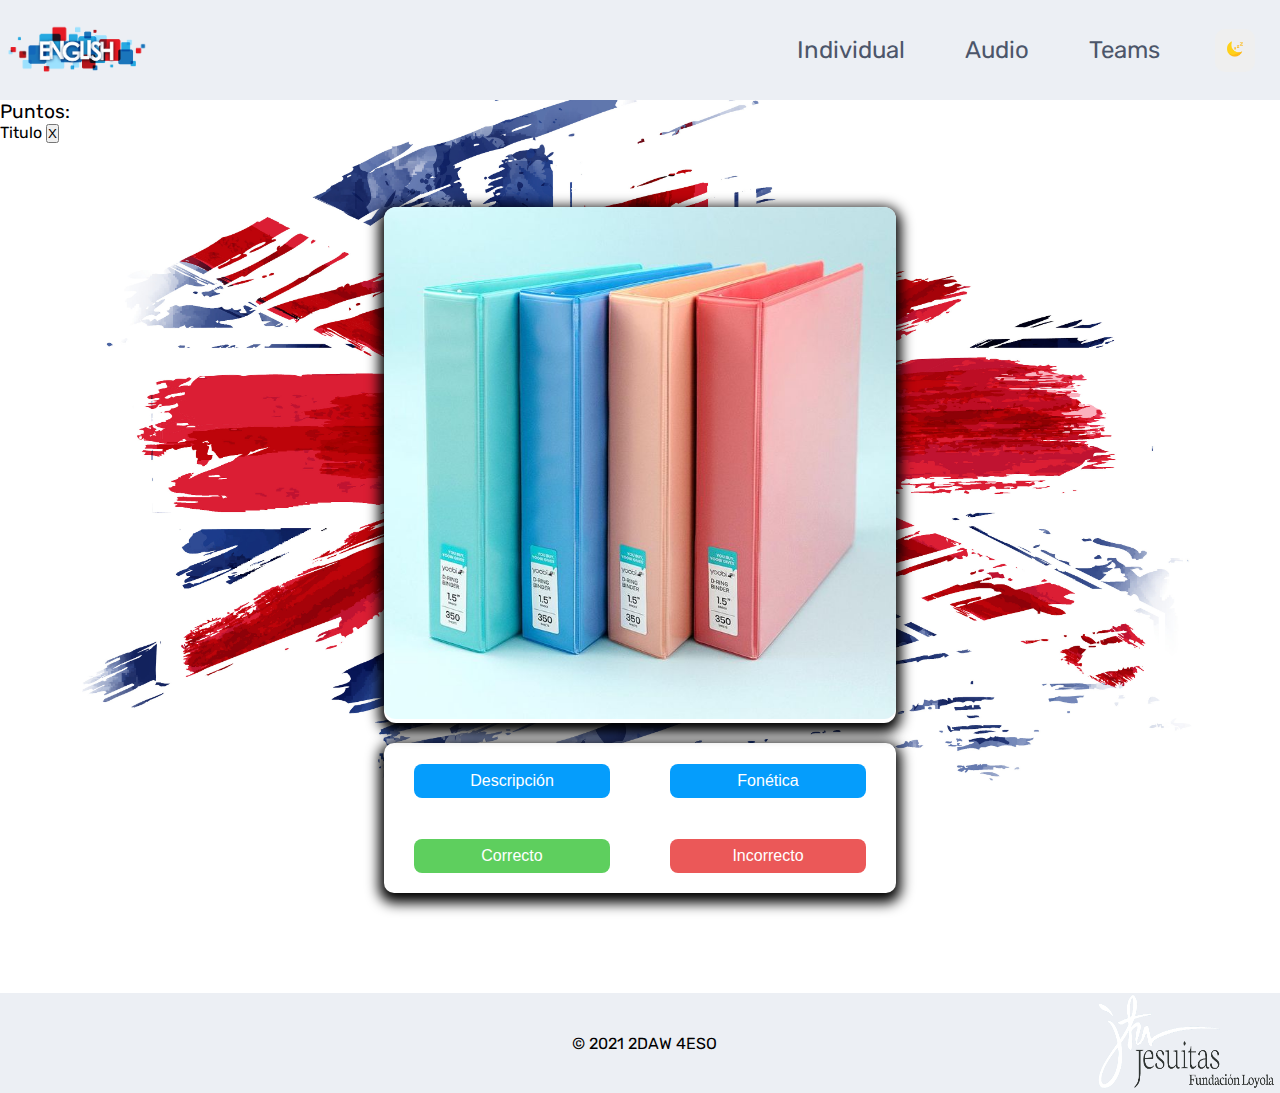
<file: index.html>
<!DOCTYPE html>
<html lang="es">
    <head>
        <meta charset="UTF-8">
        <meta http-equiv="X-UA-Compatible" content="IE=edge">
        <meta name="viewport" content="width=device-width, initial-scale=1.0">
        <link rel="stylesheet" href="css/estilo.css">
        <link rel="stylesheet" href="css/estiloComun.css">
        <title>FlashCards</title>
    </head>
    <body>
        <header>
            <nav>
                <ul>
                    <li><img src="img/logoEnglish.png"></li>
                    <li><a href="index.html">Individual</a></li>
                    <li><a href="audio.html">Audio</a></li>
                    <li><a href="teams.html">Teams</a></li>
                    <li><button><img id="btnNodes" src="img/moon2.png"></button></li>
                </ul>
            </nav>
        </header>
        <main>
            <span id="totalScore">Puntos:</span>
            <div class="popup">
                <div class="popupTitle">
                    Titulo
                    <button class="close-Button">X</button>
                </div>
                <div class="popupTexto">
                </div>
            </div>
           
            <div id="paneles">
                <div id="pnlImagen">
                    <div id="imgEDesc">
                        <img src="https://cdn.dribbble.com/users/1076629/screenshots/6509566/loading_blob.gif">
                    </div>
                </div>
                <div id="pnlBotones">
                    <button id="desc">Descripción</button>
                    <button id="phonetics">Fonética</button>

                    <button id="btnCorrect">Correcto</button>
                    <button id="btnIncorrect">Incorrecto</button>
                </div>
            </div>
            
        </main>
    
        <footer>
            <p>&copy; 2021 2DAW 4ESO </p>
            <div>
                <a href="https://fundacionloyola.com/vguadalupe/"><img src="img/fundacion.png"></a>
            </div>
        </footer>
        <script type="module" src="js/controlador.js"></script>
    </body>
</html>
</file>
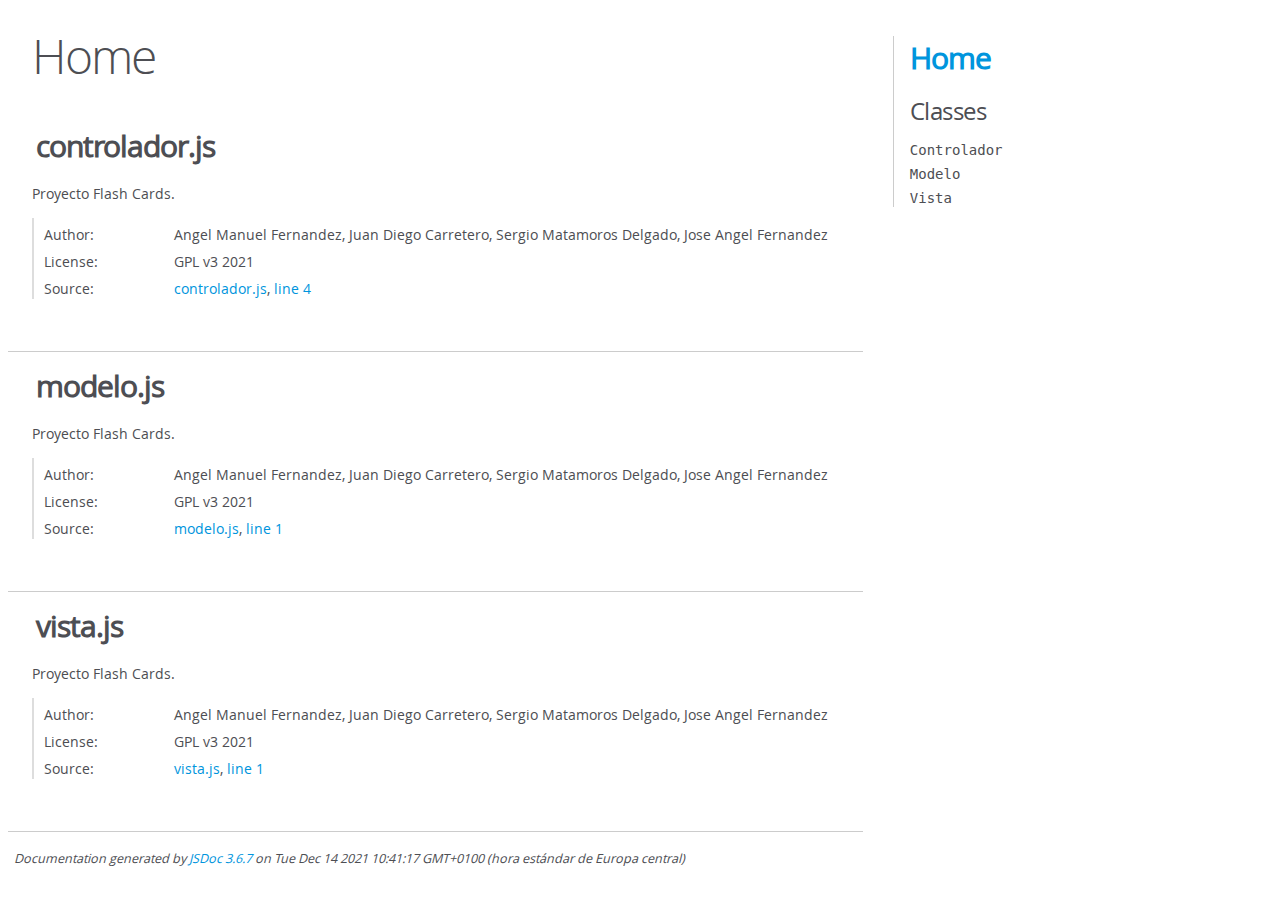
<file: docs/index.html>
<!DOCTYPE html>
<html lang="en">
<head>
    <meta charset="utf-8">
    <title>JSDoc: Home</title>

    <script src="scripts/prettify/prettify.js"> </script>
    <script src="scripts/prettify/lang-css.js"> </script>
    <!--[if lt IE 9]>
      <script src="//html5shiv.googlecode.com/svn/trunk/html5.js"></script>
    <![endif]-->
    <link type="text/css" rel="stylesheet" href="styles/prettify-tomorrow.css">
    <link type="text/css" rel="stylesheet" href="styles/jsdoc-default.css">
</head>

<body>

<div id="main">

    <h1 class="page-title">Home</h1>

    



    


    <h3> </h3>










    












<section>

<header>
    
        <h2>controlador.js</h2>
        
    
</header>

<article>
    <div class="container-overview">
    
        
            <div class="description">Proyecto Flash Cards.</div>
        

        


<dl class="details">

    

    

    

    

    

    

    

    

    
    <dt class="tag-author">Author:</dt>
    <dd class="tag-author">
        <ul>
            <li>Angel Manuel Fernandez, Juan Diego Carretero, Sergio Matamoros   Delgado, Jose Angel Fernandez</li>
        </ul>
    </dd>
    

    

    
    <dt class="tag-license">License:</dt>
    <dd class="tag-license"><ul class="dummy"><li>GPL v3 2021</li></ul></dd>
    

    

    
    <dt class="tag-source">Source:</dt>
    <dd class="tag-source"><ul class="dummy"><li>
        <a href="controlador.js.html">controlador.js</a>, <a href="controlador.js.html#line4">line 4</a>
    </li></ul></dd>
    

    

    

    
</dl>


        
    
    </div>

    

    

    

    

    

    

    

    

    

    
</article>

</section>







<section>

<header>
    
        <h2>modelo.js</h2>
        
    
</header>

<article>
    <div class="container-overview">
    
        
            <div class="description">Proyecto Flash Cards.</div>
        

        


<dl class="details">

    

    

    

    

    

    

    

    

    
    <dt class="tag-author">Author:</dt>
    <dd class="tag-author">
        <ul>
            <li>Angel Manuel Fernandez, Juan Diego Carretero, Sergio Matamoros   Delgado, Jose Angel Fernandez</li>
        </ul>
    </dd>
    

    

    
    <dt class="tag-license">License:</dt>
    <dd class="tag-license"><ul class="dummy"><li>GPL v3 2021</li></ul></dd>
    

    

    
    <dt class="tag-source">Source:</dt>
    <dd class="tag-source"><ul class="dummy"><li>
        <a href="modelo.js.html">modelo.js</a>, <a href="modelo.js.html#line1">line 1</a>
    </li></ul></dd>
    

    

    

    
</dl>


        
    
    </div>

    

    

    

    

    

    

    

    

    

    
</article>

</section>







<section>

<header>
    
        <h2>vista.js</h2>
        
    
</header>

<article>
    <div class="container-overview">
    
        
            <div class="description">Proyecto Flash Cards.</div>
        

        


<dl class="details">

    

    

    

    

    

    

    

    

    
    <dt class="tag-author">Author:</dt>
    <dd class="tag-author">
        <ul>
            <li>Angel Manuel Fernandez, Juan Diego Carretero, Sergio Matamoros   Delgado, Jose Angel Fernandez</li>
        </ul>
    </dd>
    

    

    
    <dt class="tag-license">License:</dt>
    <dd class="tag-license"><ul class="dummy"><li>GPL v3 2021</li></ul></dd>
    

    

    
    <dt class="tag-source">Source:</dt>
    <dd class="tag-source"><ul class="dummy"><li>
        <a href="vista.js.html">vista.js</a>, <a href="vista.js.html#line1">line 1</a>
    </li></ul></dd>
    

    

    

    
</dl>


        
    
    </div>

    

    

    

    

    

    

    

    

    

    
</article>

</section>




</div>

<nav>
    <h2><a href="index.html">Home</a></h2><h3>Classes</h3><ul><li><a href="Controlador.html">Controlador</a></li><li><a href="Modelo.html">Modelo</a></li><li><a href="Vista.html">Vista</a></li></ul>
</nav>

<br class="clear">

<footer>
    Documentation generated by <a href="https://github.com/jsdoc/jsdoc">JSDoc 3.6.7</a> on Tue Dec 14 2021 10:41:17 GMT+0100 (hora estándar de Europa central)
</footer>

<script> prettyPrint(); </script>
<script src="scripts/linenumber.js"> </script>
</body>
</html>
</file>
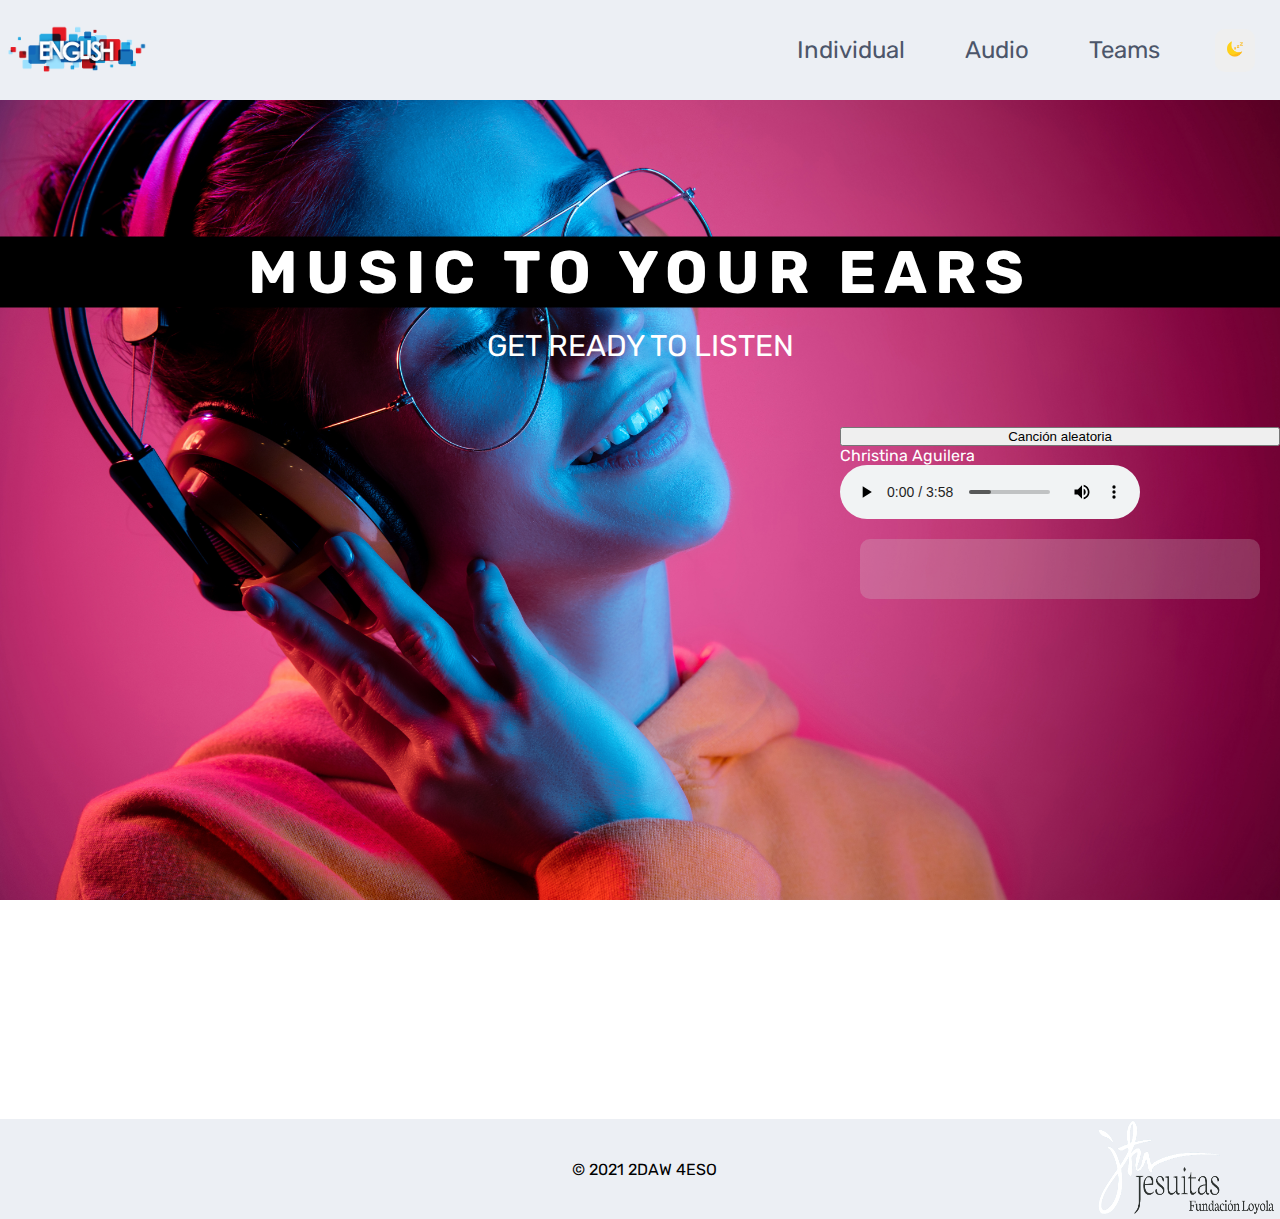
<file: audio.html>
<!DOCTYPE html>
<html lang="es">

    <head>
        <meta charset="UTF-8">
        <meta http-equiv="X-UA-Compatible" content="IE=edge">
        <meta name="viewport" content="width=device-width, initial-scale=1.0">
        <link rel="stylesheet" href="css/estiloAudio.css">
        <link rel="stylesheet" href="css/estiloComun.css">
        <title>FlashCards</title>
    </head>

    <body>
        <header>
            <nav>
                <ul>
                    <li><img src="img/logoEnglish.png"></li>
                    <li><a href="index.html">Individual</a></li>
                    <li><a data-audio="itsAudio" href="audio.html">Audio</a></li>
                    <li><a href="teams.html">Teams</a></li>
                    <li><button><img id="btnNodes" src="img/moon2.png"></button></li>
                </ul>
            </nav>
        </header>
        <main>
            <div class=contenedor>
                <span class=texto1>Music to your ears</span>
                <span class=texto2>Get ready to listen</span>

            </div>
            <div class=derecha>
                <div class="auto"></div>
            </div>
        </main>
        <footer>
            <p>&copy; 2021 2DAW 4ESO </p>
            <div>
                <a href="https://fundacionloyola.com/vguadalupe/"><img src="img/fundacion.png"></a>
            </div>
        </footer>
        <script type="module" src="js/controlador.js"></script>
    </body>
</html>
</file>
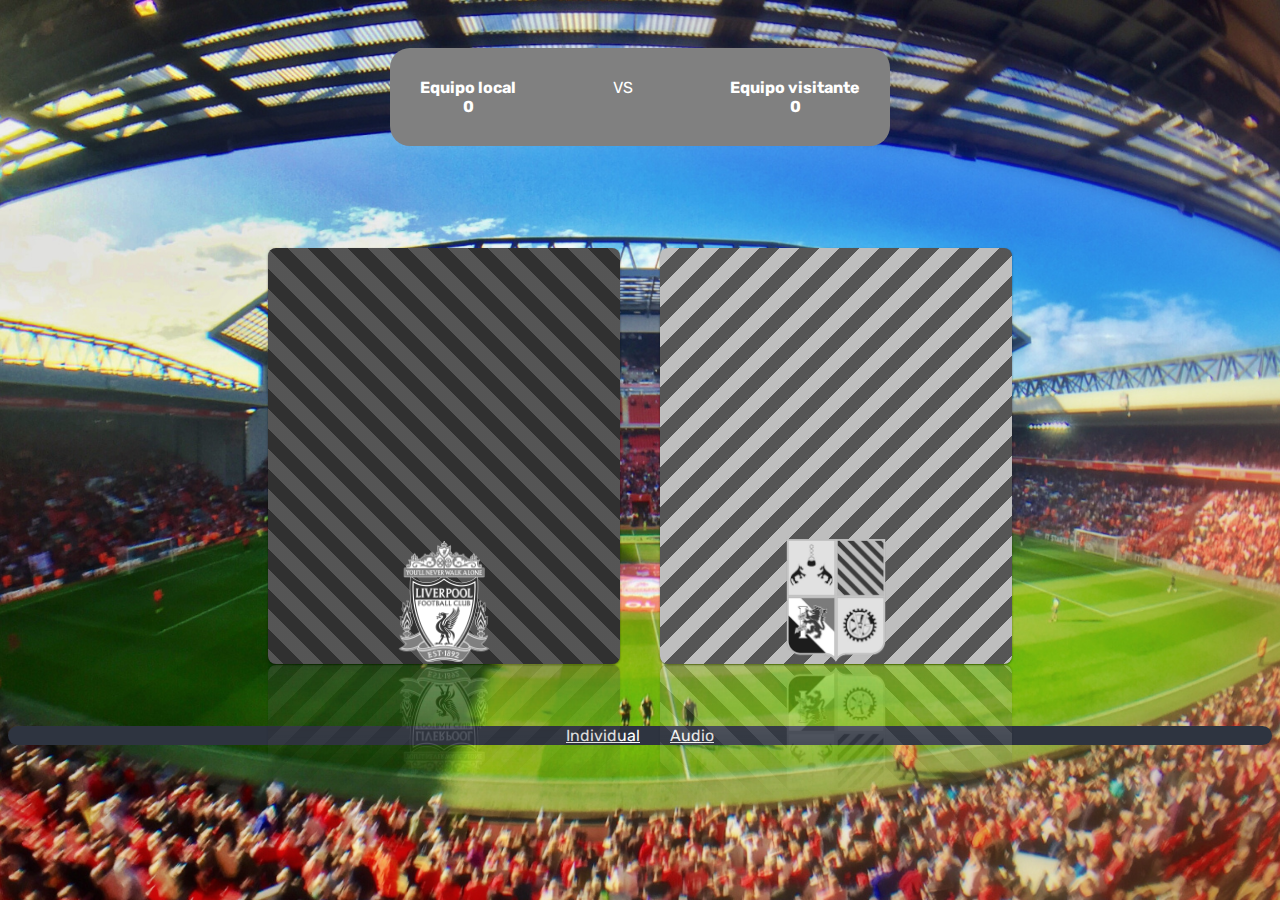
<file: teams.html>
<!DOCTYPE html>
<html lang="es">
    <head>
        <meta charset="UTF-8">
        <meta http-equiv="X-UA-Compatible" content="IE=edge">
        <meta name="viewport" content="width=device-width, initial-scale=1.0">
        <link rel="stylesheet" href="css/estiloTeams.css">
        <title>Teams</title>
    </head>
    <body>
        <div class=contenedor>
            <div class="chooseTeam1" class="box">
                <img class="chooseTeam1" src="img/liverpool_escudo.png">
            </div>
            <div id="score">
                <div id="local">
                    Equipo local
                    <span id="sTeam1">0</span> 
                </div>
                <span id="VS">VS</span>
                <div id="visitante">
                    Equipo visitante
                    <span id="sTeam2">0</span>
                </div>
            </div>
            <div class="chooseTeam2" class="box">  
                <img class="chooseTeam2" src="img/guadalupe_escudo.png">
            </div>
        </div>
        <!-- ELECCIÓN DE EQUIPOS -->
        <div class="main_container">
            <div class="container">
                <div id="team1" class="box">
                    <img src="img/liverpool_escudo.png">
                </div>
                <div id="team2" class="box">  
                    <img src="img/guadalupe_escudo.png">
                </div>
            </div>
        </div>
        
        <!-- Flash -->
        <div id="panelesTeam">
            <div id="pnlImagen">
                <div id="imgEDesc">
                    <img src="https://cdn.dribbble.com/users/1076629/screenshots/6509566/loading_blob.gif">
                </div>
            </div>
            <div id="pnlBotones">
                <button id="desc">Descripción</button>
                <button id="phonetics">Fonética</button>

                <button id="btnCorrect">Correcto</button>
                <button id="btnIncorrect">Incorrecto</button>
            </div>
        </div>
            <div id="enlacesTeams">
                <a href="index.html">Individual</a>
                <a href="audio.html">Audio</a>
            </div>
        <script type="module" src="js/controlador.js"></script>
    </body>
</html>
</file>
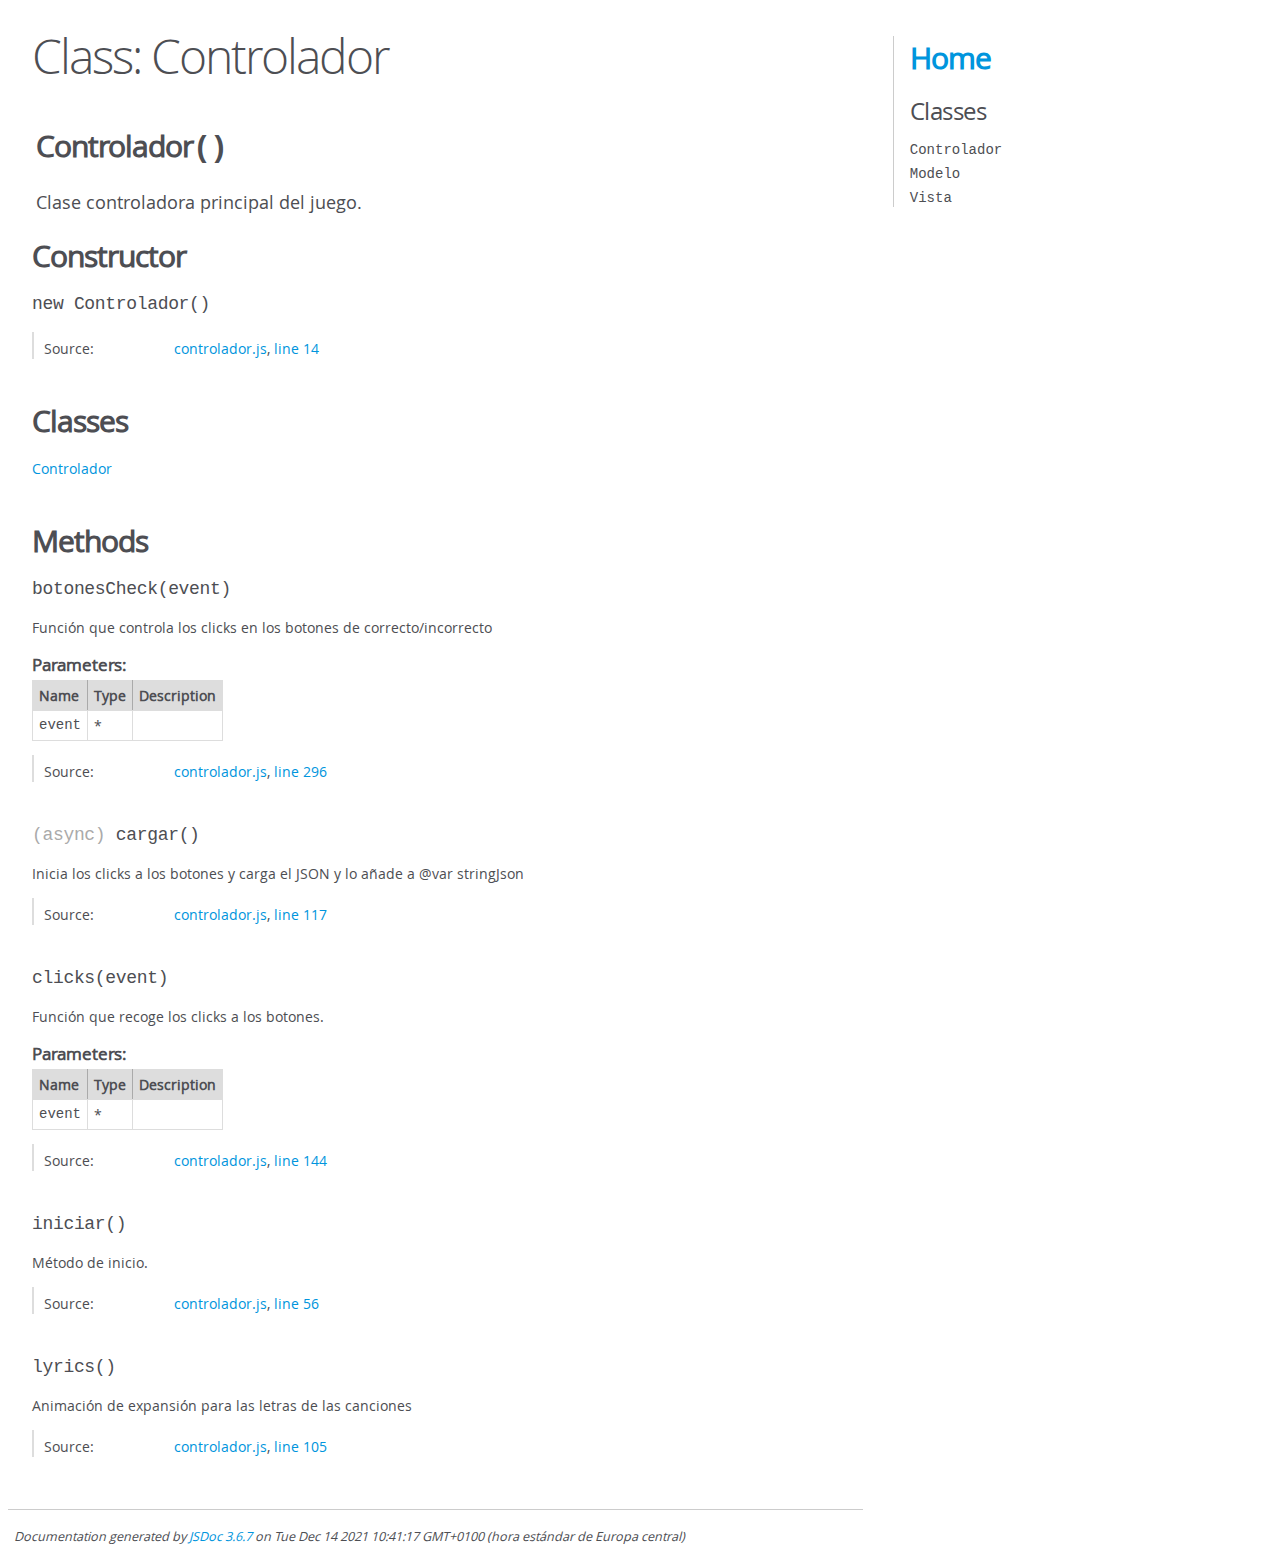
<file: docs/Controlador.html>
<!DOCTYPE html>
<html lang="en">
<head>
    <meta charset="utf-8">
    <title>JSDoc: Class: Controlador</title>

    <script src="scripts/prettify/prettify.js"> </script>
    <script src="scripts/prettify/lang-css.js"> </script>
    <!--[if lt IE 9]>
      <script src="//html5shiv.googlecode.com/svn/trunk/html5.js"></script>
    <![endif]-->
    <link type="text/css" rel="stylesheet" href="styles/prettify-tomorrow.css">
    <link type="text/css" rel="stylesheet" href="styles/jsdoc-default.css">
</head>

<body>

<div id="main">

    <h1 class="page-title">Class: Controlador</h1>

    




<section>

<header>
    
        <h2><span class="attribs"><span class="type-signature"></span></span>Controlador<span class="signature">()</span><span class="type-signature"></span></h2>
        
            <div class="class-description">Clase controladora principal del juego.</div>
        
    
</header>

<article>
    <div class="container-overview">
    
        

    
    <h2>Constructor</h2>
    

    
    <h4 class="name" id="Controlador"><span class="type-signature"></span>new Controlador<span class="signature">()</span><span class="type-signature"></span></h4>
    

    















<dl class="details">

    

    

    

    

    

    

    

    

    

    

    

    

    
    <dt class="tag-source">Source:</dt>
    <dd class="tag-source"><ul class="dummy"><li>
        <a href="controlador.js.html">controlador.js</a>, <a href="controlador.js.html#line14">line 14</a>
    </li></ul></dd>
    

    

    

    
</dl>




















    
    </div>

    

    

    
        <h3 class="subsection-title">Classes</h3>

        <dl>
            <dt><a href="Controlador.html">Controlador</a></dt>
            <dd></dd>
        </dl>
    

    

    

    

    

    
        <h3 class="subsection-title">Methods</h3>

        
            

    

    
    <h4 class="name" id="botonesCheck"><span class="type-signature"></span>botonesCheck<span class="signature">(event)</span><span class="type-signature"></span></h4>
    

    



<div class="description">
    Función que controla los clicks en los botones de correcto/incorrecto
</div>









    <h5>Parameters:</h5>
    

<table class="params">
    <thead>
    <tr>
        
        <th>Name</th>
        

        <th>Type</th>

        

        

        <th class="last">Description</th>
    </tr>
    </thead>

    <tbody>
    

        <tr>
            
                <td class="name"><code>event</code></td>
            

            <td class="type">
            
                
<span class="param-type">*</span>


            
            </td>

            

            

            <td class="description last"></td>
        </tr>

    
    </tbody>
</table>






<dl class="details">

    

    

    

    

    

    

    

    

    

    

    

    

    
    <dt class="tag-source">Source:</dt>
    <dd class="tag-source"><ul class="dummy"><li>
        <a href="controlador.js.html">controlador.js</a>, <a href="controlador.js.html#line296">line 296</a>
    </li></ul></dd>
    

    

    

    
</dl>




















        
            

    

    
    <h4 class="name" id="cargar"><span class="type-signature">(async) </span>cargar<span class="signature">()</span><span class="type-signature"></span></h4>
    

    



<div class="description">
    Inicia los clicks a los botones y carga el JSON y lo añade a @var stringJson
</div>













<dl class="details">

    

    

    

    

    

    

    

    

    

    

    

    

    
    <dt class="tag-source">Source:</dt>
    <dd class="tag-source"><ul class="dummy"><li>
        <a href="controlador.js.html">controlador.js</a>, <a href="controlador.js.html#line117">line 117</a>
    </li></ul></dd>
    

    

    

    
</dl>




















        
            

    

    
    <h4 class="name" id="clicks"><span class="type-signature"></span>clicks<span class="signature">(event)</span><span class="type-signature"></span></h4>
    

    



<div class="description">
    Función que recoge los clicks a los botones.
</div>









    <h5>Parameters:</h5>
    

<table class="params">
    <thead>
    <tr>
        
        <th>Name</th>
        

        <th>Type</th>

        

        

        <th class="last">Description</th>
    </tr>
    </thead>

    <tbody>
    

        <tr>
            
                <td class="name"><code>event</code></td>
            

            <td class="type">
            
                
<span class="param-type">*</span>


            
            </td>

            

            

            <td class="description last"></td>
        </tr>

    
    </tbody>
</table>






<dl class="details">

    

    

    

    

    

    

    

    

    

    

    

    

    
    <dt class="tag-source">Source:</dt>
    <dd class="tag-source"><ul class="dummy"><li>
        <a href="controlador.js.html">controlador.js</a>, <a href="controlador.js.html#line144">line 144</a>
    </li></ul></dd>
    

    

    

    
</dl>




















        
            

    

    
    <h4 class="name" id="iniciar"><span class="type-signature"></span>iniciar<span class="signature">()</span><span class="type-signature"></span></h4>
    

    



<div class="description">
    Método de inicio.
</div>













<dl class="details">

    

    

    

    

    

    

    

    

    

    

    

    

    
    <dt class="tag-source">Source:</dt>
    <dd class="tag-source"><ul class="dummy"><li>
        <a href="controlador.js.html">controlador.js</a>, <a href="controlador.js.html#line56">line 56</a>
    </li></ul></dd>
    

    

    

    
</dl>




















        
            

    

    
    <h4 class="name" id="lyrics"><span class="type-signature"></span>lyrics<span class="signature">()</span><span class="type-signature"></span></h4>
    

    



<div class="description">
    Animación de expansión para las letras de las canciones
</div>













<dl class="details">

    

    

    

    

    

    

    

    

    

    

    

    

    
    <dt class="tag-source">Source:</dt>
    <dd class="tag-source"><ul class="dummy"><li>
        <a href="controlador.js.html">controlador.js</a>, <a href="controlador.js.html#line105">line 105</a>
    </li></ul></dd>
    

    

    

    
</dl>




















        
    

    

    
</article>

</section>




</div>

<nav>
    <h2><a href="index.html">Home</a></h2><h3>Classes</h3><ul><li><a href="Controlador.html">Controlador</a></li><li><a href="Modelo.html">Modelo</a></li><li><a href="Vista.html">Vista</a></li></ul>
</nav>

<br class="clear">

<footer>
    Documentation generated by <a href="https://github.com/jsdoc/jsdoc">JSDoc 3.6.7</a> on Tue Dec 14 2021 10:41:17 GMT+0100 (hora estándar de Europa central)
</footer>

<script> prettyPrint(); </script>
<script src="scripts/linenumber.js"> </script>
</body>
</html>
</file>
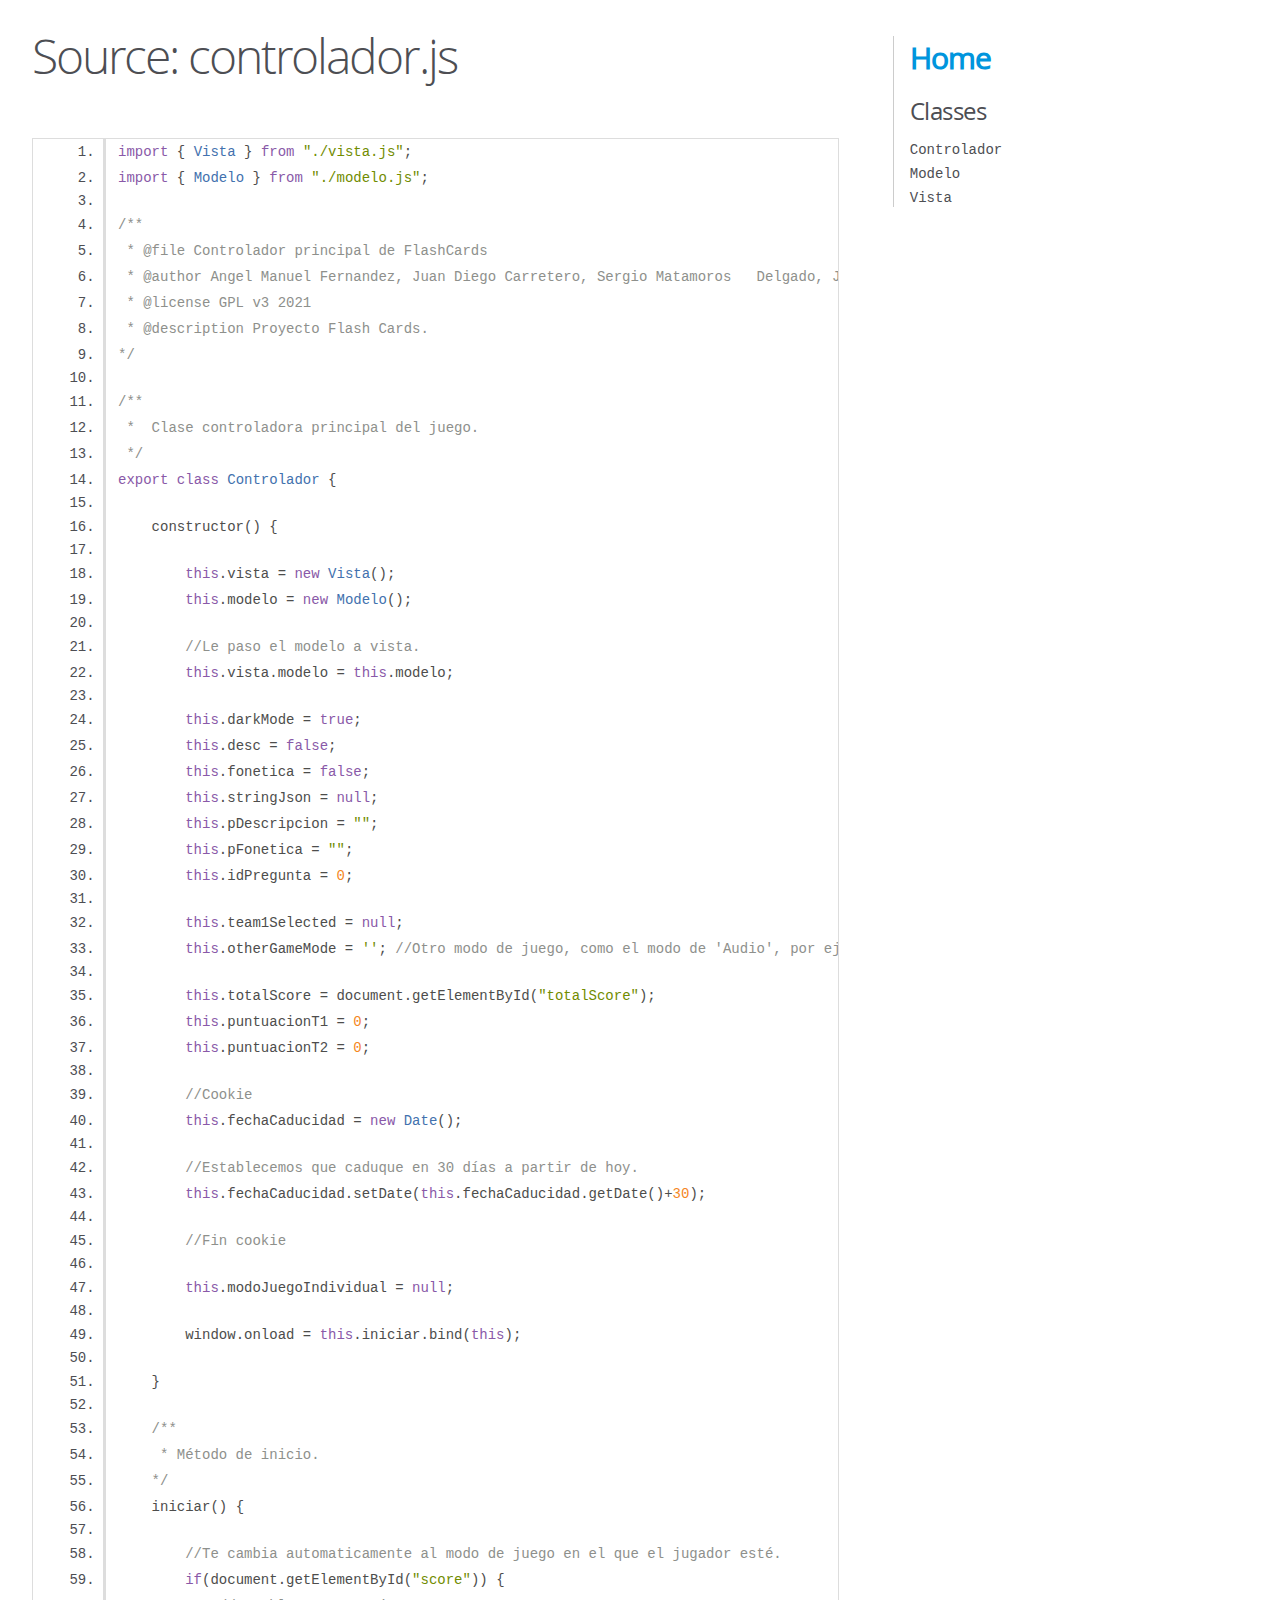
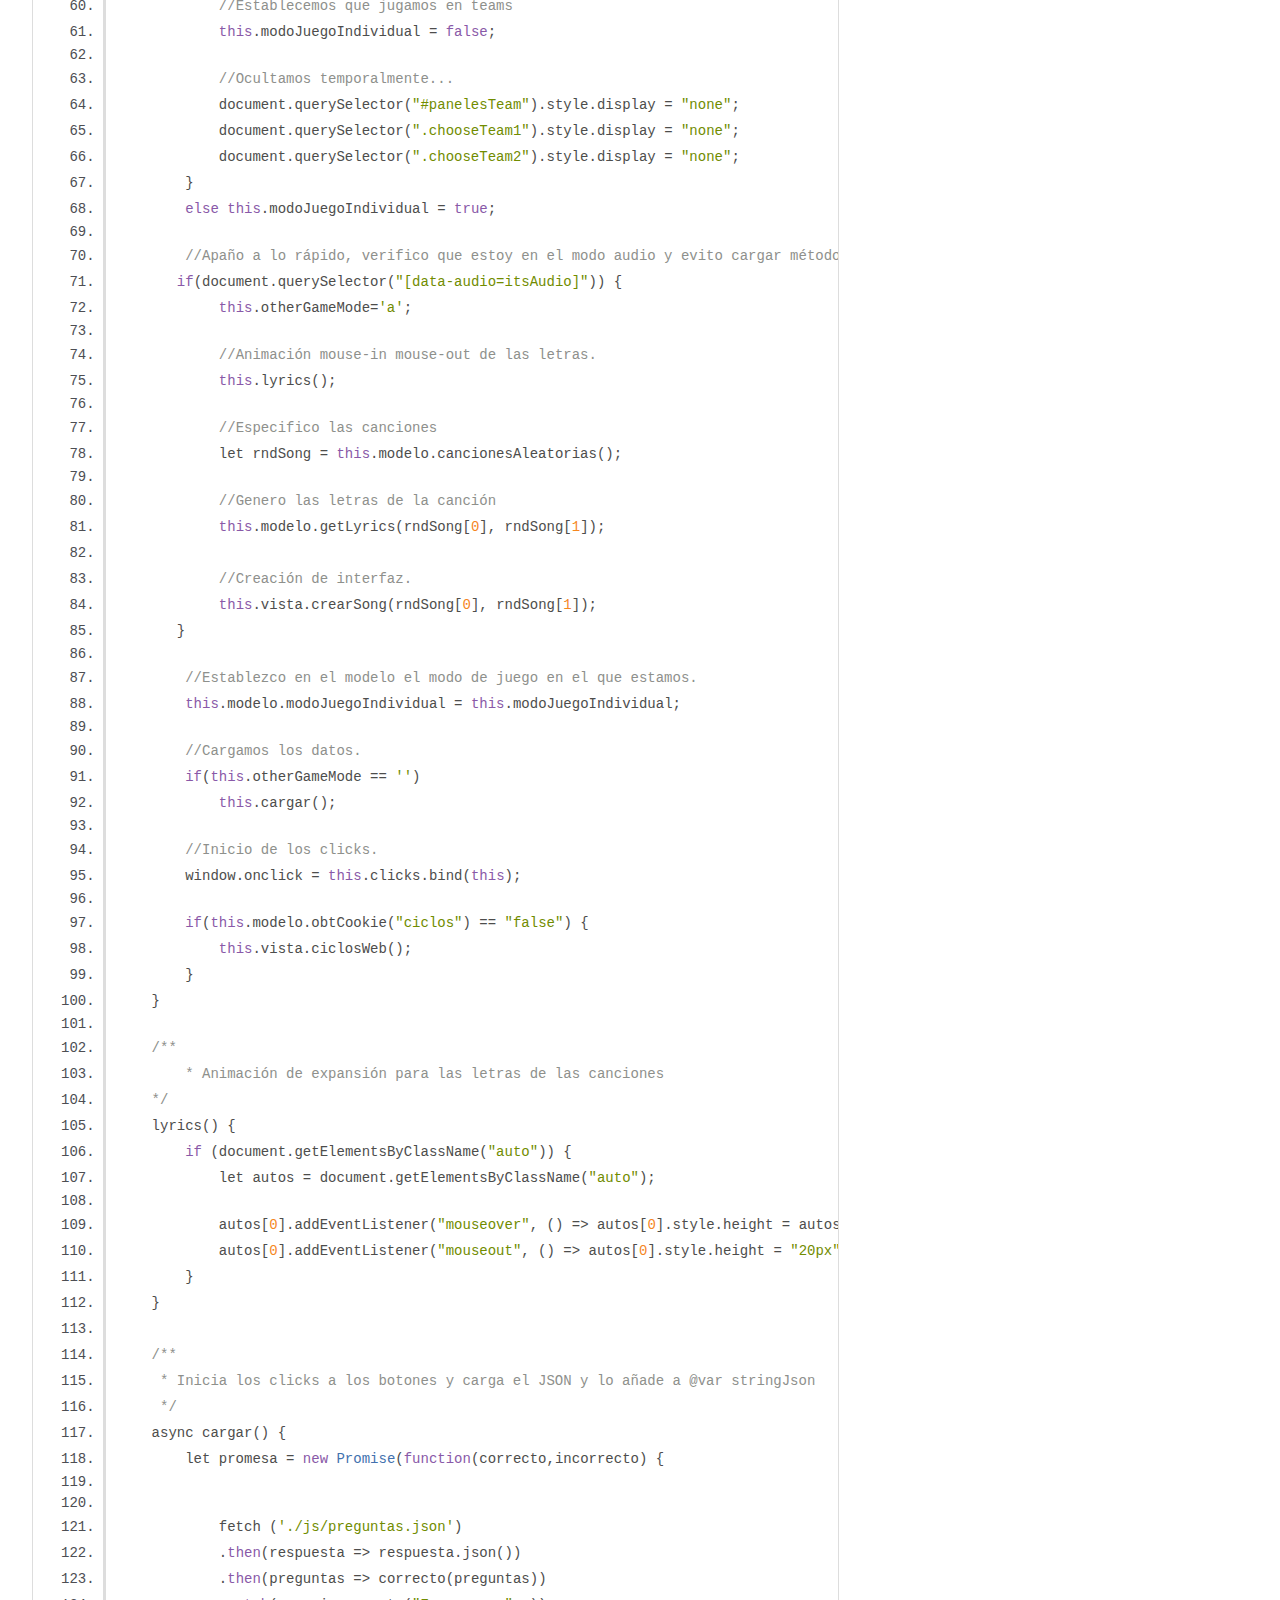
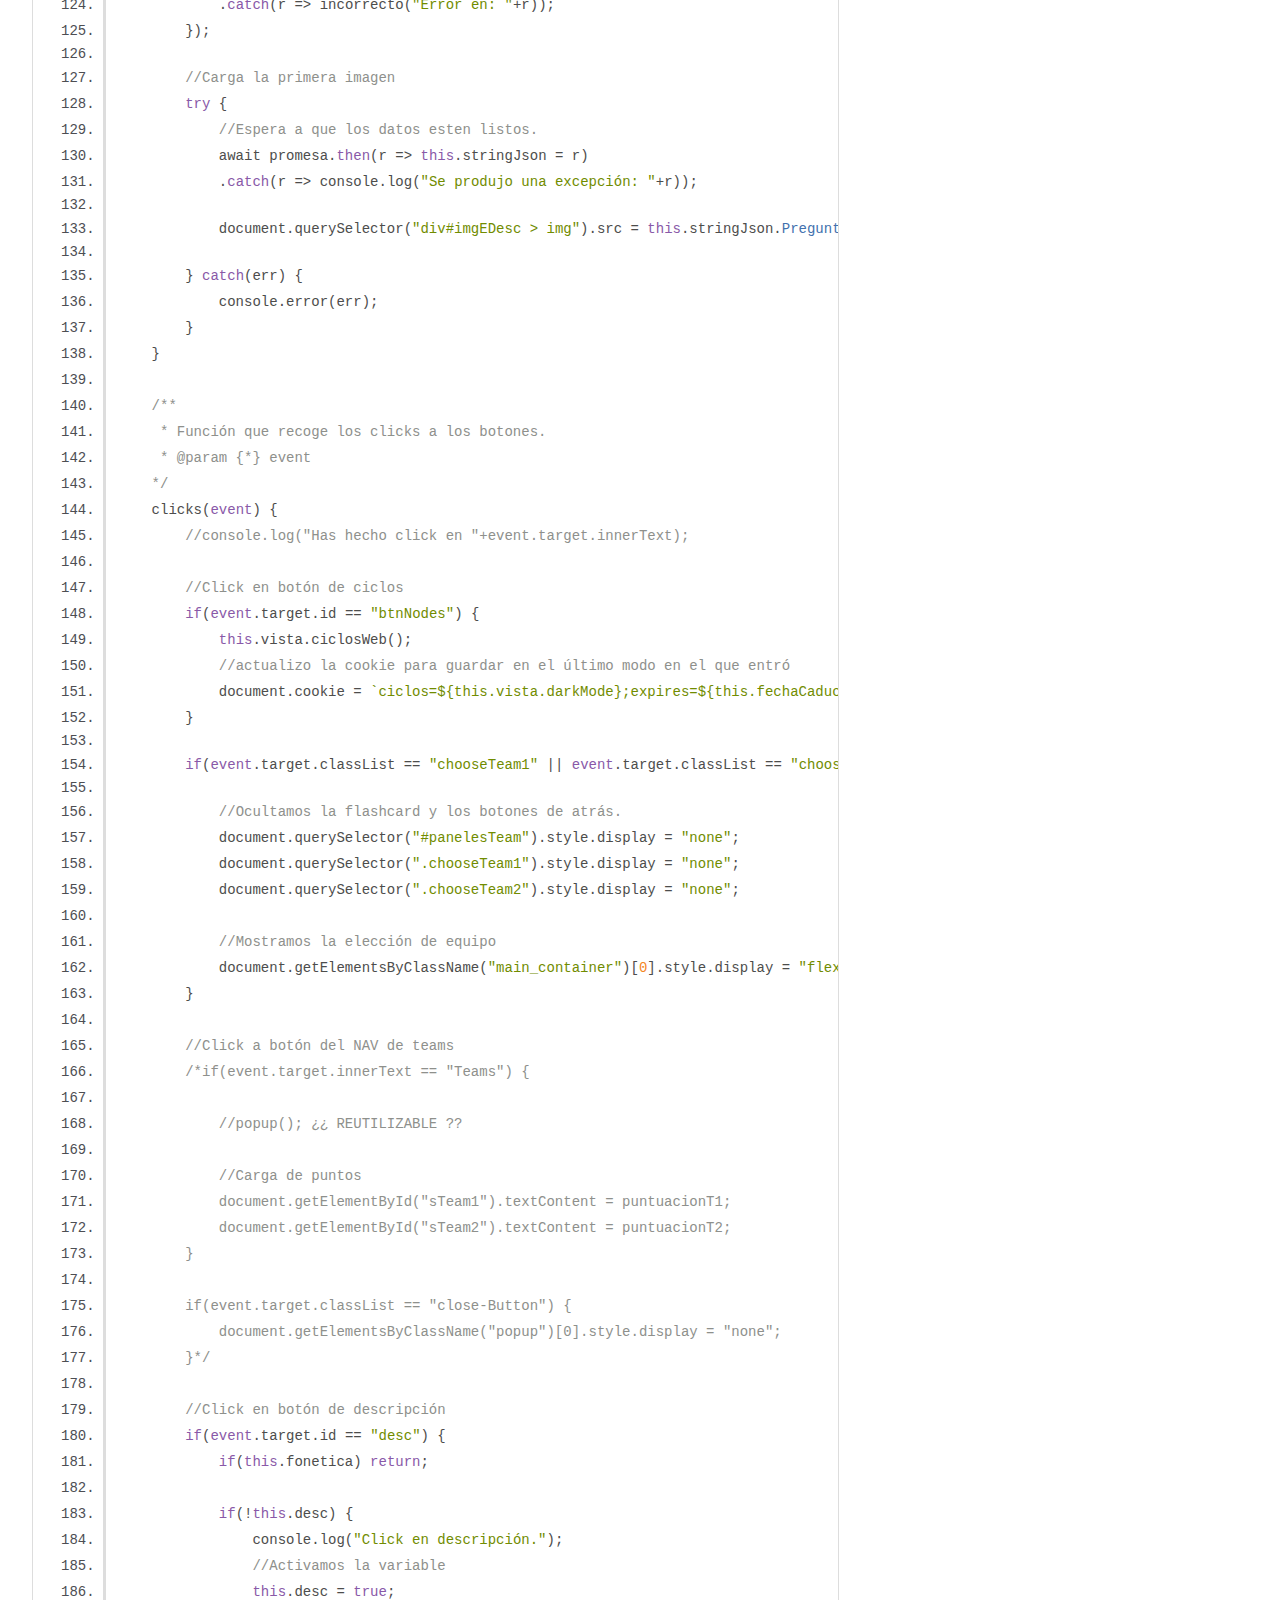
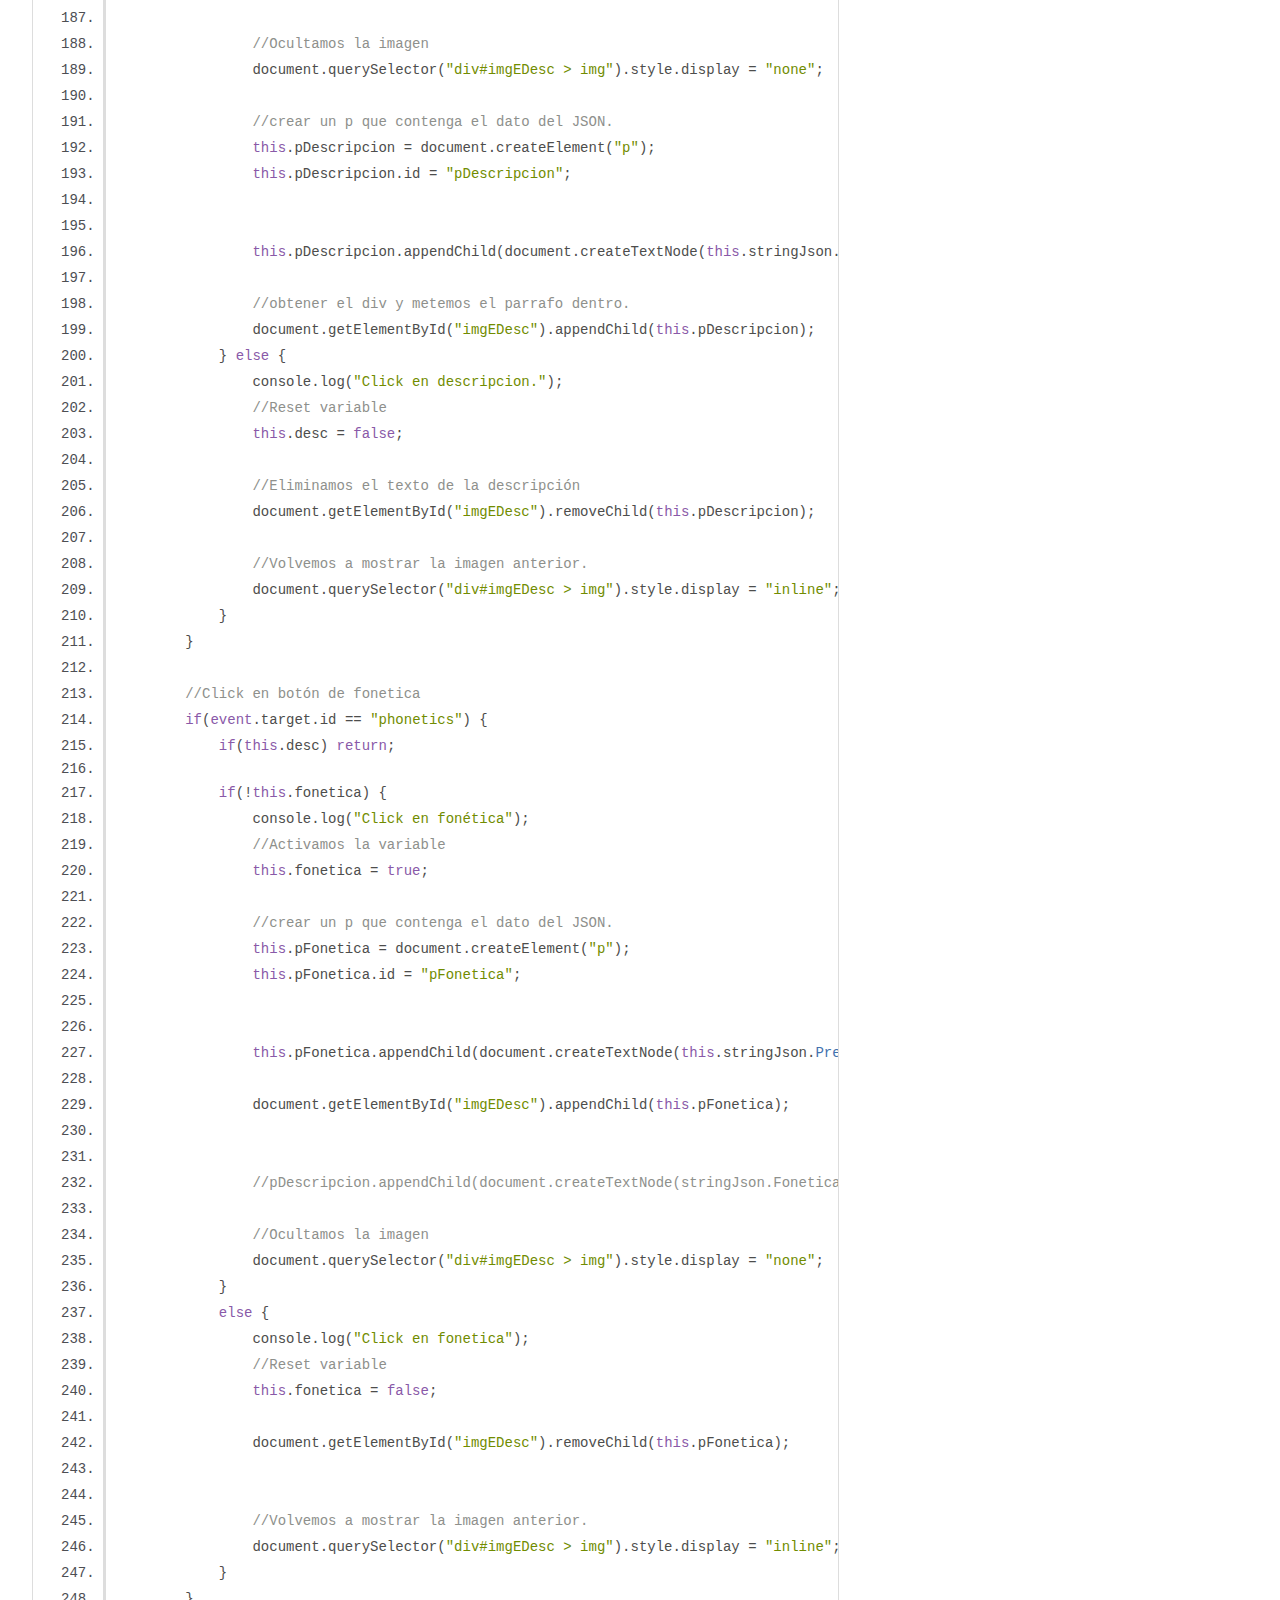
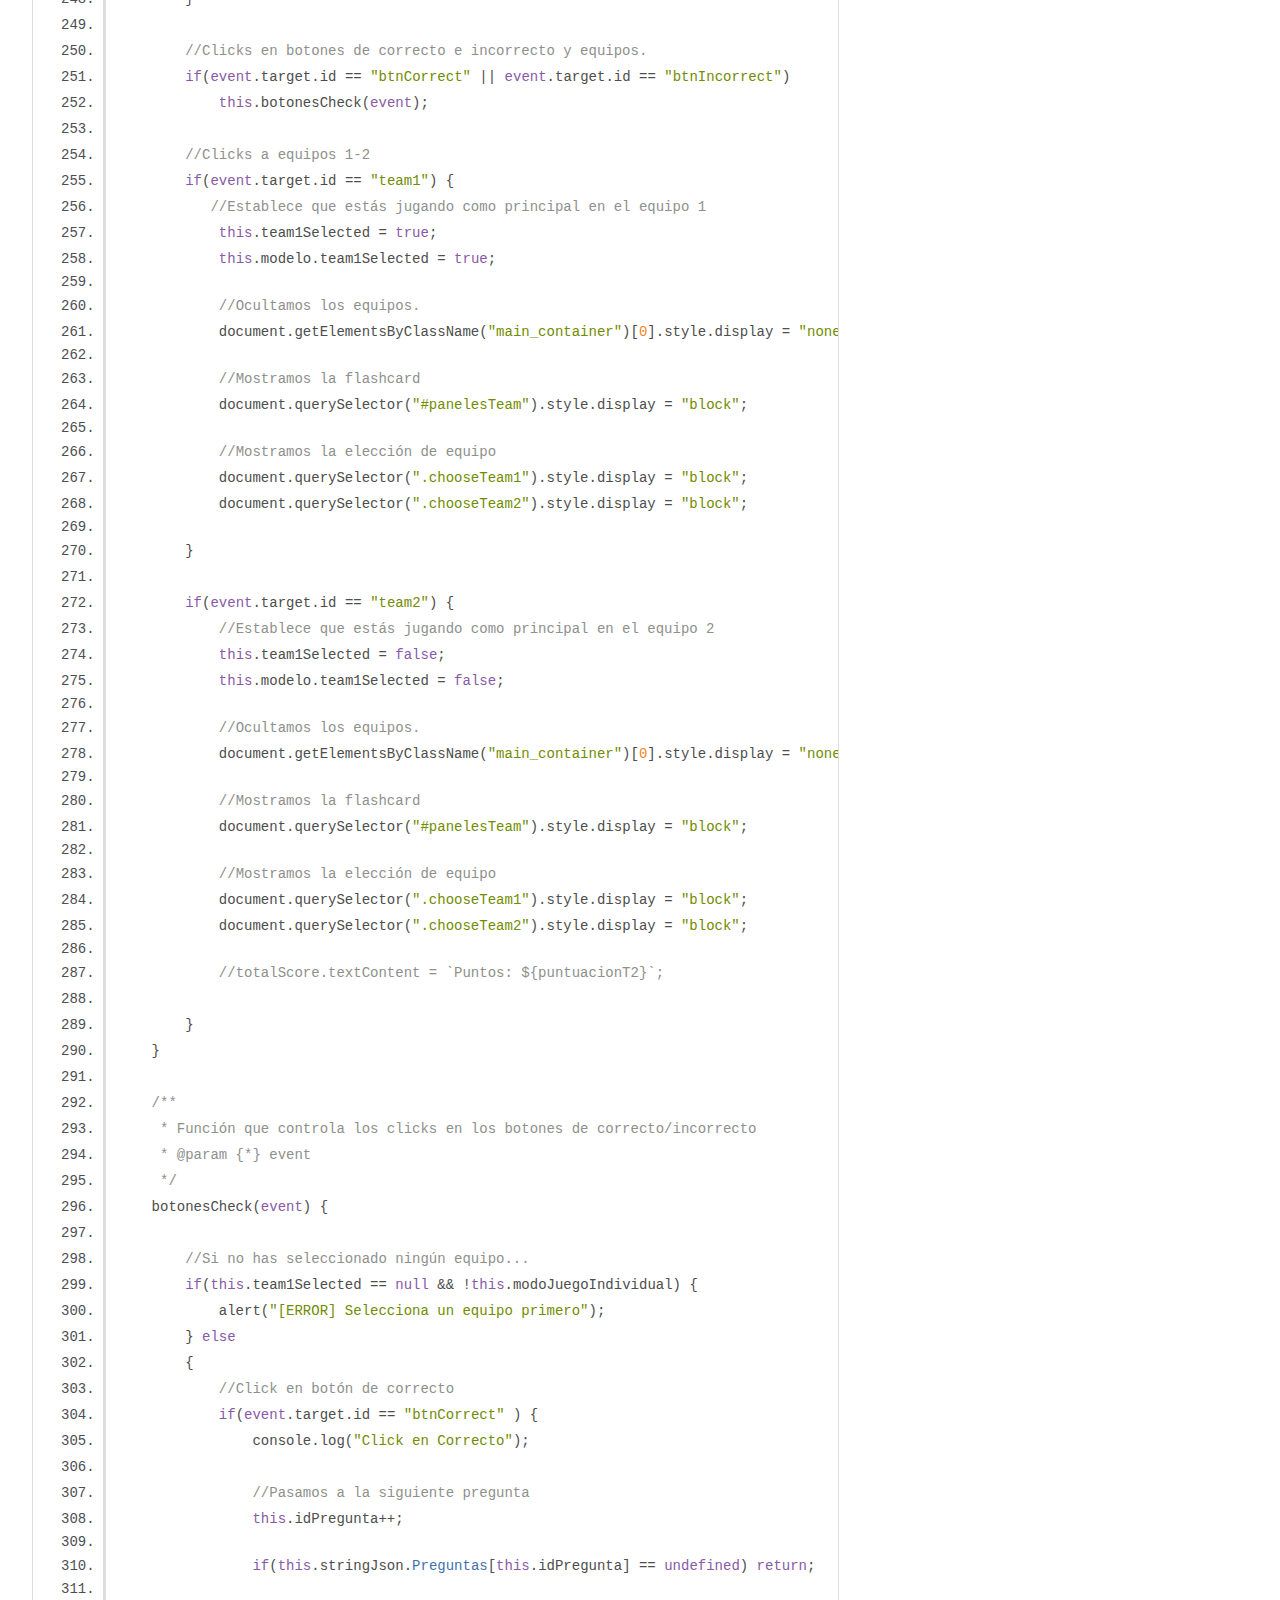
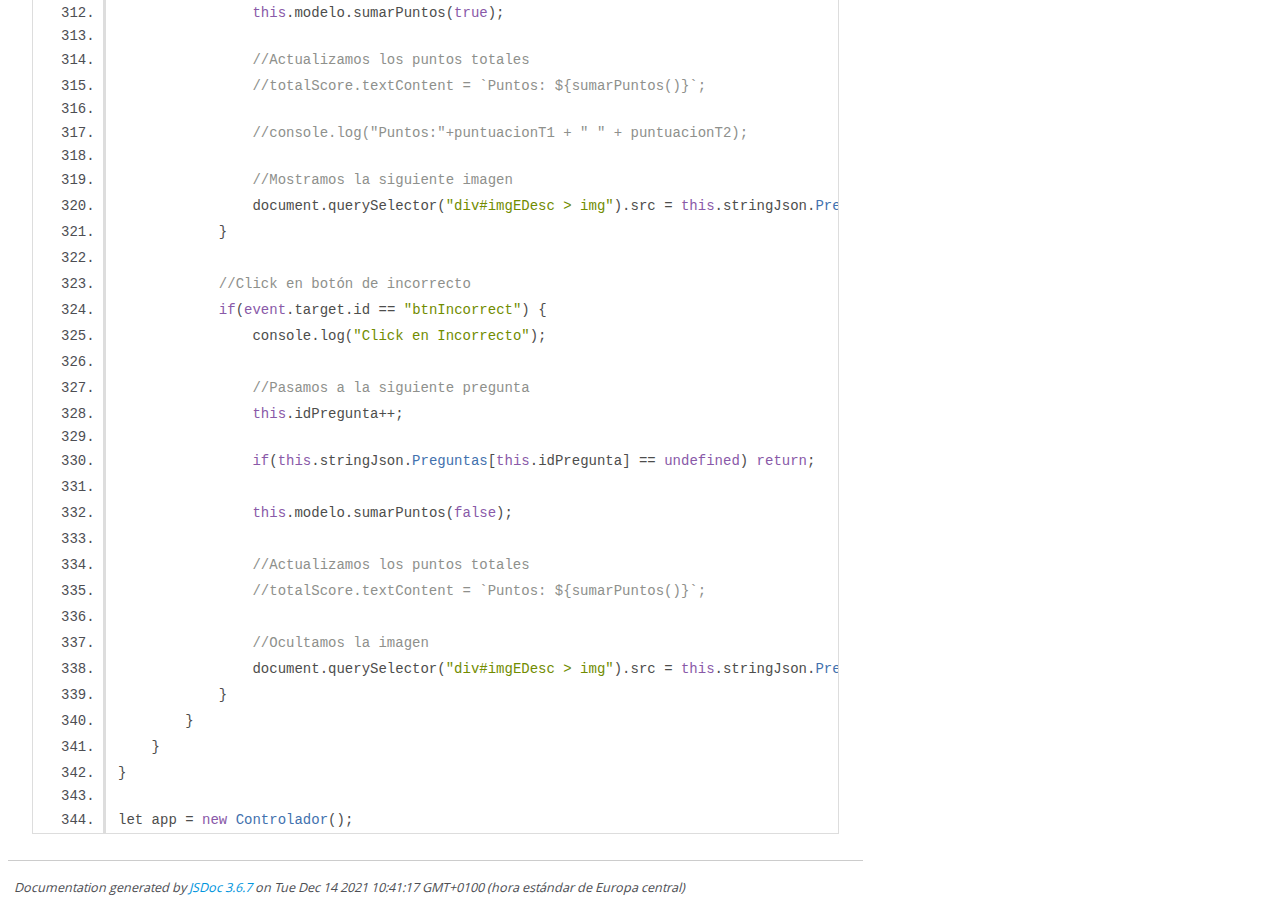
<file: docs/controlador.js.html>
<!DOCTYPE html>
<html lang="en">
<head>
    <meta charset="utf-8">
    <title>JSDoc: Source: controlador.js</title>

    <script src="scripts/prettify/prettify.js"> </script>
    <script src="scripts/prettify/lang-css.js"> </script>
    <!--[if lt IE 9]>
      <script src="//html5shiv.googlecode.com/svn/trunk/html5.js"></script>
    <![endif]-->
    <link type="text/css" rel="stylesheet" href="styles/prettify-tomorrow.css">
    <link type="text/css" rel="stylesheet" href="styles/jsdoc-default.css">
</head>

<body>

<div id="main">

    <h1 class="page-title">Source: controlador.js</h1>

    



    
    <section>
        <article>
            <pre class="prettyprint source linenums"><code>import { Vista } from "./vista.js";
import { Modelo } from "./modelo.js";

/**
 * @file Controlador principal de FlashCards
 * @author Angel Manuel Fernandez, Juan Diego Carretero, Sergio Matamoros   Delgado, Jose Angel Fernandez
 * @license GPL v3 2021
 * @description Proyecto Flash Cards.
*/

/**
 *  Clase controladora principal del juego.
 */
export class Controlador {

    constructor() {

        this.vista = new Vista();
        this.modelo = new Modelo();

        //Le paso el modelo a vista.
        this.vista.modelo = this.modelo;

        this.darkMode = true;
        this.desc = false;
        this.fonetica = false;
        this.stringJson = null;
        this.pDescripcion = "";
        this.pFonetica = "";
        this.idPregunta = 0;

        this.team1Selected = null;
        this.otherGameMode = ''; //Otro modo de juego, como el modo de 'Audio', por ejemplo.

        this.totalScore = document.getElementById("totalScore");
        this.puntuacionT1 = 0;
        this.puntuacionT2 = 0;

        //Cookie
        this.fechaCaducidad = new Date();

        //Establecemos que caduque en 30 días a partir de hoy.
        this.fechaCaducidad.setDate(this.fechaCaducidad.getDate()+30);

        //Fin cookie

        this.modoJuegoIndividual = null;

        window.onload = this.iniciar.bind(this);

    }

    /**
     * Método de inicio.
    */
    iniciar() {

        //Te cambia automaticamente al modo de juego en el que el jugador esté.
        if(document.getElementById("score")) {
            //Establecemos que jugamos en teams
            this.modoJuegoIndividual = false;

            //Ocultamos temporalmente...
            document.querySelector("#panelesTeam").style.display = "none";
            document.querySelector(".chooseTeam1").style.display = "none";
            document.querySelector(".chooseTeam2").style.display = "none";
        } 
        else this.modoJuegoIndividual = true;

        //Apaño a lo rápido, verifico que estoy en el modo audio y evito cargar métodos innecesarios...
       if(document.querySelector("[data-audio=itsAudio]")) {
            this.otherGameMode='a';

            //Animación mouse-in mouse-out de las letras.
            this.lyrics();

            //Especifico las canciones
            let rndSong = this.modelo.cancionesAleatorias();

            //Genero las letras de la canción
            this.modelo.getLyrics(rndSong[0], rndSong[1]);
           
            //Creación de interfaz.
            this.vista.crearSong(rndSong[0], rndSong[1]);
       }

        //Establezco en el modelo el modo de juego en el que estamos.
        this.modelo.modoJuegoIndividual = this.modoJuegoIndividual;

        //Cargamos los datos.
        if(this.otherGameMode == '')
            this.cargar();

        //Inicio de los clicks.
        window.onclick = this.clicks.bind(this);

        if(this.modelo.obtCookie("ciclos") == "false") {
            this.vista.ciclosWeb();
        }
    }

    /**
        * Animación de expansión para las letras de las canciones 
    */
    lyrics() {
        if (document.getElementsByClassName("auto")) {
            let autos = document.getElementsByClassName("auto");

            autos[0].addEventListener("mouseover", () => autos[0].style.height = autos[0].scrollHeight + "px");
            autos[0].addEventListener("mouseout", () => autos[0].style.height = "20px");
        }
    }
    
    /**
     * Inicia los clicks a los botones y carga el JSON y lo añade a @var stringJson
     */
    async cargar() {
        let promesa = new Promise(function(correcto,incorrecto) { 


            fetch ('./js/preguntas.json')
            .then(respuesta => respuesta.json())
            .then(preguntas => correcto(preguntas))
            .catch(r => incorrecto("Error en: "+r));
        });

        //Carga la primera imagen
        try {
            //Espera a que los datos esten listos.
            await promesa.then(r => this.stringJson = r)
            .catch(r => console.log("Se produjo una excepción: "+r));

            document.querySelector("div#imgEDesc > img").src = this.stringJson.Preguntas[0].img;

        } catch(err) {
            console.error(err);
        }
    }
    
    /**
     * Función que recoge los clicks a los botones.
     * @param {*} event 
    */
    clicks(event) {
        //console.log("Has hecho click en "+event.target.innerText);
    
        //Click en botón de ciclos
        if(event.target.id == "btnNodes") {
            this.vista.ciclosWeb();
            //actualizo la cookie para guardar en el último modo en el que entró
            document.cookie = `ciclos=${this.vista.darkMode};expires=${this.fechaCaducidad}`;
        }

        if(event.target.classList == "chooseTeam1" || event.target.classList == "chooseTeam2") {

            //Ocultamos la flashcard y los botones de atrás.
            document.querySelector("#panelesTeam").style.display = "none";
            document.querySelector(".chooseTeam1").style.display = "none";
            document.querySelector(".chooseTeam2").style.display = "none";
    
            //Mostramos la elección de equipo
            document.getElementsByClassName("main_container")[0].style.display = "flex";
        }
    
        //Click a botón del NAV de teams
        /*if(event.target.innerText == "Teams") {
    
            //popup(); ¿¿ REUTILIZABLE ??
    
            //Carga de puntos
            document.getElementById("sTeam1").textContent = puntuacionT1;
            document.getElementById("sTeam2").textContent = puntuacionT2;
        }
        
        if(event.target.classList == "close-Button") {
            document.getElementsByClassName("popup")[0].style.display = "none";
        }*/
    
        //Click en botón de descripción
        if(event.target.id == "desc") {
            if(this.fonetica) return;
    
            if(!this.desc) {
                console.log("Click en descripción.");
                //Activamos la variable
                this.desc = true;
                
                //Ocultamos la imagen
                document.querySelector("div#imgEDesc > img").style.display = "none";
    
                //crear un p que contenga el dato del JSON.
                this.pDescripcion = document.createElement("p");
                this.pDescripcion.id = "pDescripcion";
    
                
                this.pDescripcion.appendChild(document.createTextNode(this.stringJson.Preguntas[this.idPregunta].desc));
    
                //obtener el div y metemos el parrafo dentro.
                document.getElementById("imgEDesc").appendChild(this.pDescripcion);
            } else {
                console.log("Click en descripcion.");
                //Reset variable
                this.desc = false;
    
                //Eliminamos el texto de la descripción
                document.getElementById("imgEDesc").removeChild(this.pDescripcion);
    
                //Volvemos a mostrar la imagen anterior.
                document.querySelector("div#imgEDesc > img").style.display = "inline";
            }
        }
        
        //Click en botón de fonetica
        if(event.target.id == "phonetics") {
            if(this.desc) return;

            if(!this.fonetica) {
                console.log("Click en fonética");
                //Activamos la variable
                this.fonetica = true;
    
                //crear un p que contenga el dato del JSON.
                this.pFonetica = document.createElement("p");
                this.pFonetica.id = "pFonetica";
    
                
                this.pFonetica.appendChild(document.createTextNode(this.stringJson.Preguntas[this.idPregunta].phonetic));
    
                document.getElementById("imgEDesc").appendChild(this.pFonetica);
    
    
                //pDescripcion.appendChild(document.createTextNode(stringJson.Fonetica[0]));
    
                //Ocultamos la imagen
                document.querySelector("div#imgEDesc > img").style.display = "none";
            }
            else {
                console.log("Click en fonetica");
                //Reset variable
                this.fonetica = false;
    
                document.getElementById("imgEDesc").removeChild(this.pFonetica);
    
    
                //Volvemos a mostrar la imagen anterior.
                document.querySelector("div#imgEDesc > img").style.display = "inline";
            }
        }
    
        //Clicks en botones de correcto e incorrecto y equipos.
        if(event.target.id == "btnCorrect" || event.target.id == "btnIncorrect") 
            this.botonesCheck(event);
    
        //Clicks a equipos 1-2
        if(event.target.id == "team1") {
           //Establece que estás jugando como principal en el equipo 1
            this.team1Selected = true;
            this.modelo.team1Selected = true;

            //Ocultamos los equipos.
            document.getElementsByClassName("main_container")[0].style.display = "none";

            //Mostramos la flashcard
            document.querySelector("#panelesTeam").style.display = "block";

            //Mostramos la elección de equipo
            document.querySelector(".chooseTeam1").style.display = "block";
            document.querySelector(".chooseTeam2").style.display = "block";

        }
    
        if(event.target.id == "team2") {
            //Establece que estás jugando como principal en el equipo 2
            this.team1Selected = false;
            this.modelo.team1Selected = false;

            //Ocultamos los equipos.
            document.getElementsByClassName("main_container")[0].style.display = "none";

            //Mostramos la flashcard
            document.querySelector("#panelesTeam").style.display = "block";

            //Mostramos la elección de equipo
            document.querySelector(".chooseTeam1").style.display = "block";
            document.querySelector(".chooseTeam2").style.display = "block";

            //totalScore.textContent = `Puntos: ${puntuacionT2}`;
            
        }
    }
    
    /**
     * Función que controla los clicks en los botones de correcto/incorrecto
     * @param {*} event 
     */
    botonesCheck(event) {
    
        //Si no has seleccionado ningún equipo...
        if(this.team1Selected == null &amp;&amp; !this.modoJuegoIndividual) {
            alert("[ERROR] Selecciona un equipo primero");
        } else 
        {
            //Click en botón de correcto
            if(event.target.id == "btnCorrect" ) {
                console.log("Click en Correcto");
    
                //Pasamos a la siguiente pregunta
                this.idPregunta++;

                if(this.stringJson.Preguntas[this.idPregunta] == undefined) return;

                this.modelo.sumarPuntos(true);

                //Actualizamos los puntos totales
                //totalScore.textContent = `Puntos: ${sumarPuntos()}`;

                //console.log("Puntos:"+puntuacionT1 + " " + puntuacionT2);

                //Mostramos la siguiente imagen                
                document.querySelector("div#imgEDesc > img").src = this.stringJson.Preguntas[this.idPregunta].img;
            }
    
            //Click en botón de incorrecto
            if(event.target.id == "btnIncorrect") {
                console.log("Click en Incorrecto");
                
                //Pasamos a la siguiente pregunta
                this.idPregunta++;

                if(this.stringJson.Preguntas[this.idPregunta] == undefined) return;
                
                this.modelo.sumarPuntos(false);
    
                //Actualizamos los puntos totales
                //totalScore.textContent = `Puntos: ${sumarPuntos()}`;
    
                //Ocultamos la imagen
                document.querySelector("div#imgEDesc > img").src = this.stringJson.Preguntas[this.idPregunta].img;
            }
        }
    }
}

let app = new Controlador();</code></pre>
        </article>
    </section>




</div>

<nav>
    <h2><a href="index.html">Home</a></h2><h3>Classes</h3><ul><li><a href="Controlador.html">Controlador</a></li><li><a href="Modelo.html">Modelo</a></li><li><a href="Vista.html">Vista</a></li></ul>
</nav>

<br class="clear">

<footer>
    Documentation generated by <a href="https://github.com/jsdoc/jsdoc">JSDoc 3.6.7</a> on Tue Dec 14 2021 10:41:17 GMT+0100 (hora estándar de Europa central)
</footer>

<script> prettyPrint(); </script>
<script src="scripts/linenumber.js"> </script>
</body>
</html>
</file>
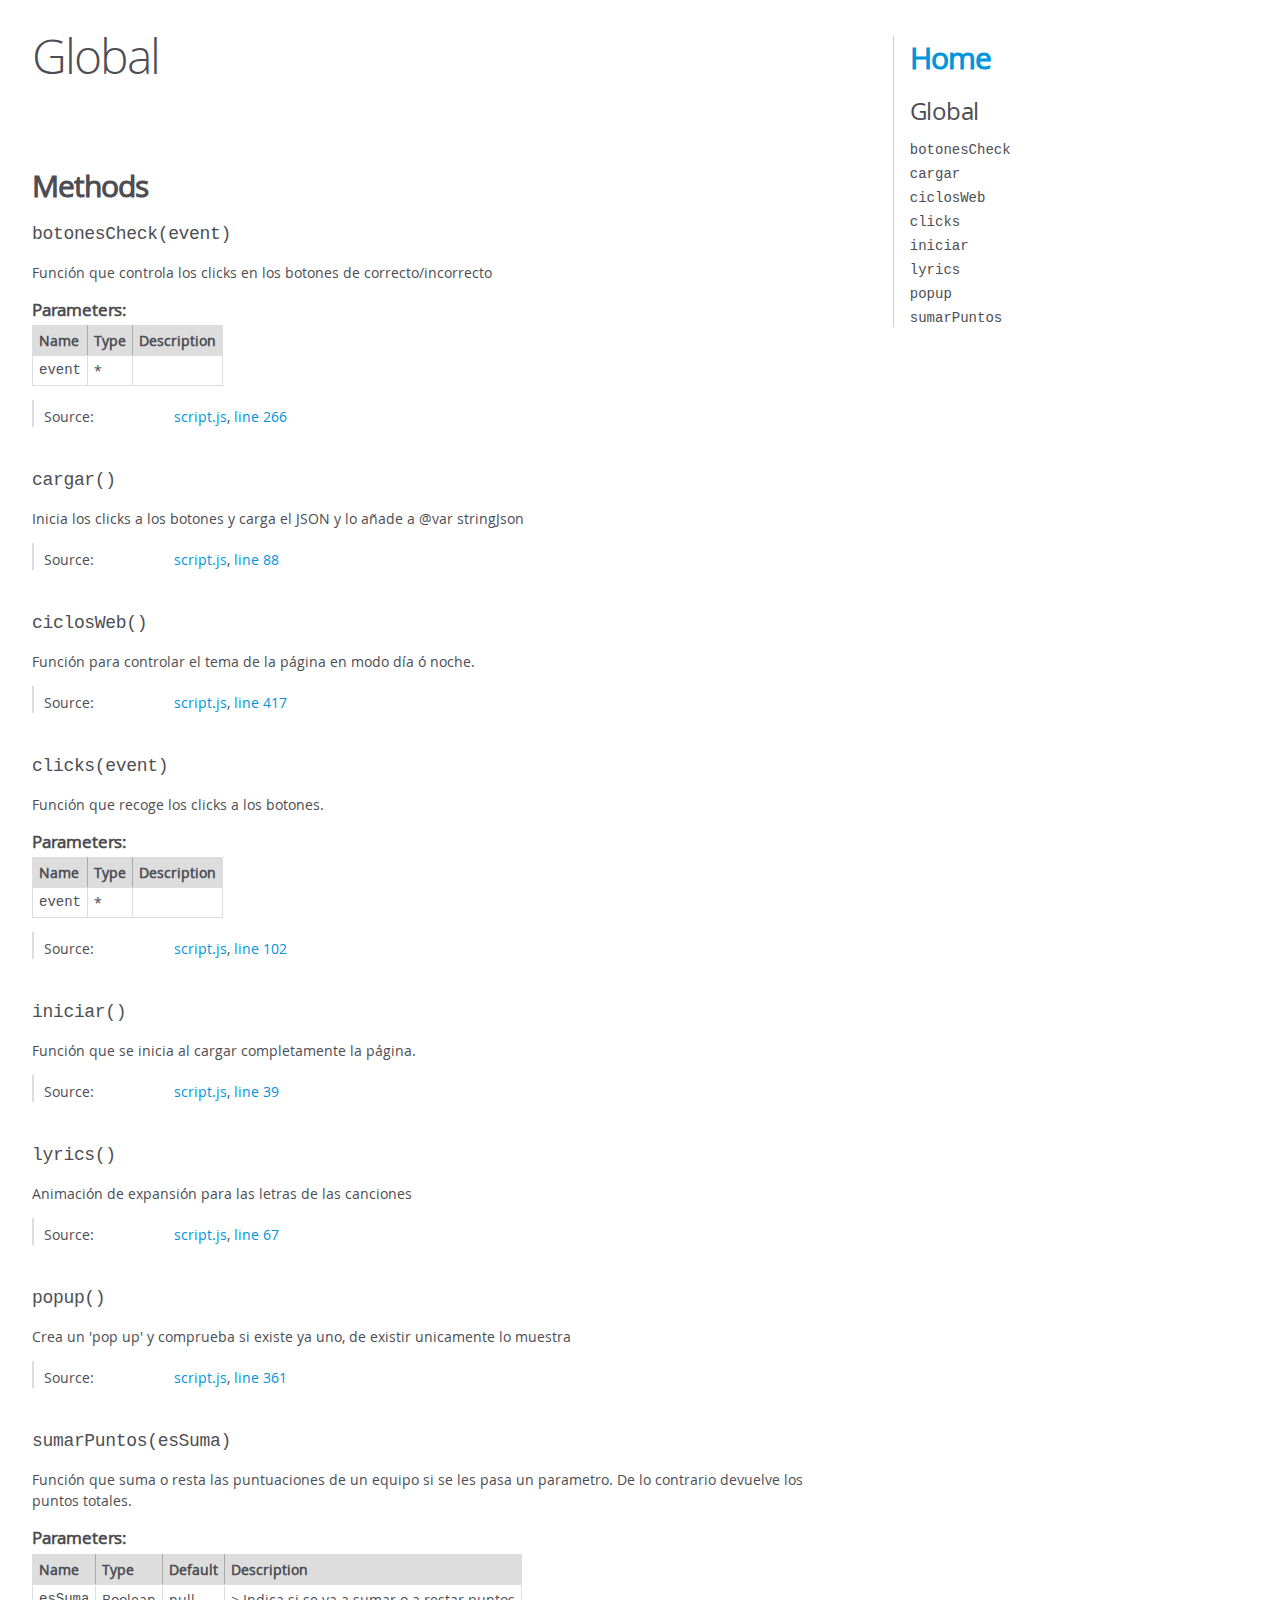
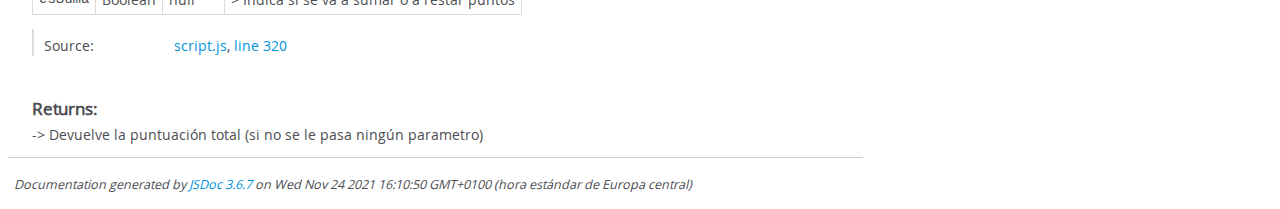
<file: docs/global.html>
<!DOCTYPE html>
<html lang="en">
<head>
    <meta charset="utf-8">
    <title>JSDoc: Global</title>

    <script src="scripts/prettify/prettify.js"> </script>
    <script src="scripts/prettify/lang-css.js"> </script>
    <!--[if lt IE 9]>
      <script src="//html5shiv.googlecode.com/svn/trunk/html5.js"></script>
    <![endif]-->
    <link type="text/css" rel="stylesheet" href="styles/prettify-tomorrow.css">
    <link type="text/css" rel="stylesheet" href="styles/jsdoc-default.css">
</head>

<body>

<div id="main">

    <h1 class="page-title">Global</h1>

    




<section>

<header>
    
        <h2></h2>
        
    
</header>

<article>
    <div class="container-overview">
    
        

        


<dl class="details">

    

    

    

    

    

    

    

    

    

    

    

    

    

    

    

    
</dl>


        
    
    </div>

    

    

    

    

    

    

    

    
        <h3 class="subsection-title">Methods</h3>

        
            

    

    
    <h4 class="name" id="botonesCheck"><span class="type-signature"></span>botonesCheck<span class="signature">(event)</span><span class="type-signature"></span></h4>
    

    



<div class="description">
    Función que controla los clicks en los botones de correcto/incorrecto
</div>









    <h5>Parameters:</h5>
    

<table class="params">
    <thead>
    <tr>
        
        <th>Name</th>
        

        <th>Type</th>

        

        

        <th class="last">Description</th>
    </tr>
    </thead>

    <tbody>
    

        <tr>
            
                <td class="name"><code>event</code></td>
            

            <td class="type">
            
                
<span class="param-type">*</span>


            
            </td>

            

            

            <td class="description last"></td>
        </tr>

    
    </tbody>
</table>






<dl class="details">

    

    

    

    

    

    

    

    

    

    

    

    

    
    <dt class="tag-source">Source:</dt>
    <dd class="tag-source"><ul class="dummy"><li>
        <a href="script.js.html">script.js</a>, <a href="script.js.html#line266">line 266</a>
    </li></ul></dd>
    

    

    

    
</dl>




















        
            

    

    
    <h4 class="name" id="cargar"><span class="type-signature"></span>cargar<span class="signature">()</span><span class="type-signature"></span></h4>
    

    



<div class="description">
    Inicia los clicks a los botones y carga el JSON y lo añade a @var stringJson
</div>













<dl class="details">

    

    

    

    

    

    

    

    

    

    

    

    

    
    <dt class="tag-source">Source:</dt>
    <dd class="tag-source"><ul class="dummy"><li>
        <a href="script.js.html">script.js</a>, <a href="script.js.html#line88">line 88</a>
    </li></ul></dd>
    

    

    

    
</dl>




















        
            

    

    
    <h4 class="name" id="ciclosWeb"><span class="type-signature"></span>ciclosWeb<span class="signature">()</span><span class="type-signature"></span></h4>
    

    



<div class="description">
    Función para controlar el tema de la página en modo día ó noche.
</div>













<dl class="details">

    

    

    

    

    

    

    

    

    

    

    

    

    
    <dt class="tag-source">Source:</dt>
    <dd class="tag-source"><ul class="dummy"><li>
        <a href="script.js.html">script.js</a>, <a href="script.js.html#line417">line 417</a>
    </li></ul></dd>
    

    

    

    
</dl>




















        
            

    

    
    <h4 class="name" id="clicks"><span class="type-signature"></span>clicks<span class="signature">(event)</span><span class="type-signature"></span></h4>
    

    



<div class="description">
    Función que recoge los clicks a los botones.
</div>









    <h5>Parameters:</h5>
    

<table class="params">
    <thead>
    <tr>
        
        <th>Name</th>
        

        <th>Type</th>

        

        

        <th class="last">Description</th>
    </tr>
    </thead>

    <tbody>
    

        <tr>
            
                <td class="name"><code>event</code></td>
            

            <td class="type">
            
                
<span class="param-type">*</span>


            
            </td>

            

            

            <td class="description last"></td>
        </tr>

    
    </tbody>
</table>






<dl class="details">

    

    

    

    

    

    

    

    

    

    

    

    

    
    <dt class="tag-source">Source:</dt>
    <dd class="tag-source"><ul class="dummy"><li>
        <a href="script.js.html">script.js</a>, <a href="script.js.html#line102">line 102</a>
    </li></ul></dd>
    

    

    

    
</dl>




















        
            

    

    
    <h4 class="name" id="iniciar"><span class="type-signature"></span>iniciar<span class="signature">()</span><span class="type-signature"></span></h4>
    

    



<div class="description">
    Función que se inicia al cargar completamente la página.
</div>













<dl class="details">

    

    

    

    

    

    

    

    

    

    

    

    

    
    <dt class="tag-source">Source:</dt>
    <dd class="tag-source"><ul class="dummy"><li>
        <a href="script.js.html">script.js</a>, <a href="script.js.html#line39">line 39</a>
    </li></ul></dd>
    

    

    

    
</dl>




















        
            

    

    
    <h4 class="name" id="lyrics"><span class="type-signature"></span>lyrics<span class="signature">()</span><span class="type-signature"></span></h4>
    

    



<div class="description">
    Animación de expansión para las letras de las canciones
</div>













<dl class="details">

    

    

    

    

    

    

    

    

    

    

    

    

    
    <dt class="tag-source">Source:</dt>
    <dd class="tag-source"><ul class="dummy"><li>
        <a href="script.js.html">script.js</a>, <a href="script.js.html#line67">line 67</a>
    </li></ul></dd>
    

    

    

    
</dl>




















        
            

    

    
    <h4 class="name" id="popup"><span class="type-signature"></span>popup<span class="signature">()</span><span class="type-signature"></span></h4>
    

    



<div class="description">
    Crea un 'pop up' y comprueba si existe ya uno, de existir unicamente lo muestra
</div>













<dl class="details">

    

    

    

    

    

    

    

    

    

    

    

    

    
    <dt class="tag-source">Source:</dt>
    <dd class="tag-source"><ul class="dummy"><li>
        <a href="script.js.html">script.js</a>, <a href="script.js.html#line361">line 361</a>
    </li></ul></dd>
    

    

    

    
</dl>




















        
            

    

    
    <h4 class="name" id="sumarPuntos"><span class="type-signature"></span>sumarPuntos<span class="signature">(esSuma)</span><span class="type-signature"></span></h4>
    

    



<div class="description">
    Función que suma o resta las puntuaciones de un equipo si se les pasa un parametro.De lo contrario devuelve los puntos totales.
</div>









    <h5>Parameters:</h5>
    

<table class="params">
    <thead>
    <tr>
        
        <th>Name</th>
        

        <th>Type</th>

        

        
        <th>Default</th>
        

        <th class="last">Description</th>
    </tr>
    </thead>

    <tbody>
    

        <tr>
            
                <td class="name"><code>esSuma</code></td>
            

            <td class="type">
            
                
<span class="param-type">Boolean</span>


            
            </td>

            

            
                <td class="default">
                
                    null
                
                </td>
            

            <td class="description last">> Indica si se va a sumar o a restar puntos</td>
        </tr>

    
    </tbody>
</table>






<dl class="details">

    

    

    

    

    

    

    

    

    

    

    

    

    
    <dt class="tag-source">Source:</dt>
    <dd class="tag-source"><ul class="dummy"><li>
        <a href="script.js.html">script.js</a>, <a href="script.js.html#line320">line 320</a>
    </li></ul></dd>
    

    

    

    
</dl>















<h5>Returns:</h5>

        
<div class="param-desc">
    -> Devuelve la puntuación total (si no se le pasa ningún parametro)
</div>



    





        
    

    

    
</article>

</section>




</div>

<nav>
    <h2><a href="index.html">Home</a></h2><h3>Global</h3><ul><li><a href="global.html#botonesCheck">botonesCheck</a></li><li><a href="global.html#cargar">cargar</a></li><li><a href="global.html#ciclosWeb">ciclosWeb</a></li><li><a href="global.html#clicks">clicks</a></li><li><a href="global.html#iniciar">iniciar</a></li><li><a href="global.html#lyrics">lyrics</a></li><li><a href="global.html#popup">popup</a></li><li><a href="global.html#sumarPuntos">sumarPuntos</a></li></ul>
</nav>

<br class="clear">

<footer>
    Documentation generated by <a href="https://github.com/jsdoc/jsdoc">JSDoc 3.6.7</a> on Wed Nov 24 2021 16:10:50 GMT+0100 (hora estándar de Europa central)
</footer>

<script> prettyPrint(); </script>
<script src="scripts/linenumber.js"> </script>
</body>
</html>
</file>
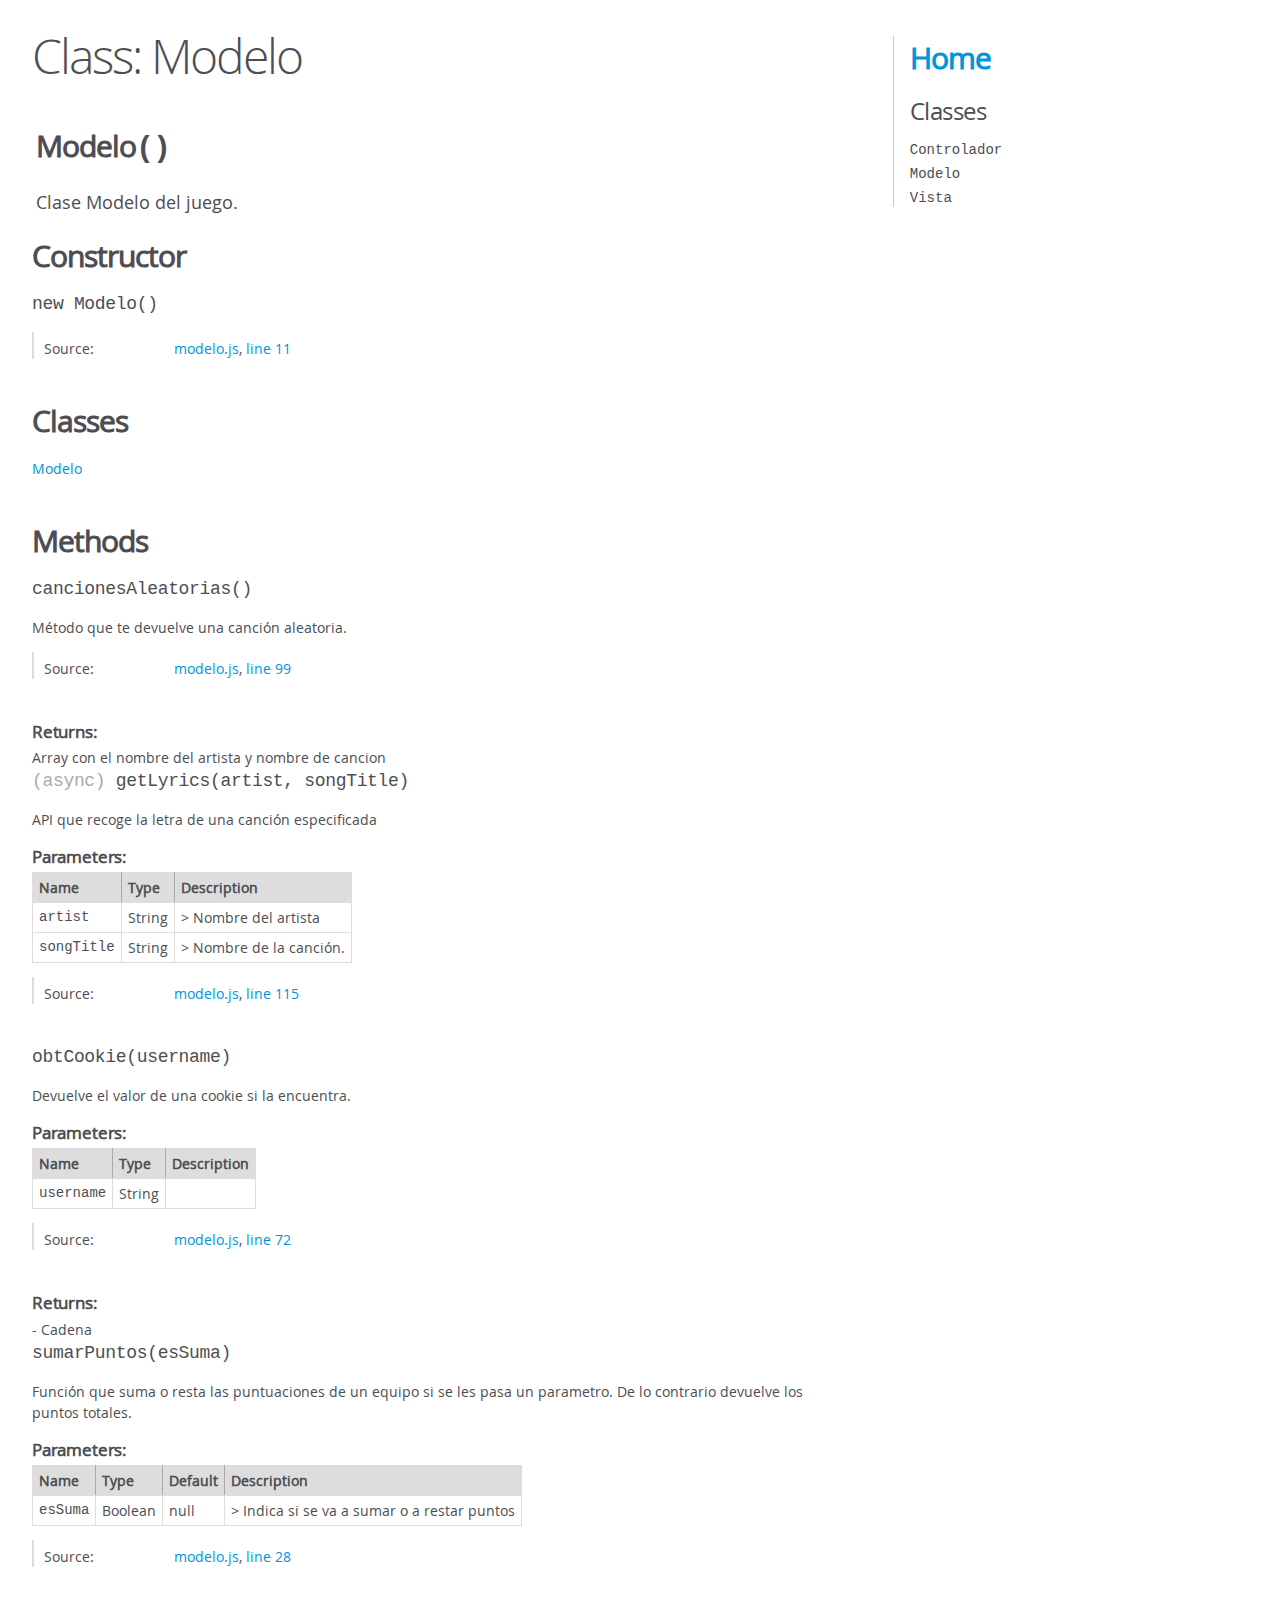
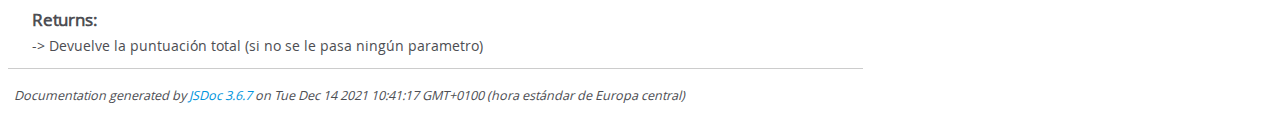
<file: docs/Modelo.html>
<!DOCTYPE html>
<html lang="en">
<head>
    <meta charset="utf-8">
    <title>JSDoc: Class: Modelo</title>

    <script src="scripts/prettify/prettify.js"> </script>
    <script src="scripts/prettify/lang-css.js"> </script>
    <!--[if lt IE 9]>
      <script src="//html5shiv.googlecode.com/svn/trunk/html5.js"></script>
    <![endif]-->
    <link type="text/css" rel="stylesheet" href="styles/prettify-tomorrow.css">
    <link type="text/css" rel="stylesheet" href="styles/jsdoc-default.css">
</head>

<body>

<div id="main">

    <h1 class="page-title">Class: Modelo</h1>

    




<section>

<header>
    
        <h2><span class="attribs"><span class="type-signature"></span></span>Modelo<span class="signature">()</span><span class="type-signature"></span></h2>
        
            <div class="class-description">Clase Modelo del juego.</div>
        
    
</header>

<article>
    <div class="container-overview">
    
        

    
    <h2>Constructor</h2>
    

    
    <h4 class="name" id="Modelo"><span class="type-signature"></span>new Modelo<span class="signature">()</span><span class="type-signature"></span></h4>
    

    















<dl class="details">

    

    

    

    

    

    

    

    

    

    

    

    

    
    <dt class="tag-source">Source:</dt>
    <dd class="tag-source"><ul class="dummy"><li>
        <a href="modelo.js.html">modelo.js</a>, <a href="modelo.js.html#line11">line 11</a>
    </li></ul></dd>
    

    

    

    
</dl>




















    
    </div>

    

    

    
        <h3 class="subsection-title">Classes</h3>

        <dl>
            <dt><a href="Modelo.html">Modelo</a></dt>
            <dd></dd>
        </dl>
    

    

    

    

    

    
        <h3 class="subsection-title">Methods</h3>

        
            

    

    
    <h4 class="name" id="cancionesAleatorias"><span class="type-signature"></span>cancionesAleatorias<span class="signature">()</span><span class="type-signature"></span></h4>
    

    



<div class="description">
    Método que te devuelve una canción aleatoria.
</div>













<dl class="details">

    

    

    

    

    

    

    

    

    

    

    

    

    
    <dt class="tag-source">Source:</dt>
    <dd class="tag-source"><ul class="dummy"><li>
        <a href="modelo.js.html">modelo.js</a>, <a href="modelo.js.html#line99">line 99</a>
    </li></ul></dd>
    

    

    

    
</dl>















<h5>Returns:</h5>

        
<div class="param-desc">
    Array con el nombre del artista y nombre de cancion
</div>



    





        
            

    

    
    <h4 class="name" id="getLyrics"><span class="type-signature">(async) </span>getLyrics<span class="signature">(artist, songTitle)</span><span class="type-signature"></span></h4>
    

    



<div class="description">
    API que recoge la letra de una canción especificada
</div>









    <h5>Parameters:</h5>
    

<table class="params">
    <thead>
    <tr>
        
        <th>Name</th>
        

        <th>Type</th>

        

        

        <th class="last">Description</th>
    </tr>
    </thead>

    <tbody>
    

        <tr>
            
                <td class="name"><code>artist</code></td>
            

            <td class="type">
            
                
<span class="param-type">String</span>


            
            </td>

            

            

            <td class="description last">> Nombre del artista</td>
        </tr>

    

        <tr>
            
                <td class="name"><code>songTitle</code></td>
            

            <td class="type">
            
                
<span class="param-type">String</span>


            
            </td>

            

            

            <td class="description last">> Nombre de la canción.</td>
        </tr>

    
    </tbody>
</table>






<dl class="details">

    

    

    

    

    

    

    

    

    

    

    

    

    
    <dt class="tag-source">Source:</dt>
    <dd class="tag-source"><ul class="dummy"><li>
        <a href="modelo.js.html">modelo.js</a>, <a href="modelo.js.html#line115">line 115</a>
    </li></ul></dd>
    

    

    

    
</dl>




















        
            

    

    
    <h4 class="name" id="obtCookie"><span class="type-signature"></span>obtCookie<span class="signature">(username)</span><span class="type-signature"></span></h4>
    

    



<div class="description">
    Devuelve el valor de una cookie si la encuentra.
</div>









    <h5>Parameters:</h5>
    

<table class="params">
    <thead>
    <tr>
        
        <th>Name</th>
        

        <th>Type</th>

        

        

        <th class="last">Description</th>
    </tr>
    </thead>

    <tbody>
    

        <tr>
            
                <td class="name"><code>username</code></td>
            

            <td class="type">
            
                
<span class="param-type">String</span>


            
            </td>

            

            

            <td class="description last"></td>
        </tr>

    
    </tbody>
</table>






<dl class="details">

    

    

    

    

    

    

    

    

    

    

    

    

    
    <dt class="tag-source">Source:</dt>
    <dd class="tag-source"><ul class="dummy"><li>
        <a href="modelo.js.html">modelo.js</a>, <a href="modelo.js.html#line72">line 72</a>
    </li></ul></dd>
    

    

    

    
</dl>















<h5>Returns:</h5>

        
<div class="param-desc">
    - Cadena
</div>



    





        
            

    

    
    <h4 class="name" id="sumarPuntos"><span class="type-signature"></span>sumarPuntos<span class="signature">(esSuma)</span><span class="type-signature"></span></h4>
    

    



<div class="description">
    Función que suma o resta las puntuaciones de un equipo si se les pasa un parametro.De lo contrario devuelve los puntos totales.
</div>









    <h5>Parameters:</h5>
    

<table class="params">
    <thead>
    <tr>
        
        <th>Name</th>
        

        <th>Type</th>

        

        
        <th>Default</th>
        

        <th class="last">Description</th>
    </tr>
    </thead>

    <tbody>
    

        <tr>
            
                <td class="name"><code>esSuma</code></td>
            

            <td class="type">
            
                
<span class="param-type">Boolean</span>


            
            </td>

            

            
                <td class="default">
                
                    null
                
                </td>
            

            <td class="description last">> Indica si se va a sumar o a restar puntos</td>
        </tr>

    
    </tbody>
</table>






<dl class="details">

    

    

    

    

    

    

    

    

    

    

    

    

    
    <dt class="tag-source">Source:</dt>
    <dd class="tag-source"><ul class="dummy"><li>
        <a href="modelo.js.html">modelo.js</a>, <a href="modelo.js.html#line28">line 28</a>
    </li></ul></dd>
    

    

    

    
</dl>















<h5>Returns:</h5>

        
<div class="param-desc">
    -> Devuelve la puntuación total (si no se le pasa ningún parametro)
</div>



    





        
    

    

    
</article>

</section>




</div>

<nav>
    <h2><a href="index.html">Home</a></h2><h3>Classes</h3><ul><li><a href="Controlador.html">Controlador</a></li><li><a href="Modelo.html">Modelo</a></li><li><a href="Vista.html">Vista</a></li></ul>
</nav>

<br class="clear">

<footer>
    Documentation generated by <a href="https://github.com/jsdoc/jsdoc">JSDoc 3.6.7</a> on Tue Dec 14 2021 10:41:17 GMT+0100 (hora estándar de Europa central)
</footer>

<script> prettyPrint(); </script>
<script src="scripts/linenumber.js"> </script>
</body>
</html>
</file>
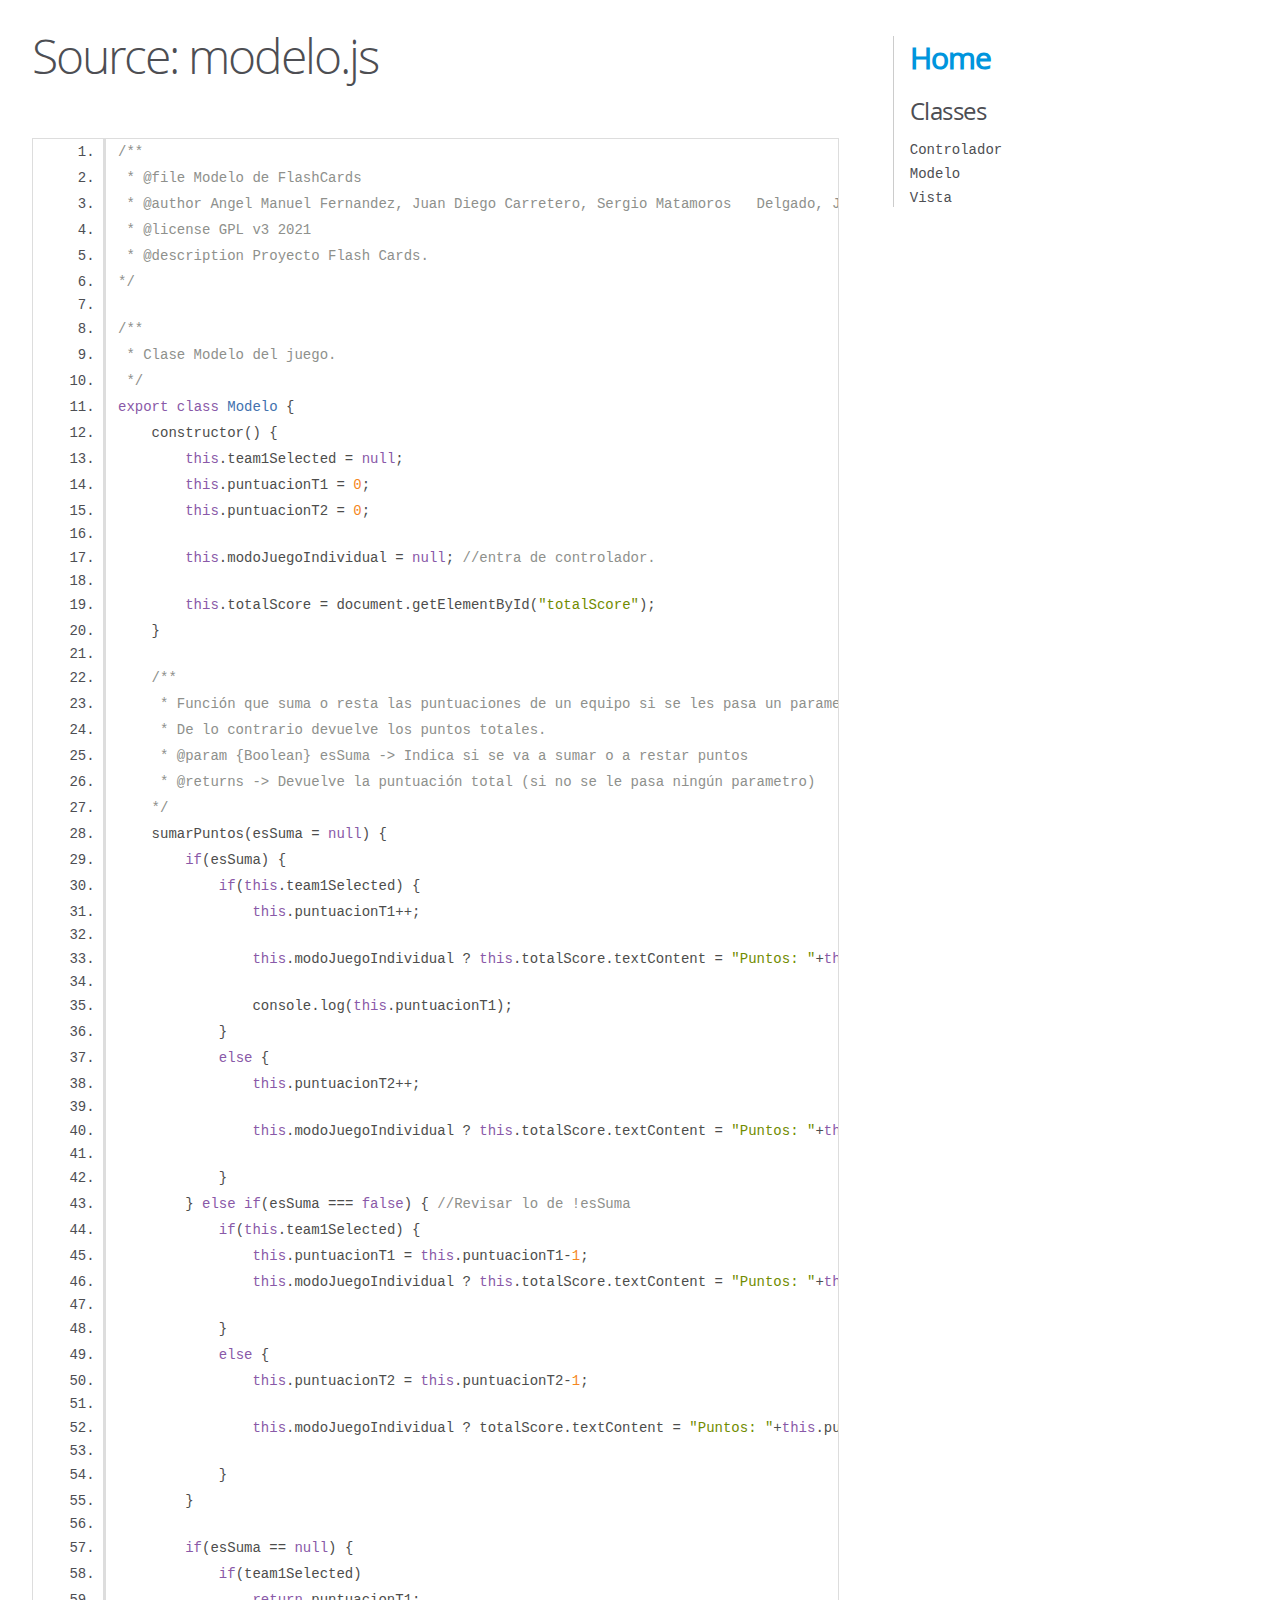
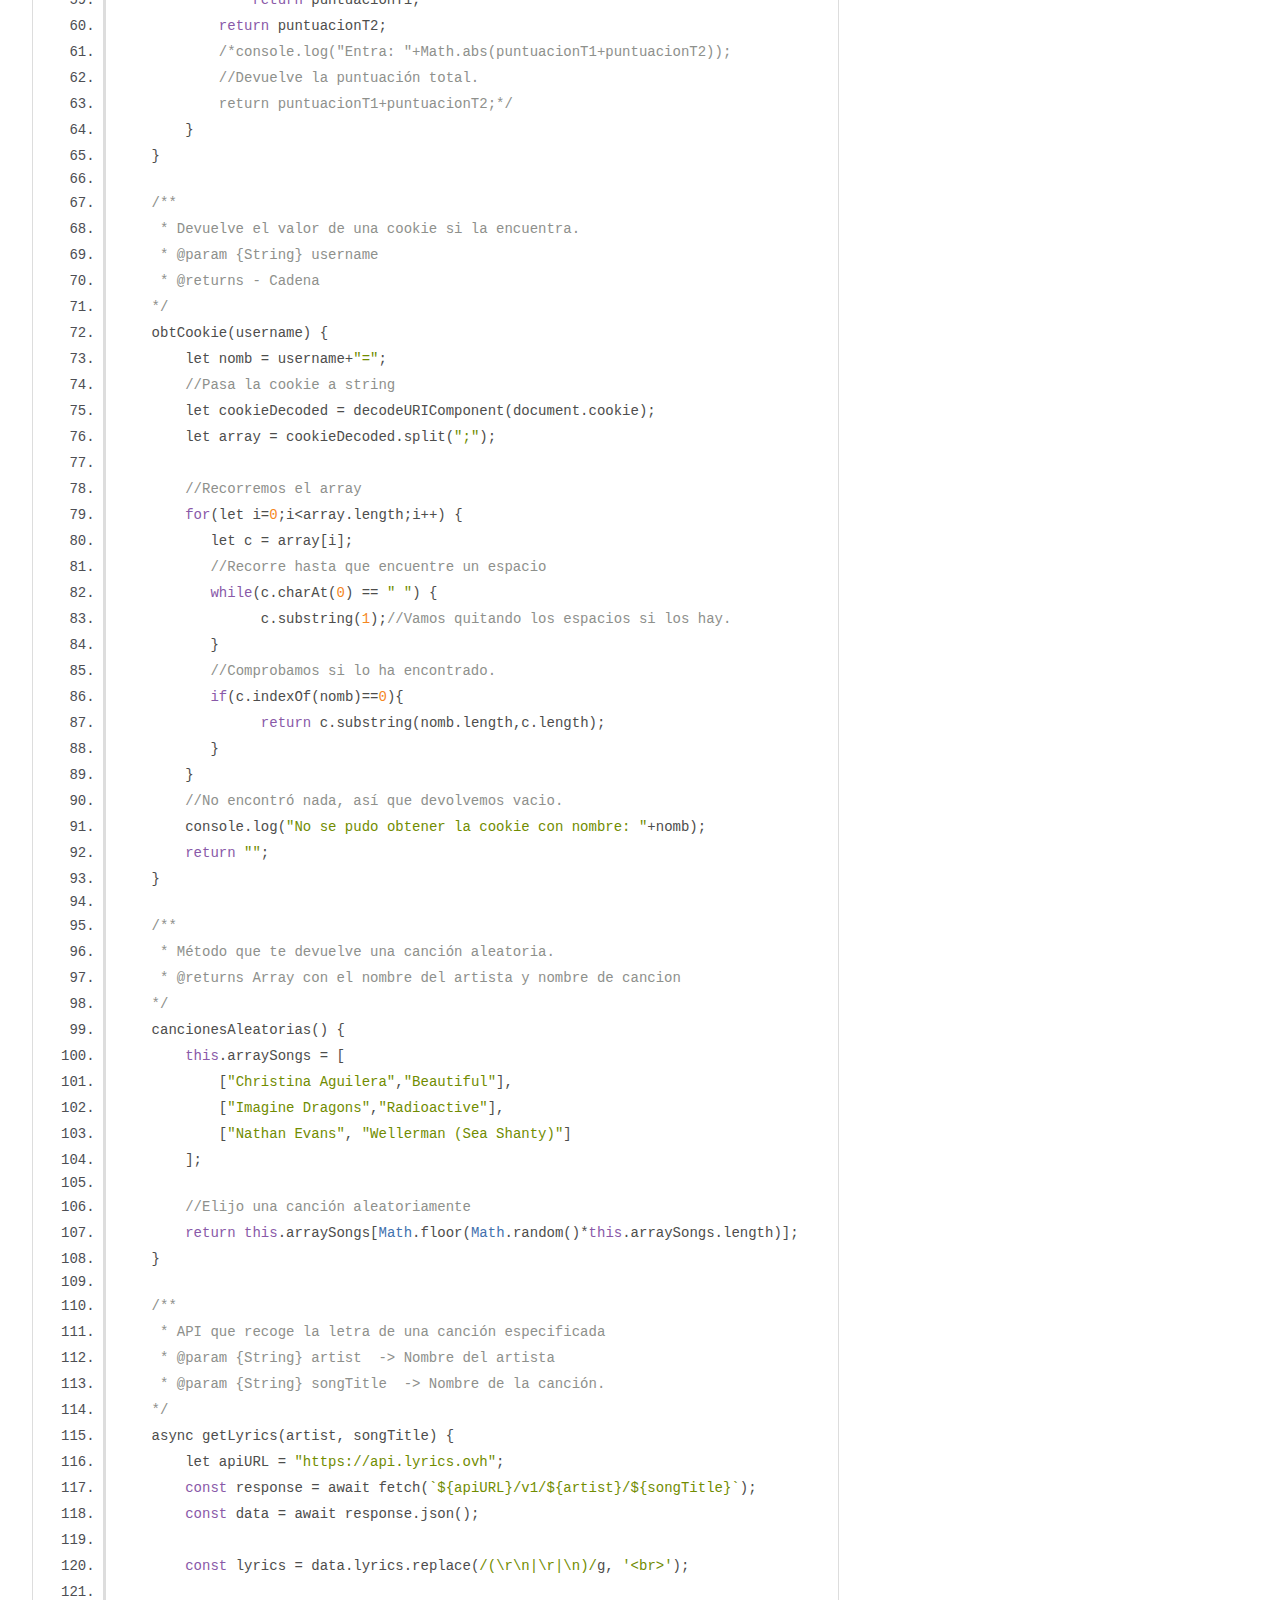
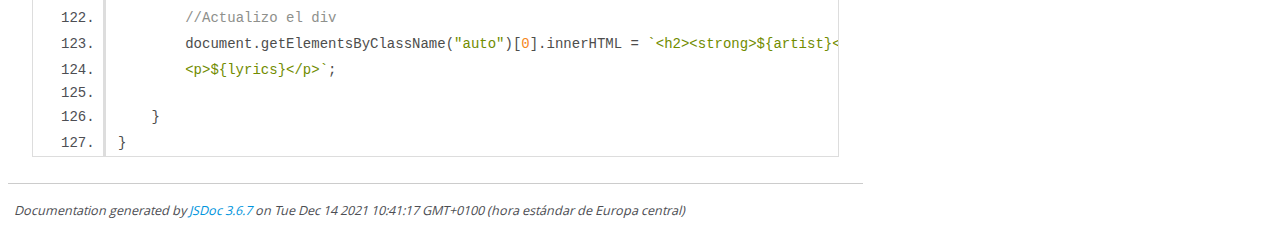
<file: docs/modelo.js.html>
<!DOCTYPE html>
<html lang="en">
<head>
    <meta charset="utf-8">
    <title>JSDoc: Source: modelo.js</title>

    <script src="scripts/prettify/prettify.js"> </script>
    <script src="scripts/prettify/lang-css.js"> </script>
    <!--[if lt IE 9]>
      <script src="//html5shiv.googlecode.com/svn/trunk/html5.js"></script>
    <![endif]-->
    <link type="text/css" rel="stylesheet" href="styles/prettify-tomorrow.css">
    <link type="text/css" rel="stylesheet" href="styles/jsdoc-default.css">
</head>

<body>

<div id="main">

    <h1 class="page-title">Source: modelo.js</h1>

    



    
    <section>
        <article>
            <pre class="prettyprint source linenums"><code>/**
 * @file Modelo de FlashCards
 * @author Angel Manuel Fernandez, Juan Diego Carretero, Sergio Matamoros   Delgado, Jose Angel Fernandez
 * @license GPL v3 2021
 * @description Proyecto Flash Cards.
*/

/**
 * Clase Modelo del juego.
 */
export class Modelo {
    constructor() {
        this.team1Selected = null;
        this.puntuacionT1 = 0;
        this.puntuacionT2 = 0;

        this.modoJuegoIndividual = null; //entra de controlador.

        this.totalScore = document.getElementById("totalScore");
    }

    /**
     * Función que suma o resta las puntuaciones de un equipo si se les pasa un parametro.
     * De lo contrario devuelve los puntos totales.
     * @param {Boolean} esSuma -> Indica si se va a sumar o a restar puntos
     * @returns -> Devuelve la puntuación total (si no se le pasa ningún parametro)
    */
    sumarPuntos(esSuma = null) {
        if(esSuma) {
            if(this.team1Selected) {
                this.puntuacionT1++;

                this.modoJuegoIndividual ? this.totalScore.textContent = "Puntos: "+this.puntuacionT1 : sTeam1.textContent = this.puntuacionT1;

                console.log(this.puntuacionT1);
            } 
            else { 
                this.puntuacionT2++;

                this.modoJuegoIndividual ? this.totalScore.textContent = "Puntos: "+this.puntuacionT2 : sTeam2.textContent = this.puntuacionT2;

            }
        } else if(esSuma === false) { //Revisar lo de !esSuma
            if(this.team1Selected) { 
                this.puntuacionT1 = this.puntuacionT1-1;
                this.modoJuegoIndividual ? this.totalScore.textContent = "Puntos: "+this.puntuacionT1 : sTeam1.textContent = this.puntuacionT1;

            }
            else { 
                this.puntuacionT2 = this.puntuacionT2-1;

                this.modoJuegoIndividual ? totalScore.textContent = "Puntos: "+this.puntuacionT2 : sTeam2.textContent = this.puntuacionT2;

            }
        }

        if(esSuma == null) {
            if(team1Selected)
                return puntuacionT1;
            return puntuacionT2;
            /*console.log("Entra: "+Math.abs(puntuacionT1+puntuacionT2));
            //Devuelve la puntuación total.
            return puntuacionT1+puntuacionT2;*/
        }
    }

    /**
     * Devuelve el valor de una cookie si la encuentra.
     * @param {String} username 
     * @returns - Cadena
    */
    obtCookie(username) {
        let nomb = username+"=";
        //Pasa la cookie a string
        let cookieDecoded = decodeURIComponent(document.cookie);
        let array = cookieDecoded.split(";");
  
        //Recorremos el array
        for(let i=0;i&lt;array.length;i++) {
           let c = array[i];
           //Recorre hasta que encuentre un espacio
           while(c.charAt(0) == " ") {
                 c.substring(1);//Vamos quitando los espacios si los hay.
           }
           //Comprobamos si lo ha encontrado.
           if(c.indexOf(nomb)==0){
                 return c.substring(nomb.length,c.length);
           }
        }
        //No encontró nada, así que devolvemos vacio.
        console.log("No se pudo obtener la cookie con nombre: "+nomb);
        return "";
    }

    /**
     * Método que te devuelve una canción aleatoria.
     * @returns Array con el nombre del artista y nombre de cancion
    */
    cancionesAleatorias() {
        this.arraySongs = [
            ["Christina Aguilera","Beautiful"],
            ["Imagine Dragons","Radioactive"],
            ["Nathan Evans", "Wellerman (Sea Shanty)"]
        ];

        //Elijo una canción aleatoriamente
        return this.arraySongs[Math.floor(Math.random()*this.arraySongs.length)];
    }

    /**
     * API que recoge la letra de una canción especificada
     * @param {String} artist  -> Nombre del artista
     * @param {String} songTitle  -> Nombre de la canción.
    */
    async getLyrics(artist, songTitle) {
        let apiURL = "https://api.lyrics.ovh";
        const response = await fetch(`${apiURL}/v1/${artist}/${songTitle}`);
        const data = await response.json();
    
        const lyrics = data.lyrics.replace(/(\r\n|\r|\n)/g, '&lt;br>');
    
        //Actualizo el div
        document.getElementsByClassName("auto")[0].innerHTML = `&lt;h2>&lt;strong>${artist}&lt;/strong> - ${songTitle}&lt;/h2>
        &lt;p>${lyrics}&lt;/p>`;

    }
}</code></pre>
        </article>
    </section>




</div>

<nav>
    <h2><a href="index.html">Home</a></h2><h3>Classes</h3><ul><li><a href="Controlador.html">Controlador</a></li><li><a href="Modelo.html">Modelo</a></li><li><a href="Vista.html">Vista</a></li></ul>
</nav>

<br class="clear">

<footer>
    Documentation generated by <a href="https://github.com/jsdoc/jsdoc">JSDoc 3.6.7</a> on Tue Dec 14 2021 10:41:17 GMT+0100 (hora estándar de Europa central)
</footer>

<script> prettyPrint(); </script>
<script src="scripts/linenumber.js"> </script>
</body>
</html>
</file>
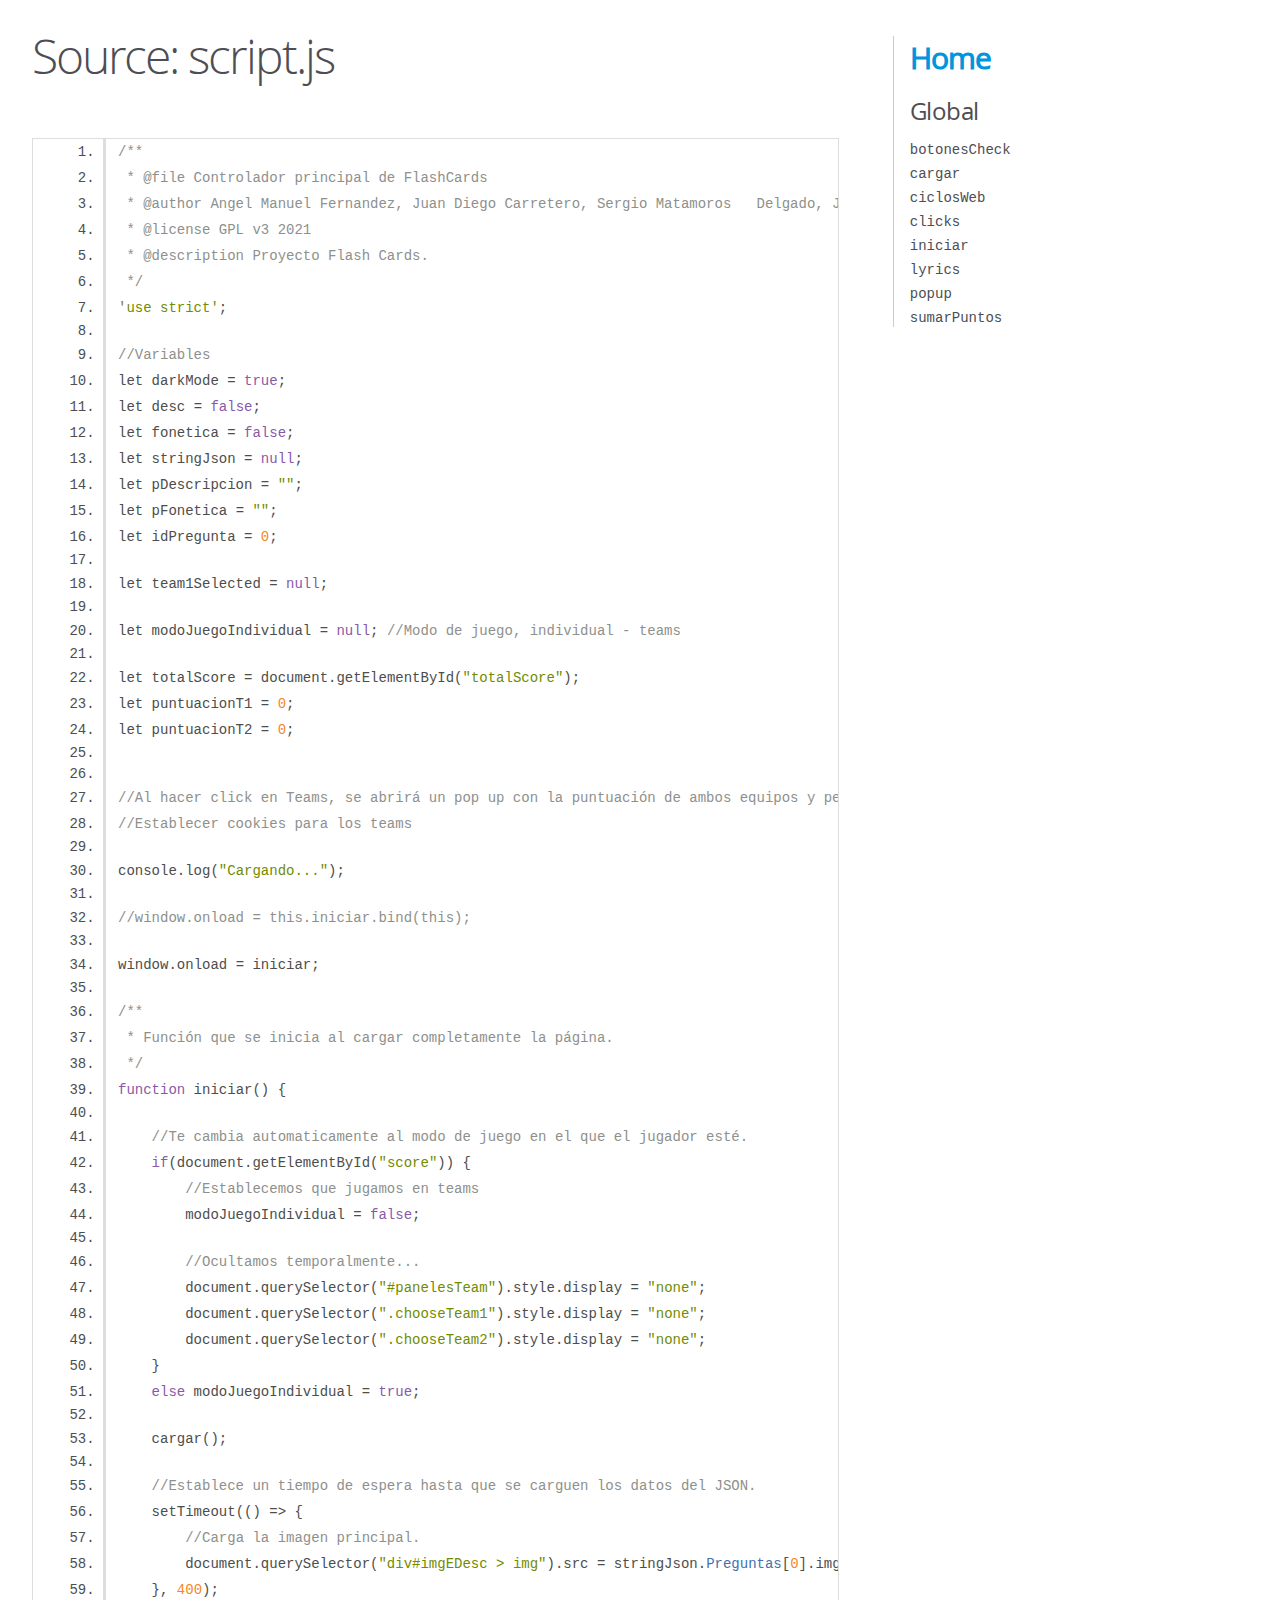
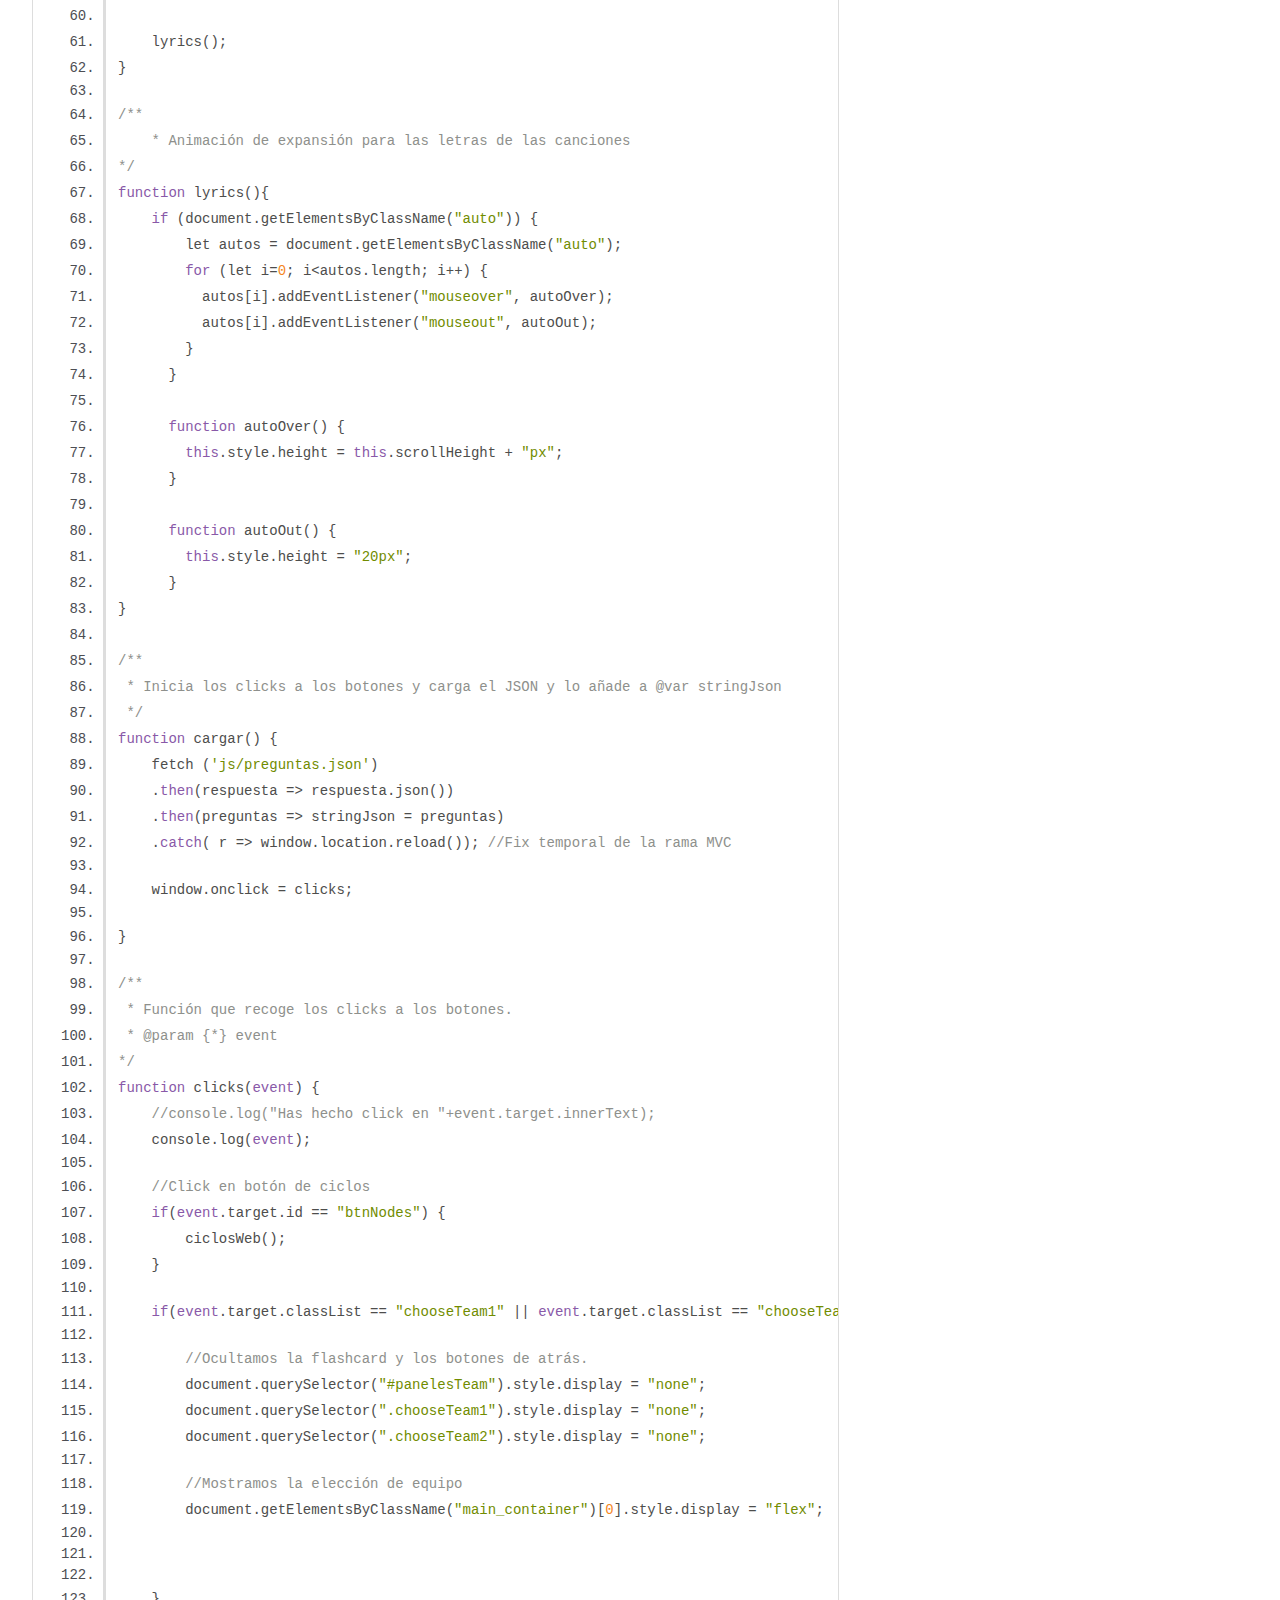
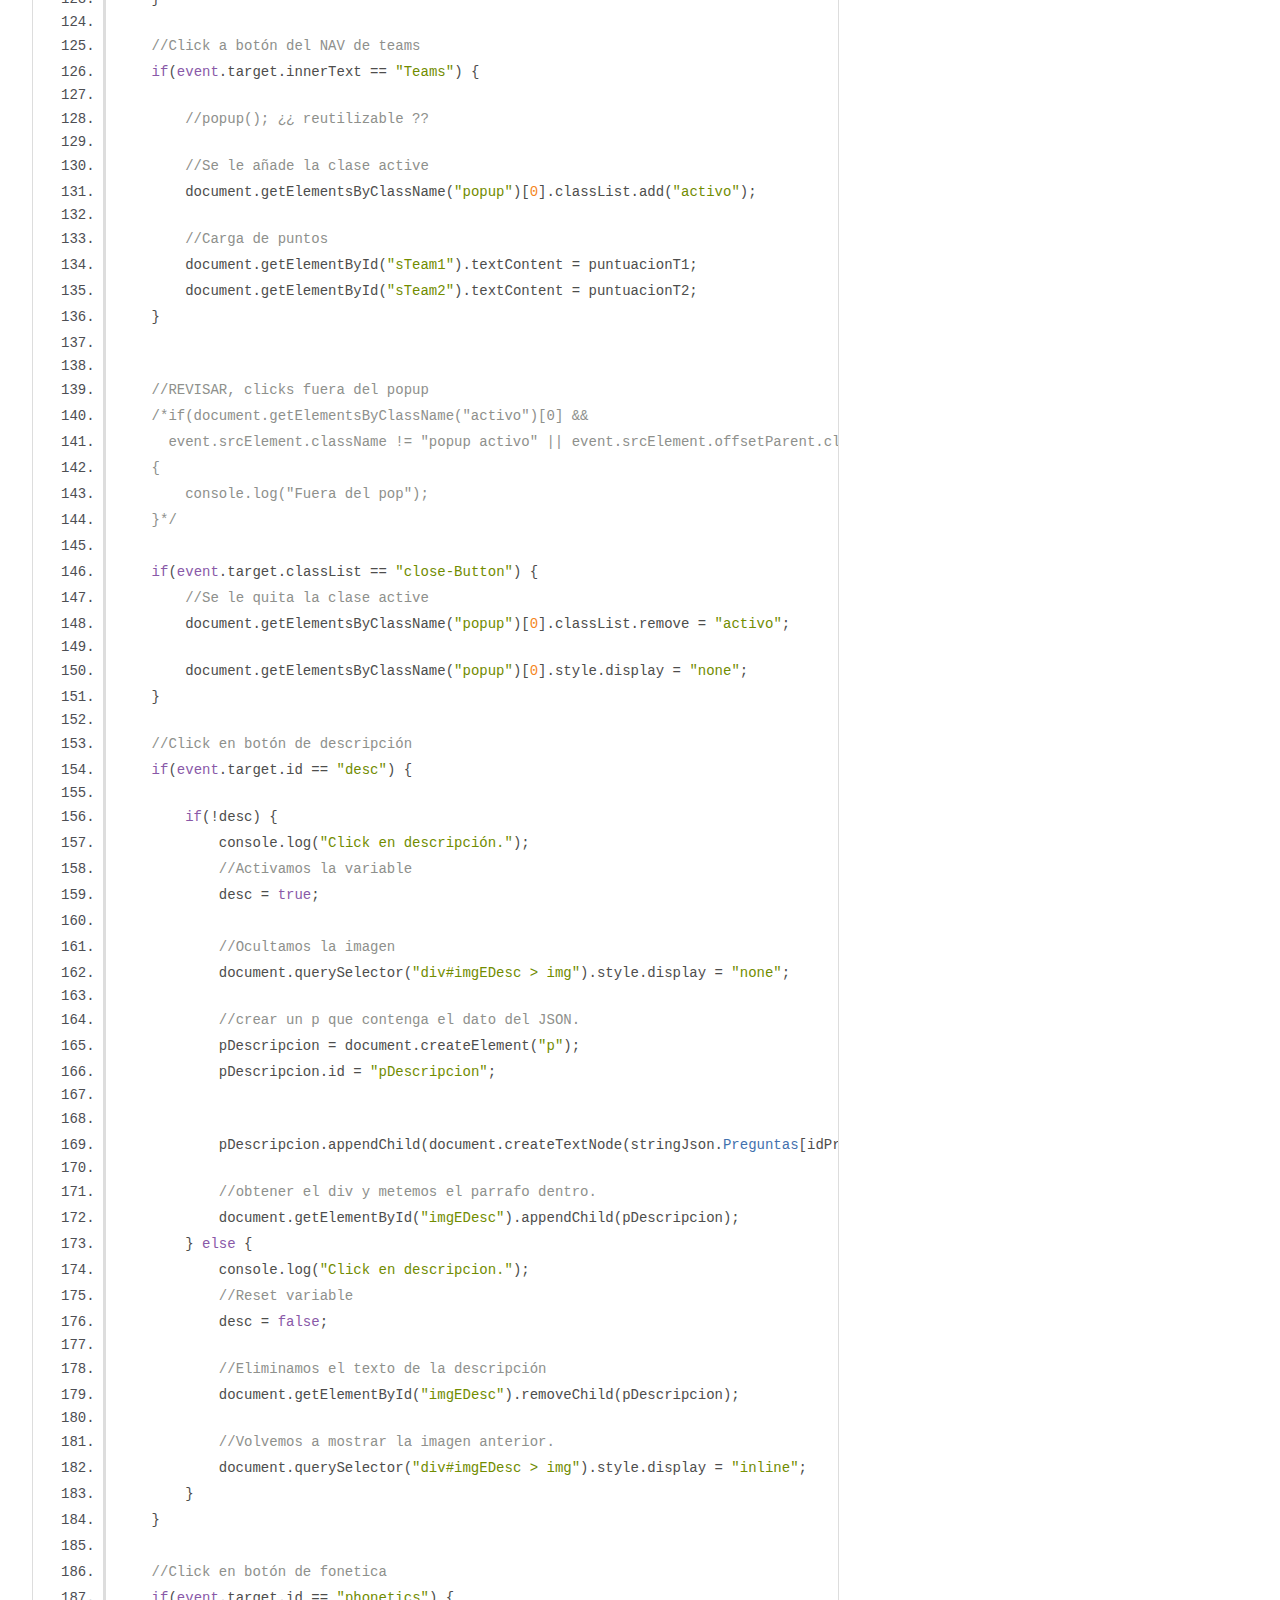
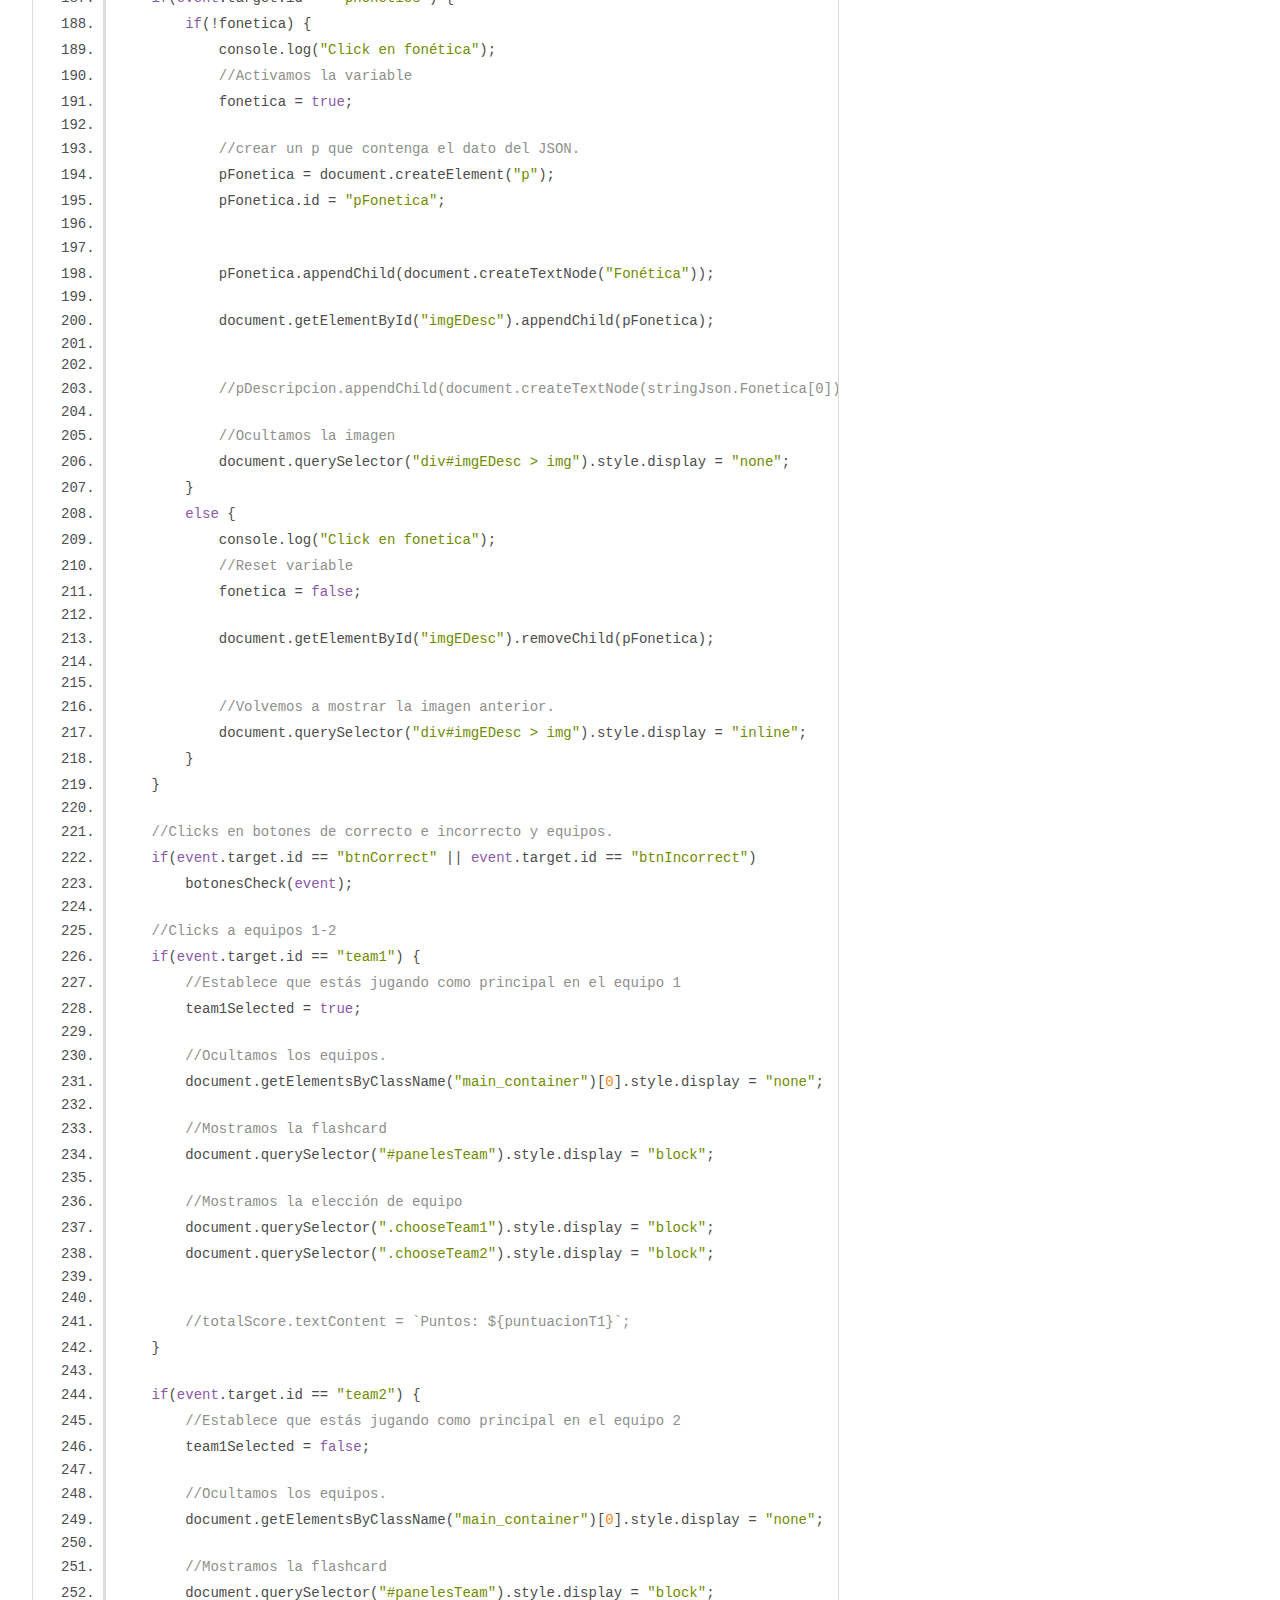
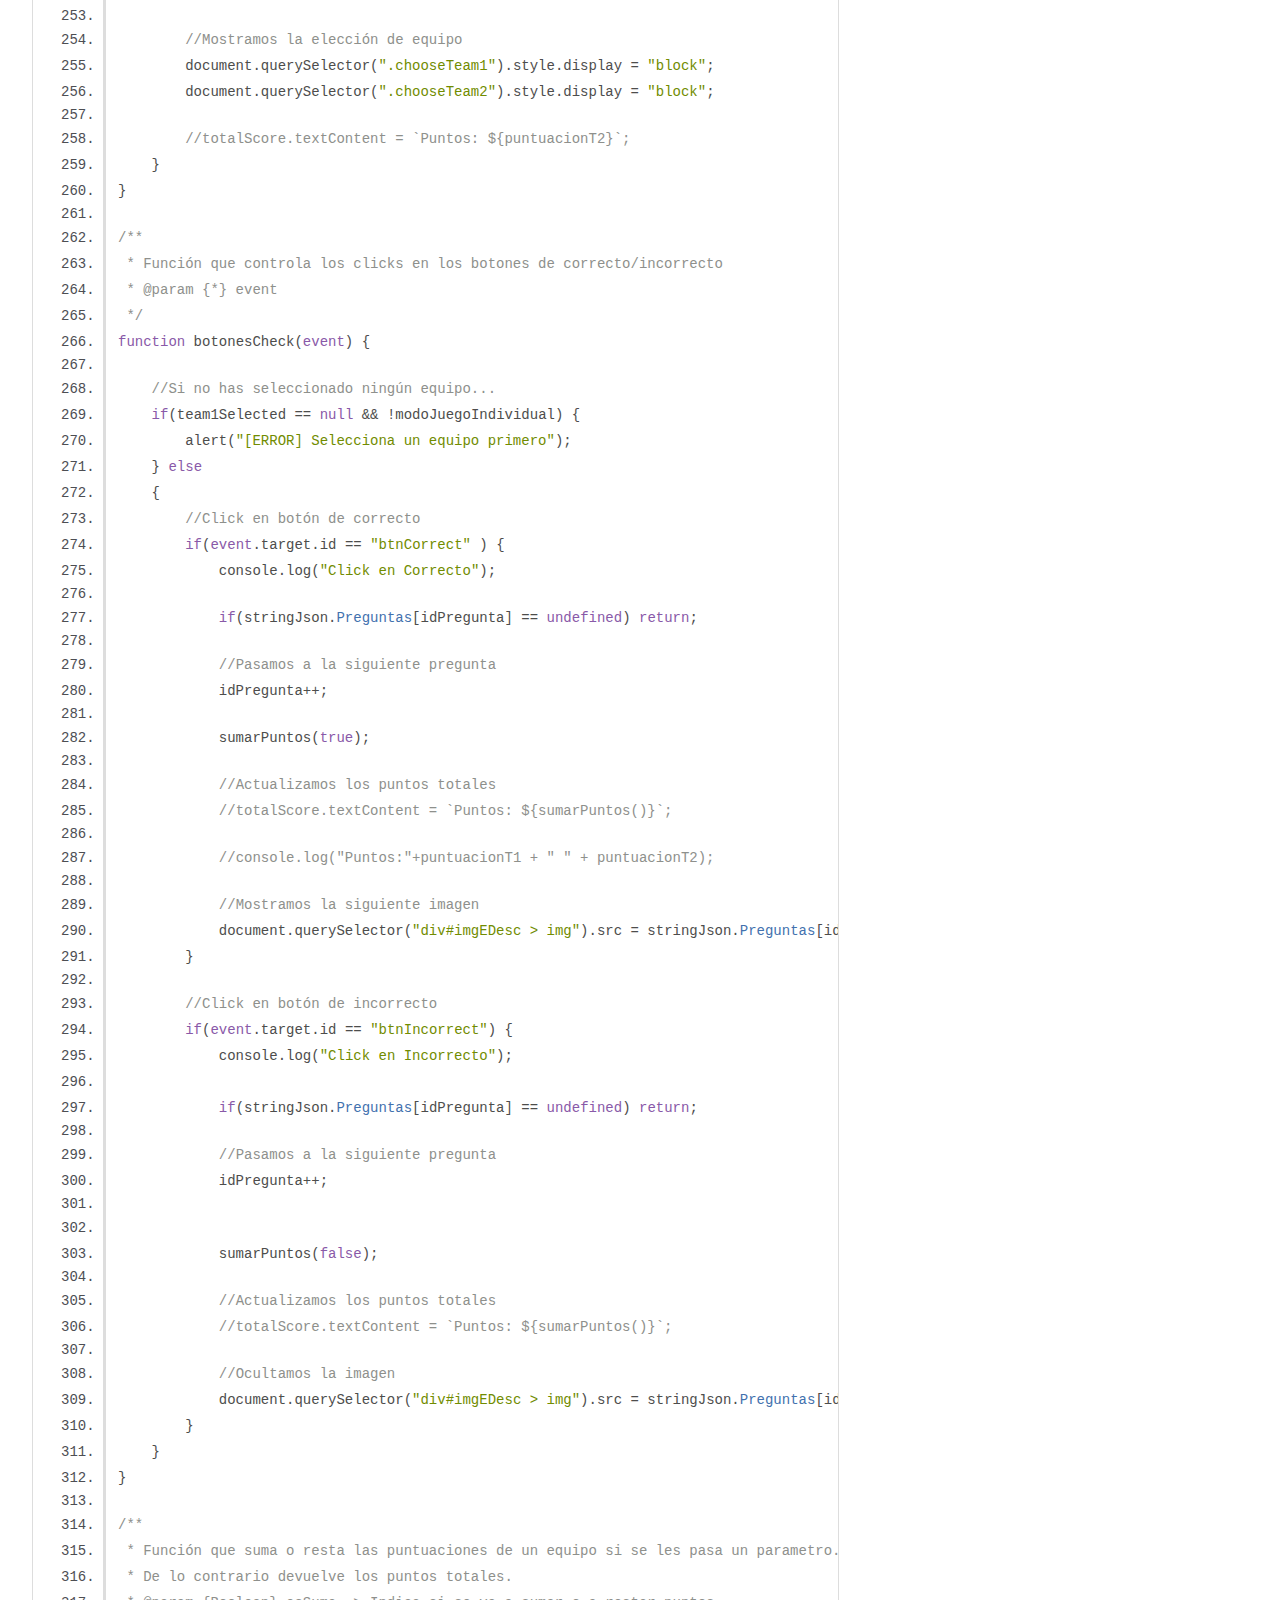
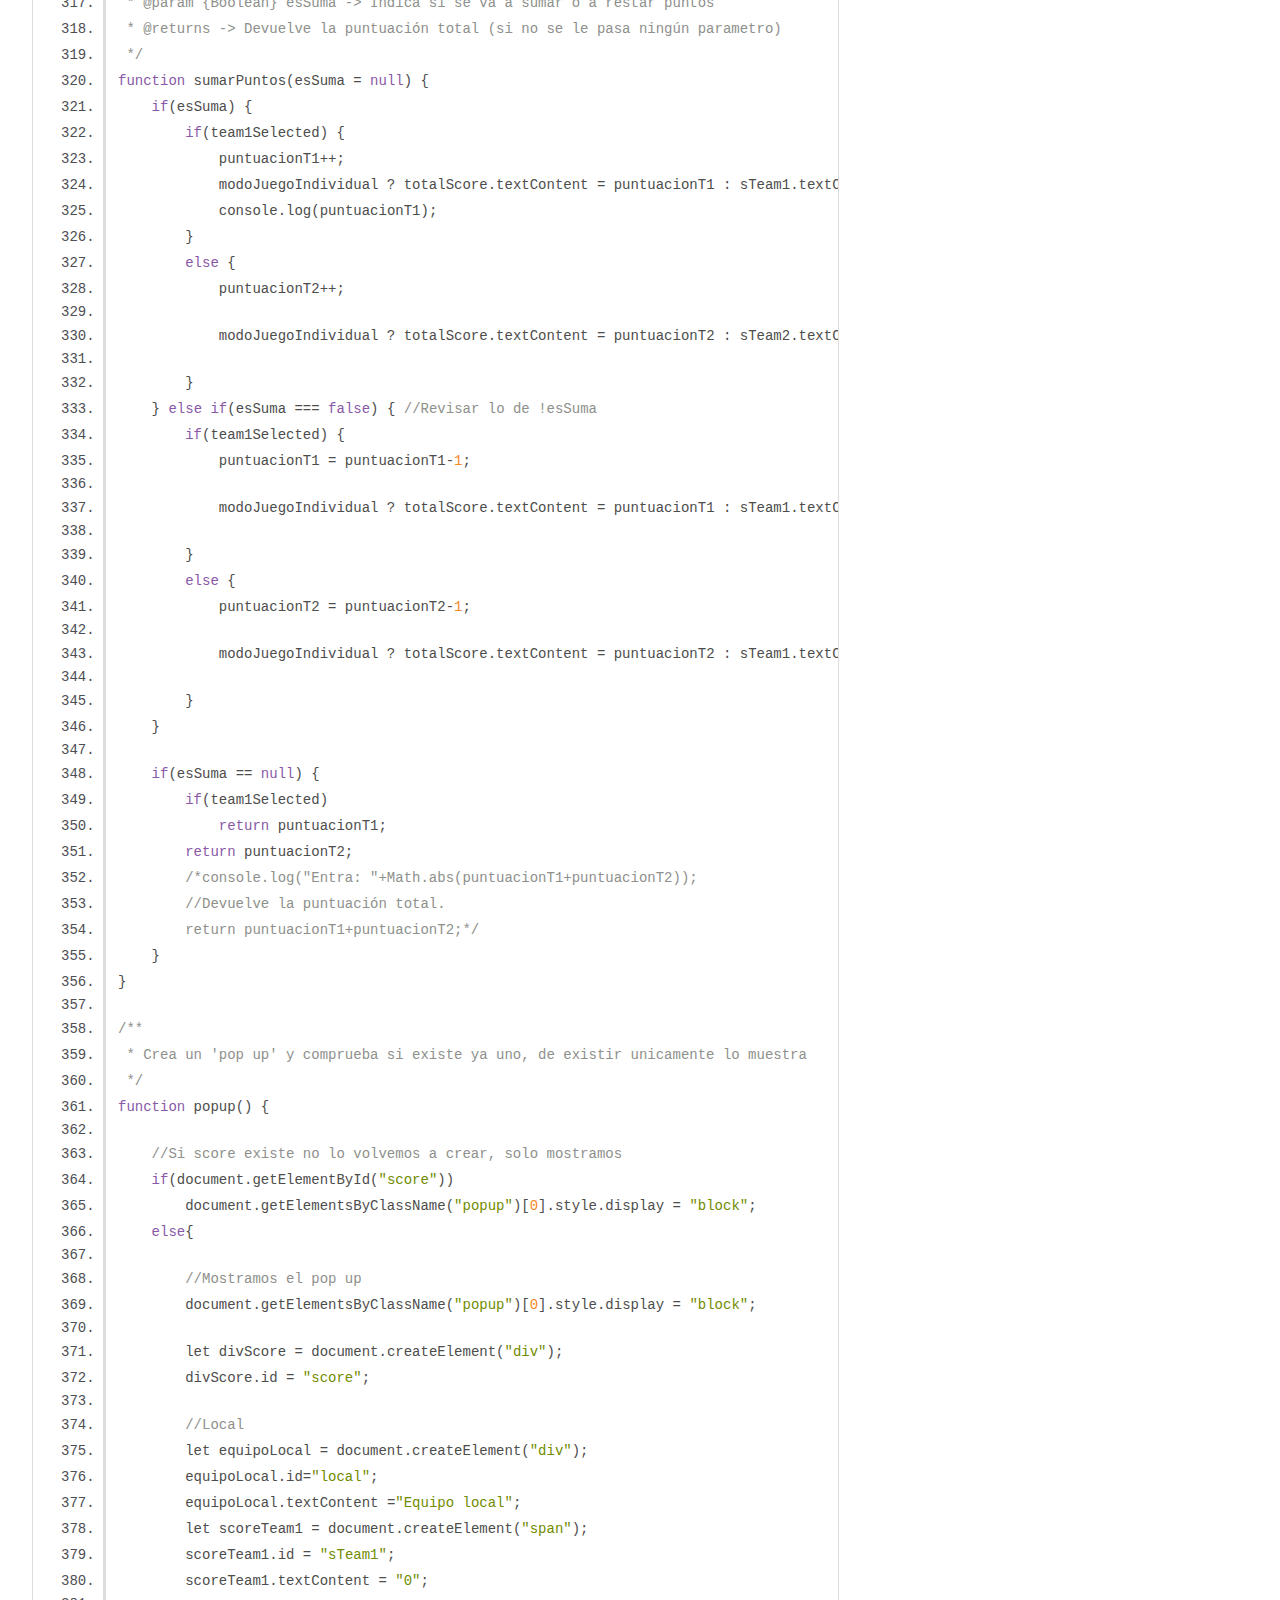
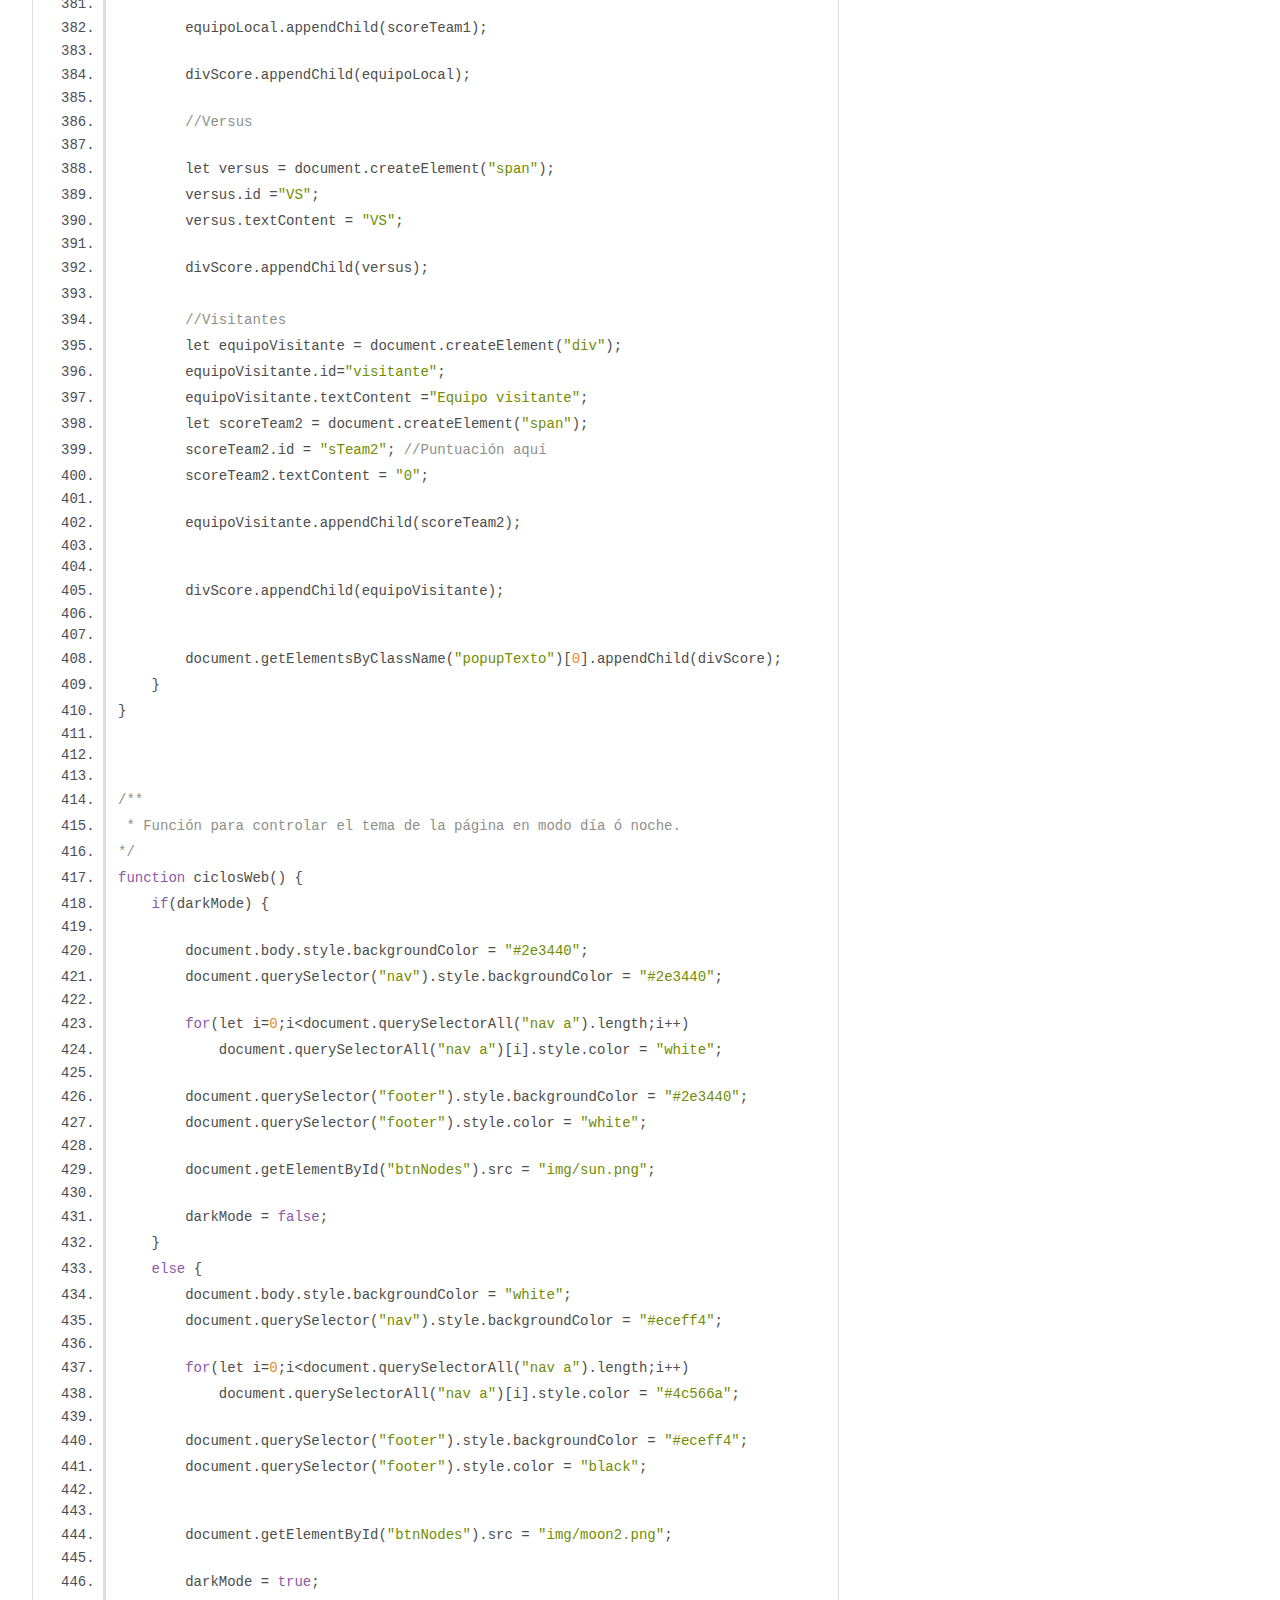
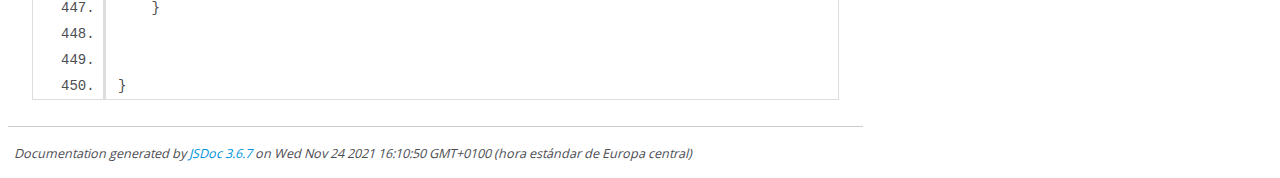
<file: docs/script.js.html>
<!DOCTYPE html>
<html lang="en">
<head>
    <meta charset="utf-8">
    <title>JSDoc: Source: script.js</title>

    <script src="scripts/prettify/prettify.js"> </script>
    <script src="scripts/prettify/lang-css.js"> </script>
    <!--[if lt IE 9]>
      <script src="//html5shiv.googlecode.com/svn/trunk/html5.js"></script>
    <![endif]-->
    <link type="text/css" rel="stylesheet" href="styles/prettify-tomorrow.css">
    <link type="text/css" rel="stylesheet" href="styles/jsdoc-default.css">
</head>

<body>

<div id="main">

    <h1 class="page-title">Source: script.js</h1>

    



    
    <section>
        <article>
            <pre class="prettyprint source linenums"><code>/**
 * @file Controlador principal de FlashCards
 * @author Angel Manuel Fernandez, Juan Diego Carretero, Sergio Matamoros   Delgado, Jose Angel Fernandez
 * @license GPL v3 2021
 * @description Proyecto Flash Cards.
 */
'use strict';

//Variables
let darkMode = true;
let desc = false;
let fonetica = false;
let stringJson = null;
let pDescripcion = "";
let pFonetica = "";
let idPregunta = 0;

let team1Selected = null;

let modoJuegoIndividual = null; //Modo de juego, individual - teams

let totalScore = document.getElementById("totalScore");
let puntuacionT1 = 0;
let puntuacionT2 = 0;


//Al hacer click en Teams, se abrirá un pop up con la puntuación de ambos equipos y permitiendo cambiar el nombre de ambos.
//Establecer cookies para los teams

console.log("Cargando...");

//window.onload = this.iniciar.bind(this);

window.onload = iniciar;

/**
 * Función que se inicia al cargar completamente la página.
 */
function iniciar() {

    //Te cambia automaticamente al modo de juego en el que el jugador esté.
    if(document.getElementById("score")) {
        //Establecemos que jugamos en teams
        modoJuegoIndividual = false;

        //Ocultamos temporalmente...
        document.querySelector("#panelesTeam").style.display = "none";
        document.querySelector(".chooseTeam1").style.display = "none";
        document.querySelector(".chooseTeam2").style.display = "none";
    } 
    else modoJuegoIndividual = true;

    cargar();

    //Establece un tiempo de espera hasta que se carguen los datos del JSON.
    setTimeout(() => {
        //Carga la imagen principal.
        document.querySelector("div#imgEDesc > img").src = stringJson.Preguntas[0].img;
    }, 400);
   
    lyrics();
}

/**
    * Animación de expansión para las letras de las canciones 
*/
function lyrics(){
    if (document.getElementsByClassName("auto")) {
        let autos = document.getElementsByClassName("auto");
        for (let i=0; i&lt;autos.length; i++) {
          autos[i].addEventListener("mouseover", autoOver);
          autos[i].addEventListener("mouseout", autoOut);
        }
      }
      
      function autoOver() {
        this.style.height = this.scrollHeight + "px";
      }
      
      function autoOut() {
        this.style.height = "20px";
      }
}
 
/**
 * Inicia los clicks a los botones y carga el JSON y lo añade a @var stringJson
 */
function cargar() {
    fetch ('js/preguntas.json')
    .then(respuesta => respuesta.json())
    .then(preguntas => stringJson = preguntas)
    .catch( r => window.location.reload()); //Fix temporal de la rama MVC

    window.onclick = clicks;

}

/**
 * Función que recoge los clicks a los botones.
 * @param {*} event 
*/
function clicks(event) {
    //console.log("Has hecho click en "+event.target.innerText);
    console.log(event);

    //Click en botón de ciclos
    if(event.target.id == "btnNodes") {
        ciclosWeb();
    }

    if(event.target.classList == "chooseTeam1" || event.target.classList == "chooseTeam2") {

        //Ocultamos la flashcard y los botones de atrás.
        document.querySelector("#panelesTeam").style.display = "none";
        document.querySelector(".chooseTeam1").style.display = "none";
        document.querySelector(".chooseTeam2").style.display = "none";

        //Mostramos la elección de equipo
        document.getElementsByClassName("main_container")[0].style.display = "flex";



    }

    //Click a botón del NAV de teams
    if(event.target.innerText == "Teams") {

        //popup(); ¿¿ reutilizable ??

        //Se le añade la clase active
        document.getElementsByClassName("popup")[0].classList.add("activo");

        //Carga de puntos
        document.getElementById("sTeam1").textContent = puntuacionT1;
        document.getElementById("sTeam2").textContent = puntuacionT2;
    }
    

    //REVISAR, clicks fuera del popup
    /*if(document.getElementsByClassName("activo")[0] &amp;&amp; 
      event.srcElement.className != "popup activo" || event.srcElement.offsetParent.className != "popup activo" )
    {
        console.log("Fuera del pop");
    }*/
    
    if(event.target.classList == "close-Button") {
        //Se le quita la clase active
        document.getElementsByClassName("popup")[0].classList.remove = "activo";

        document.getElementsByClassName("popup")[0].style.display = "none";
    }

    //Click en botón de descripción
    if(event.target.id == "desc") {

        if(!desc) {
            console.log("Click en descripción.");
            //Activamos la variable
            desc = true;
            
            //Ocultamos la imagen
            document.querySelector("div#imgEDesc > img").style.display = "none";

            //crear un p que contenga el dato del JSON.
            pDescripcion = document.createElement("p");
            pDescripcion.id = "pDescripcion";

            
            pDescripcion.appendChild(document.createTextNode(stringJson.Preguntas[idPregunta].desc));

            //obtener el div y metemos el parrafo dentro.
            document.getElementById("imgEDesc").appendChild(pDescripcion);
        } else {
            console.log("Click en descripcion.");
            //Reset variable
            desc = false;

            //Eliminamos el texto de la descripción
            document.getElementById("imgEDesc").removeChild(pDescripcion);

            //Volvemos a mostrar la imagen anterior.
            document.querySelector("div#imgEDesc > img").style.display = "inline";
        }
    }
    
    //Click en botón de fonetica
    if(event.target.id == "phonetics") {
        if(!fonetica) {
            console.log("Click en fonética");
            //Activamos la variable
            fonetica = true;

            //crear un p que contenga el dato del JSON.
            pFonetica = document.createElement("p");
            pFonetica.id = "pFonetica";

            
            pFonetica.appendChild(document.createTextNode("Fonética"));

            document.getElementById("imgEDesc").appendChild(pFonetica);


            //pDescripcion.appendChild(document.createTextNode(stringJson.Fonetica[0]));

            //Ocultamos la imagen
            document.querySelector("div#imgEDesc > img").style.display = "none";
        }
        else {
            console.log("Click en fonetica");
            //Reset variable
            fonetica = false;

            document.getElementById("imgEDesc").removeChild(pFonetica);


            //Volvemos a mostrar la imagen anterior.
            document.querySelector("div#imgEDesc > img").style.display = "inline";
        }
    }

    //Clicks en botones de correcto e incorrecto y equipos.
    if(event.target.id == "btnCorrect" || event.target.id == "btnIncorrect") 
        botonesCheck(event);

    //Clicks a equipos 1-2
    if(event.target.id == "team1") {
        //Establece que estás jugando como principal en el equipo 1
        team1Selected = true;

        //Ocultamos los equipos.
        document.getElementsByClassName("main_container")[0].style.display = "none";

        //Mostramos la flashcard
        document.querySelector("#panelesTeam").style.display = "block";

        //Mostramos la elección de equipo
        document.querySelector(".chooseTeam1").style.display = "block";
        document.querySelector(".chooseTeam2").style.display = "block";


        //totalScore.textContent = `Puntos: ${puntuacionT1}`;
    }

    if(event.target.id == "team2") {
        //Establece que estás jugando como principal en el equipo 2
        team1Selected = false;

        //Ocultamos los equipos.
        document.getElementsByClassName("main_container")[0].style.display = "none";

        //Mostramos la flashcard
        document.querySelector("#panelesTeam").style.display = "block";

        //Mostramos la elección de equipo
        document.querySelector(".chooseTeam1").style.display = "block";
        document.querySelector(".chooseTeam2").style.display = "block";

        //totalScore.textContent = `Puntos: ${puntuacionT2}`;
    }
}

/**
 * Función que controla los clicks en los botones de correcto/incorrecto
 * @param {*} event 
 */
function botonesCheck(event) {

    //Si no has seleccionado ningún equipo...
    if(team1Selected == null &amp;&amp; !modoJuegoIndividual) {
        alert("[ERROR] Selecciona un equipo primero");
    } else 
    {
        //Click en botón de correcto
        if(event.target.id == "btnCorrect" ) {
            console.log("Click en Correcto");

            if(stringJson.Preguntas[idPregunta] == undefined) return;

            //Pasamos a la siguiente pregunta
            idPregunta++;

            sumarPuntos(true);

            //Actualizamos los puntos totales
            //totalScore.textContent = `Puntos: ${sumarPuntos()}`;

            //console.log("Puntos:"+puntuacionT1 + " " + puntuacionT2);

            //Mostramos la siguiente imagen                
            document.querySelector("div#imgEDesc > img").src = stringJson.Preguntas[idPregunta].img;
        }

        //Click en botón de incorrecto
        if(event.target.id == "btnIncorrect") {
            console.log("Click en Incorrecto");
            
            if(stringJson.Preguntas[idPregunta] == undefined) return;

            //Pasamos a la siguiente pregunta
            idPregunta++;

            
            sumarPuntos(false);

            //Actualizamos los puntos totales
            //totalScore.textContent = `Puntos: ${sumarPuntos()}`;

            //Ocultamos la imagen
            document.querySelector("div#imgEDesc > img").src = stringJson.Preguntas[idPregunta].img;
        }
    }
}

/**
 * Función que suma o resta las puntuaciones de un equipo si se les pasa un parametro.
 * De lo contrario devuelve los puntos totales.
 * @param {Boolean} esSuma -> Indica si se va a sumar o a restar puntos
 * @returns -> Devuelve la puntuación total (si no se le pasa ningún parametro)
 */
function sumarPuntos(esSuma = null) {
    if(esSuma) {
        if(team1Selected) {
            puntuacionT1++;
            modoJuegoIndividual ? totalScore.textContent = puntuacionT1 : sTeam1.textContent = puntuacionT1;
            console.log(puntuacionT1);
        } 
        else { 
            puntuacionT2++;

            modoJuegoIndividual ? totalScore.textContent = puntuacionT2 : sTeam2.textContent = puntuacionT2;

        }
    } else if(esSuma === false) { //Revisar lo de !esSuma
        if(team1Selected) { 
            puntuacionT1 = puntuacionT1-1;

            modoJuegoIndividual ? totalScore.textContent = puntuacionT1 : sTeam1.textContent = puntuacionT1;

        }
        else { 
            puntuacionT2 = puntuacionT2-1;

            modoJuegoIndividual ? totalScore.textContent = puntuacionT2 : sTeam1.textContent = puntuacionT2;

        }
    }

    if(esSuma == null) {
        if(team1Selected)
            return puntuacionT1;
        return puntuacionT2;
        /*console.log("Entra: "+Math.abs(puntuacionT1+puntuacionT2));
        //Devuelve la puntuación total.
        return puntuacionT1+puntuacionT2;*/
    }
}

/**
 * Crea un 'pop up' y comprueba si existe ya uno, de existir unicamente lo muestra 
 */
function popup() {

    //Si score existe no lo volvemos a crear, solo mostramos
    if(document.getElementById("score"))
        document.getElementsByClassName("popup")[0].style.display = "block";
    else{

        //Mostramos el pop up
        document.getElementsByClassName("popup")[0].style.display = "block";

        let divScore = document.createElement("div");
        divScore.id = "score";

        //Local
        let equipoLocal = document.createElement("div");
        equipoLocal.id="local";
        equipoLocal.textContent ="Equipo local";
        let scoreTeam1 = document.createElement("span");
        scoreTeam1.id = "sTeam1";
        scoreTeam1.textContent = "0";

        equipoLocal.appendChild(scoreTeam1);

        divScore.appendChild(equipoLocal);

        //Versus

        let versus = document.createElement("span");
        versus.id ="VS";
        versus.textContent = "VS";

        divScore.appendChild(versus);
        
        //Visitantes
        let equipoVisitante = document.createElement("div");
        equipoVisitante.id="visitante";
        equipoVisitante.textContent ="Equipo visitante";
        let scoreTeam2 = document.createElement("span");
        scoreTeam2.id = "sTeam2"; //Puntuación aquí
        scoreTeam2.textContent = "0";

        equipoVisitante.appendChild(scoreTeam2);


        divScore.appendChild(equipoVisitante);


        document.getElementsByClassName("popupTexto")[0].appendChild(divScore);
    }
}



/**
 * Función para controlar el tema de la página en modo día ó noche.
*/
function ciclosWeb() {
    if(darkMode) {

        document.body.style.backgroundColor = "#2e3440";
        document.querySelector("nav").style.backgroundColor = "#2e3440";

        for(let i=0;i&lt;document.querySelectorAll("nav a").length;i++)
            document.querySelectorAll("nav a")[i].style.color = "white";

        document.querySelector("footer").style.backgroundColor = "#2e3440";
        document.querySelector("footer").style.color = "white";

        document.getElementById("btnNodes").src = "img/sun.png";

        darkMode = false;
    }
    else {
        document.body.style.backgroundColor = "white";
        document.querySelector("nav").style.backgroundColor = "#eceff4";

        for(let i=0;i&lt;document.querySelectorAll("nav a").length;i++)
            document.querySelectorAll("nav a")[i].style.color = "#4c566a";

        document.querySelector("footer").style.backgroundColor = "#eceff4";
        document.querySelector("footer").style.color = "black";


        document.getElementById("btnNodes").src = "img/moon2.png";

        darkMode = true;
    }
    
    
}</code></pre>
        </article>
    </section>




</div>

<nav>
    <h2><a href="index.html">Home</a></h2><h3>Global</h3><ul><li><a href="global.html#botonesCheck">botonesCheck</a></li><li><a href="global.html#cargar">cargar</a></li><li><a href="global.html#ciclosWeb">ciclosWeb</a></li><li><a href="global.html#clicks">clicks</a></li><li><a href="global.html#iniciar">iniciar</a></li><li><a href="global.html#lyrics">lyrics</a></li><li><a href="global.html#popup">popup</a></li><li><a href="global.html#sumarPuntos">sumarPuntos</a></li></ul>
</nav>

<br class="clear">

<footer>
    Documentation generated by <a href="https://github.com/jsdoc/jsdoc">JSDoc 3.6.7</a> on Wed Nov 24 2021 16:10:50 GMT+0100 (hora estándar de Europa central)
</footer>

<script> prettyPrint(); </script>
<script src="scripts/linenumber.js"> </script>
</body>
</html>
</file>
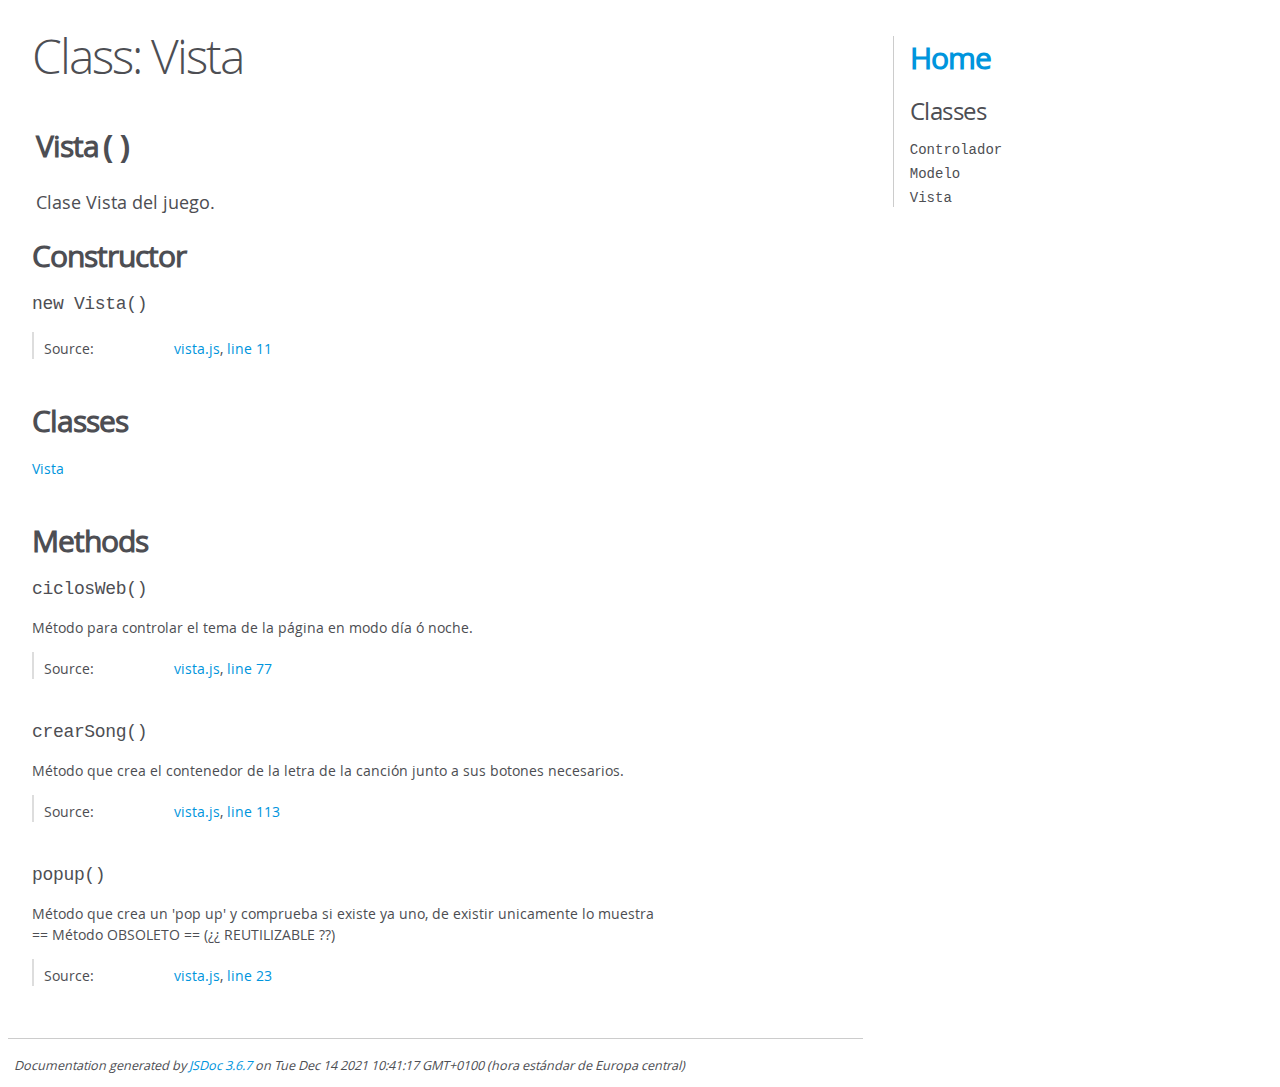
<file: docs/Vista.html>
<!DOCTYPE html>
<html lang="en">
<head>
    <meta charset="utf-8">
    <title>JSDoc: Class: Vista</title>

    <script src="scripts/prettify/prettify.js"> </script>
    <script src="scripts/prettify/lang-css.js"> </script>
    <!--[if lt IE 9]>
      <script src="//html5shiv.googlecode.com/svn/trunk/html5.js"></script>
    <![endif]-->
    <link type="text/css" rel="stylesheet" href="styles/prettify-tomorrow.css">
    <link type="text/css" rel="stylesheet" href="styles/jsdoc-default.css">
</head>

<body>

<div id="main">

    <h1 class="page-title">Class: Vista</h1>

    




<section>

<header>
    
        <h2><span class="attribs"><span class="type-signature"></span></span>Vista<span class="signature">()</span><span class="type-signature"></span></h2>
        
            <div class="class-description">Clase Vista del juego.</div>
        
    
</header>

<article>
    <div class="container-overview">
    
        

    
    <h2>Constructor</h2>
    

    
    <h4 class="name" id="Vista"><span class="type-signature"></span>new Vista<span class="signature">()</span><span class="type-signature"></span></h4>
    

    















<dl class="details">

    

    

    

    

    

    

    

    

    

    

    

    

    
    <dt class="tag-source">Source:</dt>
    <dd class="tag-source"><ul class="dummy"><li>
        <a href="vista.js.html">vista.js</a>, <a href="vista.js.html#line11">line 11</a>
    </li></ul></dd>
    

    

    

    
</dl>




















    
    </div>

    

    

    
        <h3 class="subsection-title">Classes</h3>

        <dl>
            <dt><a href="Vista.html">Vista</a></dt>
            <dd></dd>
        </dl>
    

    

    

    

    

    
        <h3 class="subsection-title">Methods</h3>

        
            

    

    
    <h4 class="name" id="ciclosWeb"><span class="type-signature"></span>ciclosWeb<span class="signature">()</span><span class="type-signature"></span></h4>
    

    



<div class="description">
    Método para controlar el tema de la página en modo día ó noche.
</div>













<dl class="details">

    

    

    

    

    

    

    

    

    

    

    

    

    
    <dt class="tag-source">Source:</dt>
    <dd class="tag-source"><ul class="dummy"><li>
        <a href="vista.js.html">vista.js</a>, <a href="vista.js.html#line77">line 77</a>
    </li></ul></dd>
    

    

    

    
</dl>




















        
            

    

    
    <h4 class="name" id="crearSong"><span class="type-signature"></span>crearSong<span class="signature">()</span><span class="type-signature"></span></h4>
    

    



<div class="description">
    Método que crea el contenedor de la letra de la canción junto a sus botones necesarios.
</div>













<dl class="details">

    

    

    

    

    

    

    

    

    

    

    

    

    
    <dt class="tag-source">Source:</dt>
    <dd class="tag-source"><ul class="dummy"><li>
        <a href="vista.js.html">vista.js</a>, <a href="vista.js.html#line113">line 113</a>
    </li></ul></dd>
    

    

    

    
</dl>




















        
            

    

    
    <h4 class="name" id="popup"><span class="type-signature"></span>popup<span class="signature">()</span><span class="type-signature"></span></h4>
    

    



<div class="description">
    Método que crea un 'pop up' y comprueba si existe ya uno, de existir unicamente lo muestra <br> == Método OBSOLETO == (¿¿ REUTILIZABLE ??)
</div>













<dl class="details">

    

    

    

    

    

    

    

    

    

    

    

    

    
    <dt class="tag-source">Source:</dt>
    <dd class="tag-source"><ul class="dummy"><li>
        <a href="vista.js.html">vista.js</a>, <a href="vista.js.html#line23">line 23</a>
    </li></ul></dd>
    

    

    

    
</dl>




















        
    

    

    
</article>

</section>




</div>

<nav>
    <h2><a href="index.html">Home</a></h2><h3>Classes</h3><ul><li><a href="Controlador.html">Controlador</a></li><li><a href="Modelo.html">Modelo</a></li><li><a href="Vista.html">Vista</a></li></ul>
</nav>

<br class="clear">

<footer>
    Documentation generated by <a href="https://github.com/jsdoc/jsdoc">JSDoc 3.6.7</a> on Tue Dec 14 2021 10:41:17 GMT+0100 (hora estándar de Europa central)
</footer>

<script> prettyPrint(); </script>
<script src="scripts/linenumber.js"> </script>
</body>
</html>
</file>
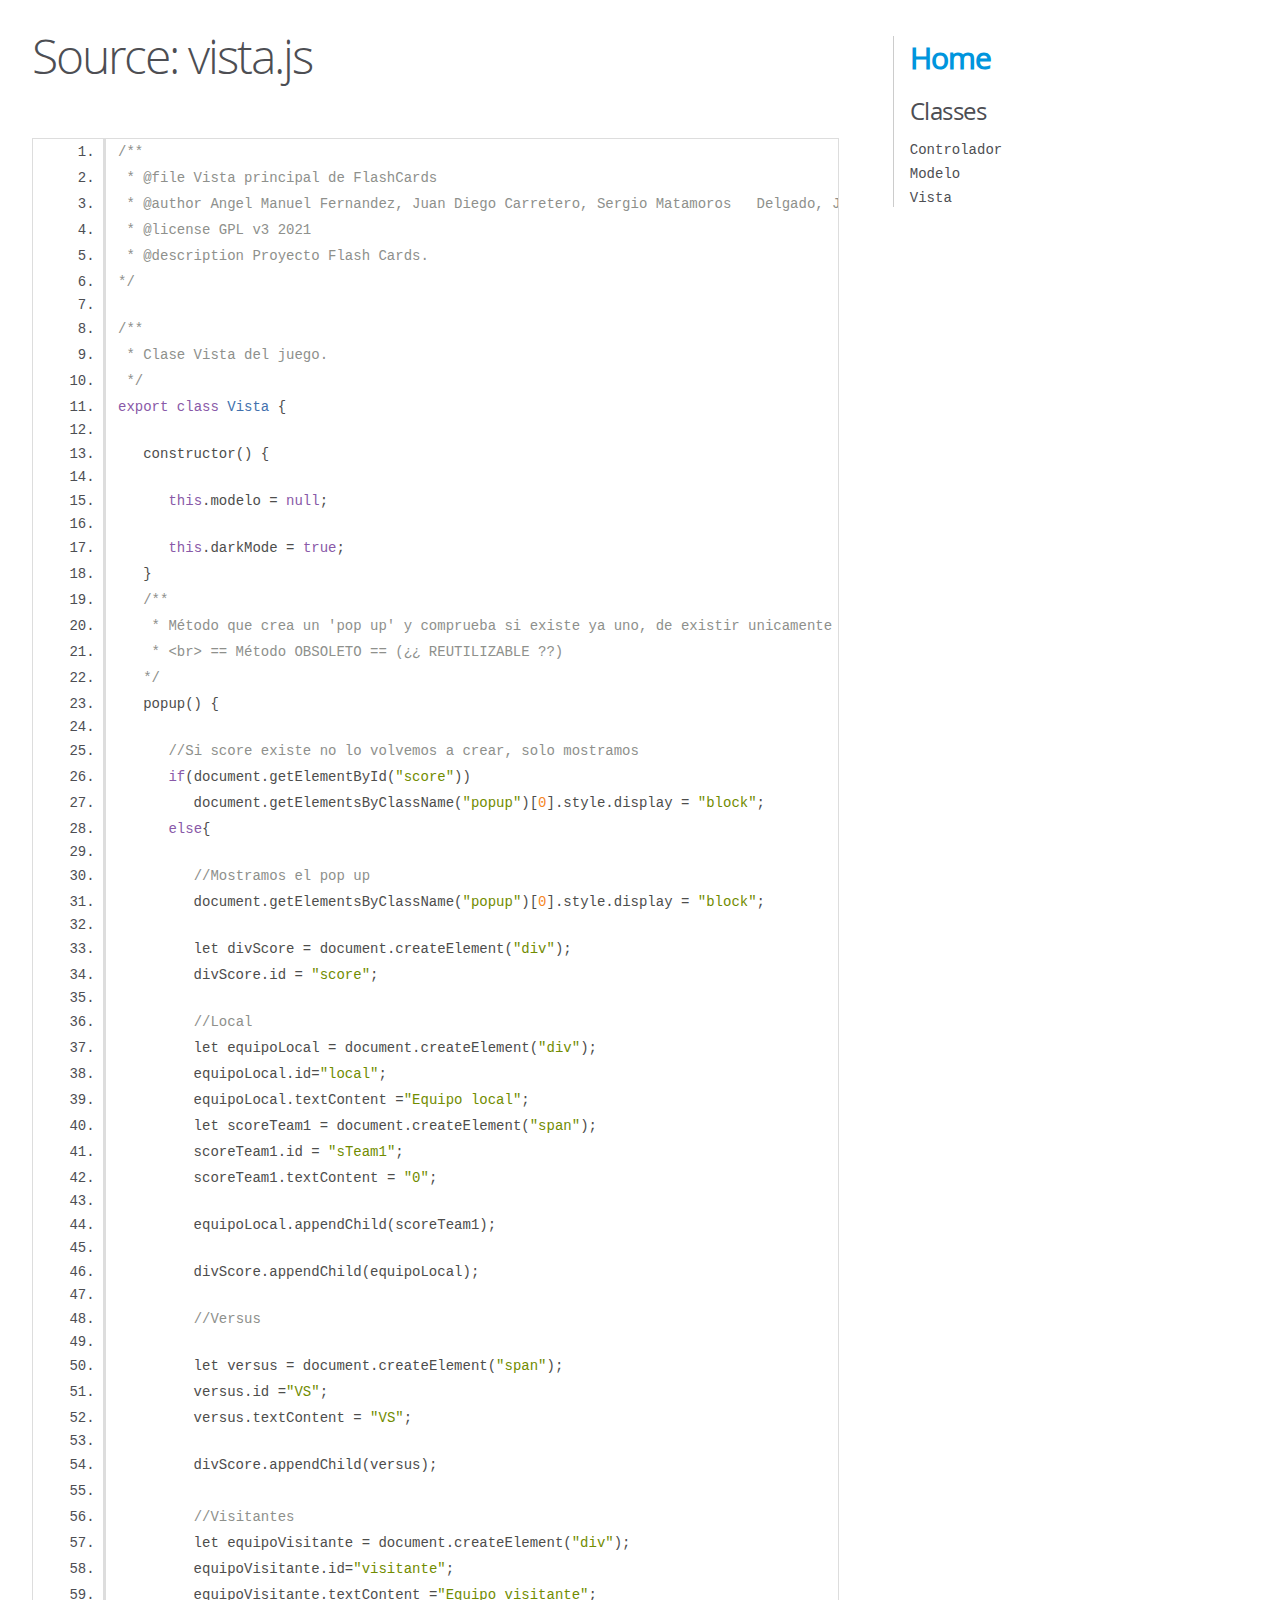
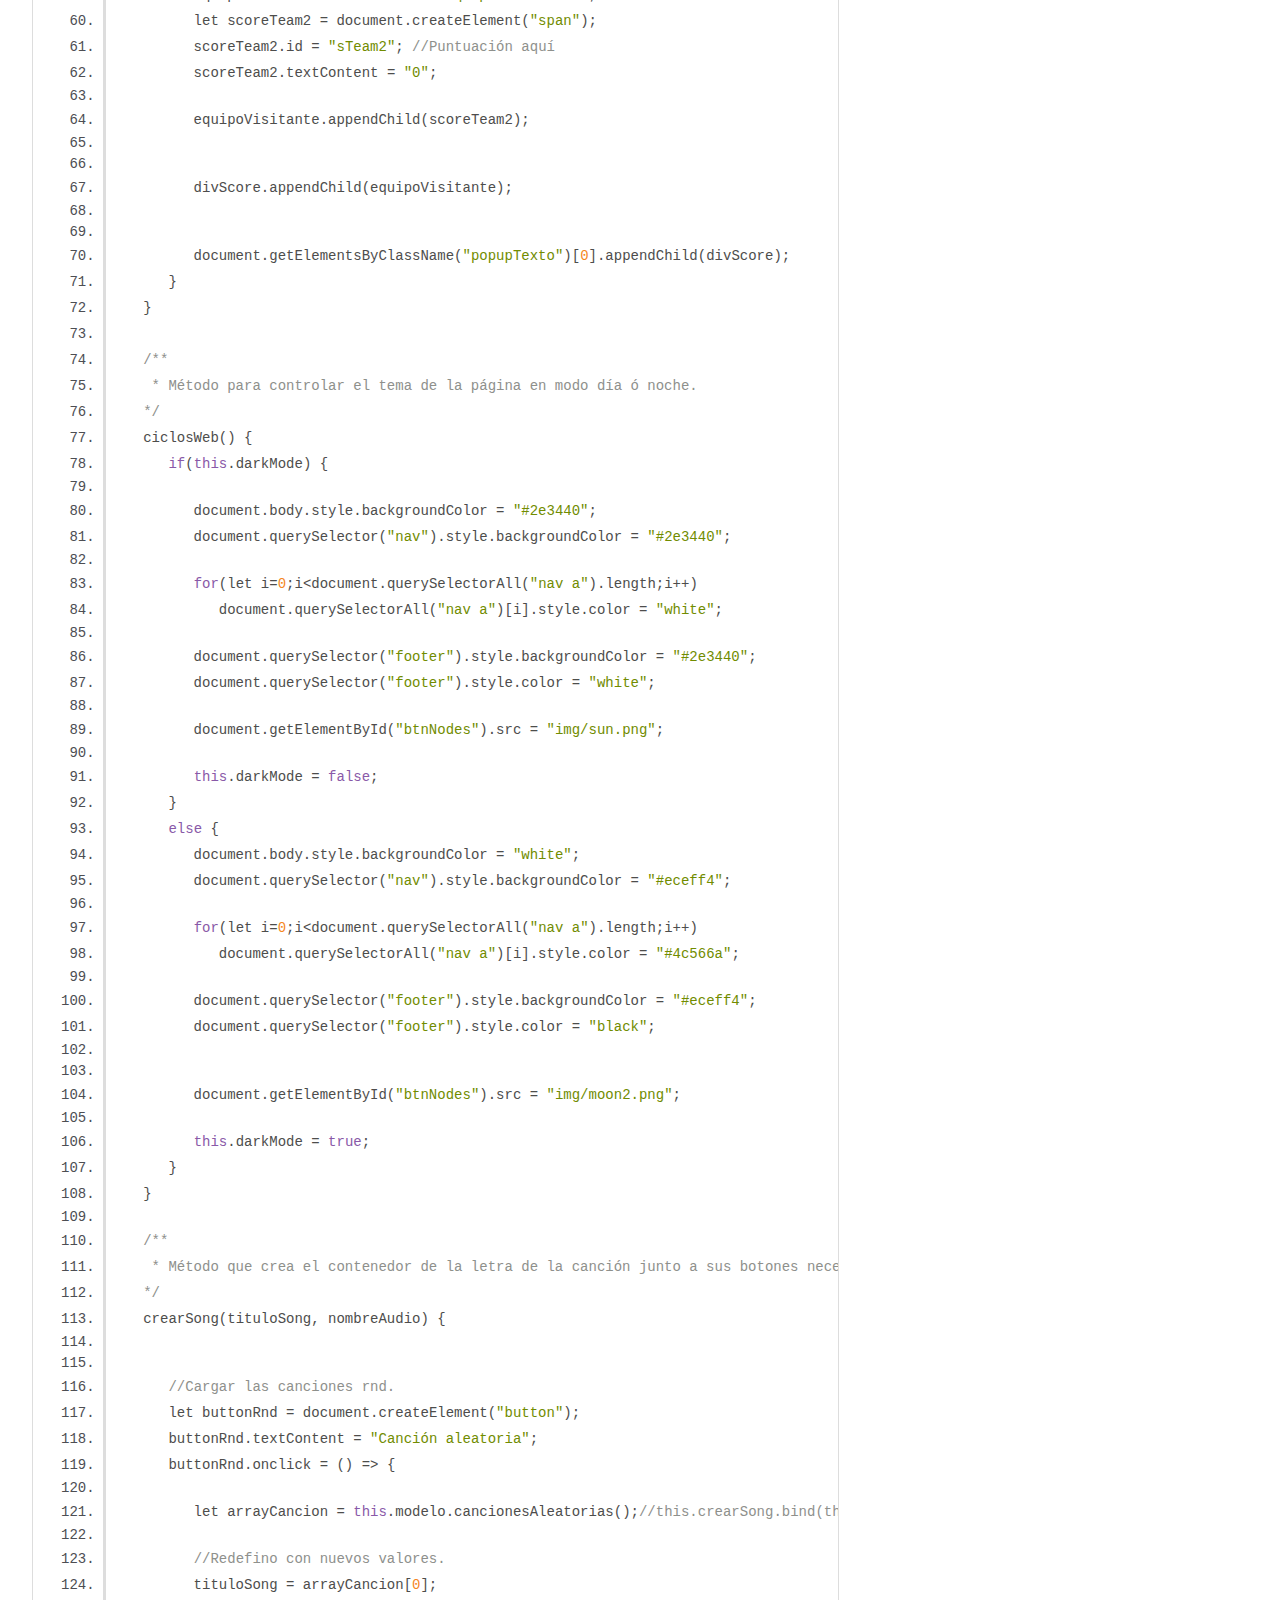
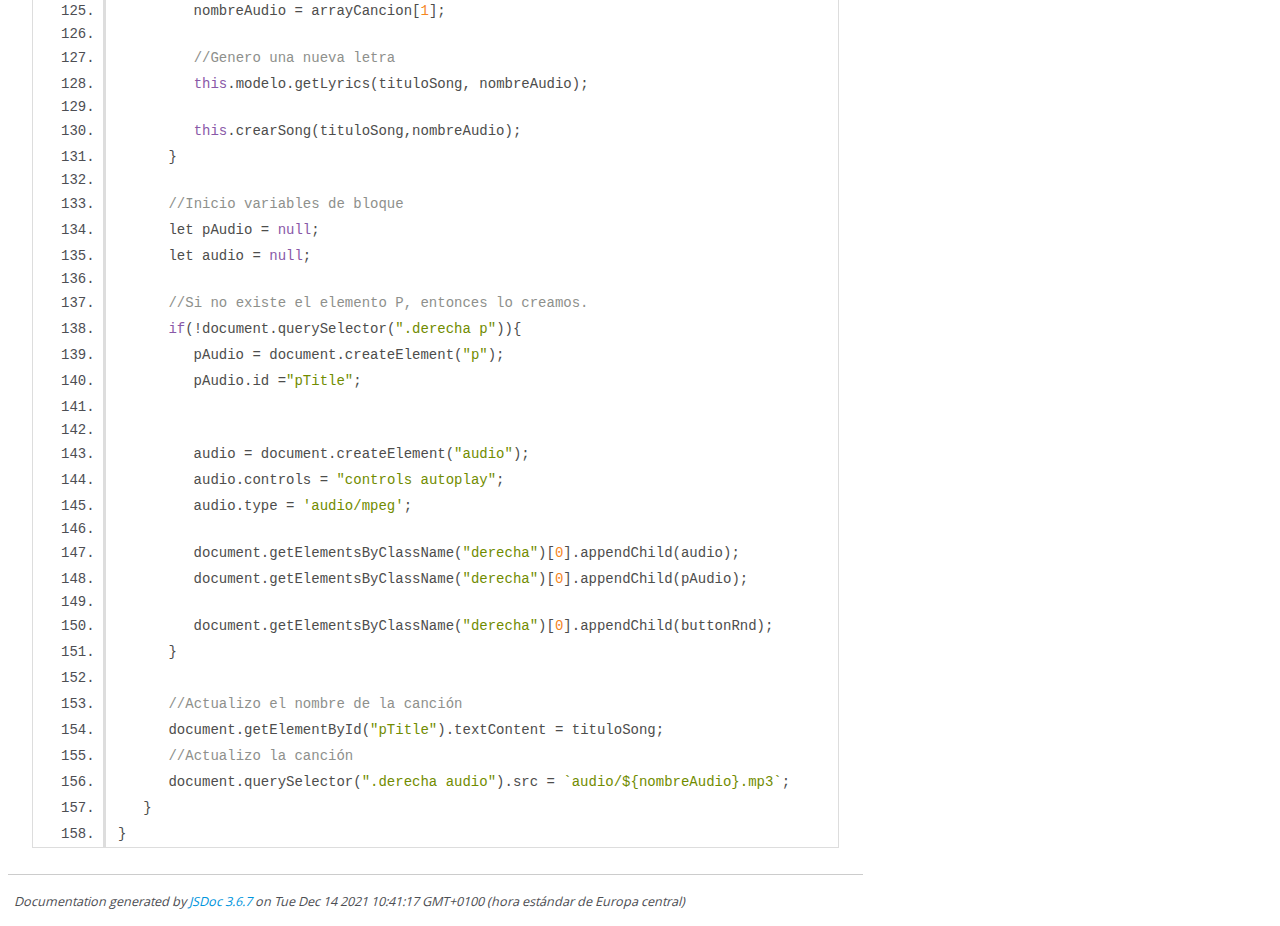
<file: docs/vista.js.html>
<!DOCTYPE html>
<html lang="en">
<head>
    <meta charset="utf-8">
    <title>JSDoc: Source: vista.js</title>

    <script src="scripts/prettify/prettify.js"> </script>
    <script src="scripts/prettify/lang-css.js"> </script>
    <!--[if lt IE 9]>
      <script src="//html5shiv.googlecode.com/svn/trunk/html5.js"></script>
    <![endif]-->
    <link type="text/css" rel="stylesheet" href="styles/prettify-tomorrow.css">
    <link type="text/css" rel="stylesheet" href="styles/jsdoc-default.css">
</head>

<body>

<div id="main">

    <h1 class="page-title">Source: vista.js</h1>

    



    
    <section>
        <article>
            <pre class="prettyprint source linenums"><code>/**
 * @file Vista principal de FlashCards
 * @author Angel Manuel Fernandez, Juan Diego Carretero, Sergio Matamoros   Delgado, Jose Angel Fernandez
 * @license GPL v3 2021
 * @description Proyecto Flash Cards.
*/

/**
 * Clase Vista del juego.
 */
export class Vista {

   constructor() {

      this.modelo = null;

      this.darkMode = true;
   } 
   /**
    * Método que crea un 'pop up' y comprueba si existe ya uno, de existir unicamente lo muestra 
    * &lt;br> == Método OBSOLETO == (¿¿ REUTILIZABLE ??)
   */
   popup() {

      //Si score existe no lo volvemos a crear, solo mostramos
      if(document.getElementById("score"))
         document.getElementsByClassName("popup")[0].style.display = "block";
      else{

         //Mostramos el pop up
         document.getElementsByClassName("popup")[0].style.display = "block";

         let divScore = document.createElement("div");
         divScore.id = "score";

         //Local
         let equipoLocal = document.createElement("div");
         equipoLocal.id="local";
         equipoLocal.textContent ="Equipo local";
         let scoreTeam1 = document.createElement("span");
         scoreTeam1.id = "sTeam1";
         scoreTeam1.textContent = "0";

         equipoLocal.appendChild(scoreTeam1);

         divScore.appendChild(equipoLocal);

         //Versus

         let versus = document.createElement("span");
         versus.id ="VS";
         versus.textContent = "VS";

         divScore.appendChild(versus);
         
         //Visitantes
         let equipoVisitante = document.createElement("div");
         equipoVisitante.id="visitante";
         equipoVisitante.textContent ="Equipo visitante";
         let scoreTeam2 = document.createElement("span");
         scoreTeam2.id = "sTeam2"; //Puntuación aquí
         scoreTeam2.textContent = "0";

         equipoVisitante.appendChild(scoreTeam2);


         divScore.appendChild(equipoVisitante);


         document.getElementsByClassName("popupTexto")[0].appendChild(divScore);
      }
   }
   
   /**
    * Método para controlar el tema de la página en modo día ó noche.
   */
   ciclosWeb() {
      if(this.darkMode) {

         document.body.style.backgroundColor = "#2e3440";
         document.querySelector("nav").style.backgroundColor = "#2e3440";

         for(let i=0;i&lt;document.querySelectorAll("nav a").length;i++)
            document.querySelectorAll("nav a")[i].style.color = "white";

         document.querySelector("footer").style.backgroundColor = "#2e3440";
         document.querySelector("footer").style.color = "white";

         document.getElementById("btnNodes").src = "img/sun.png";

         this.darkMode = false;
      }
      else {
         document.body.style.backgroundColor = "white";
         document.querySelector("nav").style.backgroundColor = "#eceff4";

         for(let i=0;i&lt;document.querySelectorAll("nav a").length;i++)
            document.querySelectorAll("nav a")[i].style.color = "#4c566a";

         document.querySelector("footer").style.backgroundColor = "#eceff4";
         document.querySelector("footer").style.color = "black";


         document.getElementById("btnNodes").src = "img/moon2.png";

         this.darkMode = true;
      }
   }

   /**
    * Método que crea el contenedor de la letra de la canción junto a sus botones necesarios.
   */
   crearSong(tituloSong, nombreAudio) {


      //Cargar las canciones rnd.
      let buttonRnd = document.createElement("button");
      buttonRnd.textContent = "Canción aleatoria";
      buttonRnd.onclick = () => {

         let arrayCancion = this.modelo.cancionesAleatorias();//this.crearSong.bind(this);

         //Redefino con nuevos valores.
         tituloSong = arrayCancion[0];
         nombreAudio = arrayCancion[1];

         //Genero una nueva letra
         this.modelo.getLyrics(tituloSong, nombreAudio);

         this.crearSong(tituloSong,nombreAudio);
      }

      //Inicio variables de bloque
      let pAudio = null;
      let audio = null;

      //Si no existe el elemento P, entonces lo creamos.
      if(!document.querySelector(".derecha p")){
         pAudio = document.createElement("p");
         pAudio.id ="pTitle";
         

         audio = document.createElement("audio");
         audio.controls = "controls autoplay";
         audio.type = 'audio/mpeg';

         document.getElementsByClassName("derecha")[0].appendChild(audio);
         document.getElementsByClassName("derecha")[0].appendChild(pAudio);

         document.getElementsByClassName("derecha")[0].appendChild(buttonRnd);
      }
      
      //Actualizo el nombre de la canción
      document.getElementById("pTitle").textContent = tituloSong;
      //Actualizo la canción
      document.querySelector(".derecha audio").src = `audio/${nombreAudio}.mp3`;
   }
}</code></pre>
        </article>
    </section>




</div>

<nav>
    <h2><a href="index.html">Home</a></h2><h3>Classes</h3><ul><li><a href="Controlador.html">Controlador</a></li><li><a href="Modelo.html">Modelo</a></li><li><a href="Vista.html">Vista</a></li></ul>
</nav>

<br class="clear">

<footer>
    Documentation generated by <a href="https://github.com/jsdoc/jsdoc">JSDoc 3.6.7</a> on Tue Dec 14 2021 10:41:17 GMT+0100 (hora estándar de Europa central)
</footer>

<script> prettyPrint(); </script>
<script src="scripts/linenumber.js"> </script>
</body>
</html>
</file>
<file: css/estilo.css>
/*
    Modos día/noche
*/
#modes {
    float: right;
}


/*  
    ========================================================
                ==   Sección MAIN       ==
    ========================================================
*/


#pnlImagen {
    position: relative;
    margin-top: 5%;
    margin-left: auto;
    margin-right: auto;
    background-color: white;
    width: 40%;
    min-height: 300px;
    box-shadow: 0px 5px 13px 5px;
    border-radius: 12px;
}

#pnlImagen img {
    width: 100%;
    height: auto;
    min-height: 300px;
    border-radius: 12px;

    /*margin: 20px 50px 20px 50px;*/
}

#pDescripcion {
    display: flex;
    justify-content: center;
    padding-top: 100px;
    font-size: 2.5rem;
}

#pFonetica {
    display: flex;
    justify-content: center;
    padding-top: 100px;
    font-size: 2.5rem;
}

#totalScore {
    font-size: 1.2rem;
    
}

#totalScore:hover {
    transition: 0.5s ease-in-out 0.3s;
    color: red
}

/*  
    ========================================================
                **  Paneles de Botones    **
    ========================================================
*/

#pnlBotones {
    margin: auto;
    margin-top: 20px;
    background-color: white;
    width: 40%;
    height: 150px;
    border-radius: 10px;
    box-shadow: 0px 5px 13px 5px;
    display: flex;
    flex-wrap: wrap;
    align-items: center;
    
}
#pnlBotones > button {
    flex: 30%;
    margin: 0 30px;
}
#pnlBotones button{
    cursor: pointer;
    color: white;
    padding: 0.5em 1em;
    border: none;
    border-radius: 0.5em;
    font-size: 1em;
    background-color: #059dfc;
    
}
button:hover {
    box-shadow: 0 12px 16px 0 rgba(0,0,0,0.24), 0 17px 50px 0 rgba(0,0,0,0.19);
    transition: 0.3s;
}

#btnCorrect {
    background-color: rgb(94, 207, 94) !important; 
    color: white;
}

#btnIncorrect {
    background-color: rgb(235, 88, 88) !important;
    color: white;
}
#team1, #team2 {
    padding: 0.5em 1em;
    font-size: 1em;
    border: none;
    border-radius: 0.5em;
    color: white;
    background-color: rgb(59, 93, 248);
    box-shadow: 0px 1px 2px rgba(0, 0, 0, 0.5);
    cursor: pointer;
  }
#team1:active, #team2:active, .active {
  top: 2px;
  left: 1px;
  box-shadow: none;
}


.toggleEquipos {
    width: 100%;
    padding: 25px;
    background-color: #e5e5e5;
    color: white;
    font-size: 25px;
    text-align: center;
}

/*  
    ========================================================
                ==   Sección FOOTER       ==
    ========================================================
*/
</file>
<file: css/estiloComun.css>
/**
    Proyecto para las FlashCards
    Licencia: GPL v3
*/
@import url('https://fonts.googleapis.com/css2?family=Rubik:wght@300;400&display=swap');
* {
    box-sizing: border-box;
    margin: 0;
    padding: 0;
}

body {
   
    /* RESOLUCIÓN */
    min-height: 100vh;
    font-family: Rubik;
    background-size: cover;
    background-position: center center;
    background-attachment: fixed;
    background-image: url('../img/AdobeStock_260966672.jpeg');
}

/*  
    ========================================================
                ==   Sección NAV       ==
    ========================================================
*/

nav {
    background-color: #ECEFF4;
    width: 100%;
    height: 100px;
    display: flex;
    
    
}
nav ul {
    margin: 0;
    padding: 0;
    display: flex;
    justify-content: center; /* Horizontally space-out items */
    align-items: center; /* Vertically center align items */
}
nav ul li {
    display: inline-block;
    list-style-type: none;
}
nav ul li a {
    padding: 5px;
    margin: 25px;
    color: #4c566a;
    text-decoration: none;
    font-size: 1.5em;
    
}
nav ul li button{
    padding: 5px;
    margin: 25px;
    border: none;
    border-radius: 10px;

    display: inline-block;
}
nav ul li img{
    width: 20%;
    margin: auto;
}
nav ul li:first-child {
    margin-right: auto;
}

nav a:hover{
    transition: 1s;
    background-color: #abafb4;
    border-radius: 10px;
}

nav ul li button img {
    width: 30px;
    height: 30px;
}
footer {
    margin-top: 100px;
    position: relative;
    background-color: #eceff4;
    width: 100%;
    min-height: 100px;
    display: flex;
    align-items: center;
}
footer div {
    width: 15%;
}
footer p{
    margin-left: auto;
    margin-right: 29%;
}

footer div a img{
    width: 100%;
    height: 100px;
    float: right;
}
#imgTam {
    width: 10%;
}
</file>
<file: docs/styles/prettify-tomorrow.css>
/* Tomorrow Theme */
/* Original theme - https://github.com/chriskempson/tomorrow-theme */
/* Pretty printing styles. Used with prettify.js. */
/* SPAN elements with the classes below are added by prettyprint. */
/* plain text */
.pln {
  color: #4d4d4c; }

@media screen {
  /* string content */
  .str {
    color: #718c00; }

  /* a keyword */
  .kwd {
    color: #8959a8; }

  /* a comment */
  .com {
    color: #8e908c; }

  /* a type name */
  .typ {
    color: #4271ae; }

  /* a literal value */
  .lit {
    color: #f5871f; }

  /* punctuation */
  .pun {
    color: #4d4d4c; }

  /* lisp open bracket */
  .opn {
    color: #4d4d4c; }

  /* lisp close bracket */
  .clo {
    color: #4d4d4c; }

  /* a markup tag name */
  .tag {
    color: #c82829; }

  /* a markup attribute name */
  .atn {
    color: #f5871f; }

  /* a markup attribute value */
  .atv {
    color: #3e999f; }

  /* a declaration */
  .dec {
    color: #f5871f; }

  /* a variable name */
  .var {
    color: #c82829; }

  /* a function name */
  .fun {
    color: #4271ae; } }
/* Use higher contrast and text-weight for printable form. */
@media print, projection {
  .str {
    color: #060; }

  .kwd {
    color: #006;
    font-weight: bold; }

  .com {
    color: #600;
    font-style: italic; }

  .typ {
    color: #404;
    font-weight: bold; }

  .lit {
    color: #044; }

  .pun, .opn, .clo {
    color: #440; }

  .tag {
    color: #006;
    font-weight: bold; }

  .atn {
    color: #404; }

  .atv {
    color: #060; } }
/* Style */
/*
pre.prettyprint {
  background: white;
  font-family: Consolas, Monaco, 'Andale Mono', monospace;
  font-size: 12px;
  line-height: 1.5;
  border: 1px solid #ccc;
  padding: 10px; }
*/

/* Specify class=linenums on a pre to get line numbering */
ol.linenums {
  margin-top: 0;
  margin-bottom: 0; }

/* IE indents via margin-left */
li.L0,
li.L1,
li.L2,
li.L3,
li.L4,
li.L5,
li.L6,
li.L7,
li.L8,
li.L9 {
  /* */ }

/* Alternate shading for lines */
li.L1,
li.L3,
li.L5,
li.L7,
li.L9 {
  /* */ }
</file>
<file: docs/styles/jsdoc-default.css>
@font-face {
    font-family: 'Open Sans';
    font-weight: normal;
    font-style: normal;
    src: url('../fonts/OpenSans-Regular-webfont.eot');
    src:
        local('Open Sans'),
        local('OpenSans'),
        url('../fonts/OpenSans-Regular-webfont.eot?#iefix') format('embedded-opentype'),
        url('../fonts/OpenSans-Regular-webfont.woff') format('woff'),
        url('../fonts/OpenSans-Regular-webfont.svg#open_sansregular') format('svg');
}

@font-face {
    font-family: 'Open Sans Light';
    font-weight: normal;
    font-style: normal;
    src: url('../fonts/OpenSans-Light-webfont.eot');
    src:
        local('Open Sans Light'),
        local('OpenSans Light'),
        url('../fonts/OpenSans-Light-webfont.eot?#iefix') format('embedded-opentype'),
        url('../fonts/OpenSans-Light-webfont.woff') format('woff'),
        url('../fonts/OpenSans-Light-webfont.svg#open_sanslight') format('svg');
}

html
{
    overflow: auto;
    background-color: #fff;
    font-size: 14px;
}

body
{
    font-family: 'Open Sans', sans-serif;
    line-height: 1.5;
    color: #4d4e53;
    background-color: white;
}

a, a:visited, a:active {
    color: #0095dd;
    text-decoration: none;
}

a:hover {
    text-decoration: underline;
}

header
{
    display: block;
    padding: 0px 4px;
}

tt, code, kbd, samp {
    font-family: Consolas, Monaco, 'Andale Mono', monospace;
}

.class-description {
    font-size: 130%;
    line-height: 140%;
    margin-bottom: 1em;
    margin-top: 1em;
}

.class-description:empty {
    margin: 0;
}

#main {
    float: left;
    width: 70%;
}

article dl {
    margin-bottom: 40px;
}

article img {
  max-width: 100%;
}

section
{
    display: block;
    background-color: #fff;
    padding: 12px 24px;
    border-bottom: 1px solid #ccc;
    margin-right: 30px;
}

.variation {
    display: none;
}

.signature-attributes {
    font-size: 60%;
    color: #aaa;
    font-style: italic;
    font-weight: lighter;
}

nav
{
    display: block;
    float: right;
    margin-top: 28px;
    width: 30%;
    box-sizing: border-box;
    border-left: 1px solid #ccc;
    padding-left: 16px;
}

nav ul {
    font-family: 'Lucida Grande', 'Lucida Sans Unicode', arial, sans-serif;
    font-size: 100%;
    line-height: 17px;
    padding: 0;
    margin: 0;
    list-style-type: none;
}

nav ul a, nav ul a:visited, nav ul a:active {
    font-family: Consolas, Monaco, 'Andale Mono', monospace;
    line-height: 18px;
    color: #4D4E53;
}

nav h3 {
    margin-top: 12px;
}

nav li {
    margin-top: 6px;
}

footer {
    display: block;
    padding: 6px;
    margin-top: 12px;
    font-style: italic;
    font-size: 90%;
}

h1, h2, h3, h4 {
    font-weight: 200;
    margin: 0;
}

h1
{
    font-family: 'Open Sans Light', sans-serif;
    font-size: 48px;
    letter-spacing: -2px;
    margin: 12px 24px 20px;
}

h2, h3.subsection-title
{
    font-size: 30px;
    font-weight: 700;
    letter-spacing: -1px;
    margin-bottom: 12px;
}

h3
{
    font-size: 24px;
    letter-spacing: -0.5px;
    margin-bottom: 12px;
}

h4
{
    font-size: 18px;
    letter-spacing: -0.33px;
    margin-bottom: 12px;
    color: #4d4e53;
}

h5, .container-overview .subsection-title
{
    font-size: 120%;
    font-weight: bold;
    letter-spacing: -0.01em;
    margin: 8px 0 3px 0;
}

h6
{
    font-size: 100%;
    letter-spacing: -0.01em;
    margin: 6px 0 3px 0;
    font-style: italic;
}

table
{
    border-spacing: 0;
    border: 0;
    border-collapse: collapse;
}

td, th
{
    border: 1px solid #ddd;
    margin: 0px;
    text-align: left;
    vertical-align: top;
    padding: 4px 6px;
    display: table-cell;
}

thead tr
{
    background-color: #ddd;
    font-weight: bold;
}

th { border-right: 1px solid #aaa; }
tr > th:last-child { border-right: 1px solid #ddd; }

.ancestors, .attribs { color: #999; }
.ancestors a, .attribs a
{
    color: #999 !important;
    text-decoration: none;
}

.clear
{
    clear: both;
}

.important
{
    font-weight: bold;
    color: #950B02;
}

.yes-def {
    text-indent: -1000px;
}

.type-signature {
    color: #aaa;
}

.name, .signature {
    font-family: Consolas, Monaco, 'Andale Mono', monospace;
}

.details { margin-top: 14px; border-left: 2px solid #DDD; }
.details dt { width: 120px; float: left; padding-left: 10px;  padding-top: 6px; }
.details dd { margin-left: 70px; }
.details ul { margin: 0; }
.details ul { list-style-type: none; }
.details li { margin-left: 30px; padding-top: 6px; }
.details pre.prettyprint { margin: 0 }
.details .object-value { padding-top: 0; }

.description {
    margin-bottom: 1em;
    margin-top: 1em;
}

.code-caption
{
    font-style: italic;
    font-size: 107%;
    margin: 0;
}

.source
{
    border: 1px solid #ddd;
    width: 80%;
    overflow: auto;
}

.prettyprint.source {
    width: inherit;
}

.source code
{
    font-size: 100%;
    line-height: 18px;
    display: block;
    padding: 4px 12px;
    margin: 0;
    background-color: #fff;
    color: #4D4E53;
}

.prettyprint code span.line
{
  display: inline-block;
}

.prettyprint.linenums
{
  padding-left: 70px;
  -webkit-user-select: none;
  -moz-user-select: none;
  -ms-user-select: none;
  user-select: none;
}

.prettyprint.linenums ol
{
  padding-left: 0;
}

.prettyprint.linenums li
{
  border-left: 3px #ddd solid;
}

.prettyprint.linenums li.selected,
.prettyprint.linenums li.selected *
{
  background-color: lightyellow;
}

.prettyprint.linenums li *
{
  -webkit-user-select: text;
  -moz-user-select: text;
  -ms-user-select: text;
  user-select: text;
}

.params .name, .props .name, .name code {
    color: #4D4E53;
    font-family: Consolas, Monaco, 'Andale Mono', monospace;
    font-size: 100%;
}

.params td.description > p:first-child,
.props td.description > p:first-child
{
    margin-top: 0;
    padding-top: 0;
}

.params td.description > p:last-child,
.props td.description > p:last-child
{
    margin-bottom: 0;
    padding-bottom: 0;
}

.disabled {
    color: #454545;
}
</file>
<file: css/estiloAudio.css>
body{
    background-image: url('../img/AdobeStock_249117407.jpeg') !important;
}
.contenedor{
    text-align: center;
    position: relative;
    margin-top: 200px;
    top: 50%;
    left: 50%;
    transform: translate(-50%,-50%);
    width: 100%;
}
.contenedor span{
    color: white;
    text-transform: uppercase;
    display: block;
}
.derecha{
    float: right;
    display: flex;
    flex-direction: column-reverse;
    color: rgb(255, 255, 255);
    margin-bottom: 500px;
}
/*.auto{
    
    display: flex;
    margin: 20px;
    width: 400px;
    height: 20px;
    overflow: hidden;
    transition: all .5s ease;
    color: white;
}*/
.auto{

    background-color: rgba(211, 211, 211, 0.24);
    border-radius: 10px;
    padding: 30px;
    margin: 20px;
    width: 400px;
    height: 30px;
    overflow: hidden;
    transition: all .5s ease;
    color: white;
}


.texto1{
    position: relative;
    font-size: 60px;
    font-weight: 700;
    letter-spacing: 8px;
    margin-bottom: 20px;
    background-color: black;
    animation: textos 3s 1;
}
.texto2{
    font-size: 30px;
    color: lightblue;
}


/*SCSS*/
@keyframes textos {
    0%{
        color: black;
        margin-bottom: -40px;
    }
}
</file>
<file: css/estiloTeams.css>
@import url('https://fonts.googleapis.com/css2?family=Rubik:wght@300;400&display=swap');
body {
    /* background: URL(https://wallpapertag.com/wallpaper/full/f/8/1/440607-top-football-stadium-background-1920x1200-photos.jpg);*/
    background-image: url(../img/anfield.jpg);
    background-size: cover;
    background-position: center center;
    background-attachment: fixed;
    font-family: 'Rubik';
    
}

#enlacesTeams {
    display: flex;
    align-items: center;
    justify-content: center;
    gap: 30px;
    background-color: #2e3440;
    border-radius: 10px;
    color: white;
}

#enlacesTeams > a:hover {
    padding-right: 10px;
    font-weight: bold;
}

#enlacesTeams > a:visited, a:link {
    color: white;
}


/*  
    ========================================================
                **  SCORE Y CAMBIAR DE EQUIPO   **
    ========================================================
*/

.contenedor{
    display: flex;
    align-items: center;
    justify-content: space-between;
}
.chooseTeam1, .chooseTeam2, img { 
    height: 50px;
}


#score {
    width: 500px;
    display: block;
    padding: 30px;
    margin: 40px auto;
    text-align: center;
    box-sizing: border-box;
    background-color: gray;
    border-radius: 20px;
}

#local {
    height: 100%;
    display: flex;
    flex-direction: column;
    justify-content: center;
    color: white;
    float: left;
    font-weight: bold;
}

#VS {
    color: white;

}

#visitante {
    height: 100%;
    display: flex;
    flex-direction: column;
    justify-content: center;
    color: white;
    float: right;
    font-weight: bold;

}


/*  
    ========================================================
                ==   Sección Cajas Equipos       ==
    ========================================================
*/

.main_container{
    clear: both;

    display: flex;
    justify-content: center;
    align-items: center;
    min-height: 60vh;
}

.container{
    min-height: 40vh;
    position: relative;
    display: flex;
    -webkit-box-reflect: below 1px linear-gradient(transparent, transparent, transparent,rgba(196, 196, 196, 0.37));
}
.container .box{
    position: relative;
    width: 320px;
    height: 400px;
    margin: 0 20px;
    border-radius: 20px;
    background: linear-gradient(45deg, #cd0224 25%, rgba(68, 68, 68, 0.4) 25%, rgba(68, 68, 68, 0.4) 50%, #cd0224 50%, #cd0224 75%, rgba(68, 68, 68, 0.4) 75%, rgba(68, 68, 68, 0.4) 100%);
   /* box-shadow: inset  0 0 5em 0 #cd0224, 0 0 5em 0 #cd0224;*/
    background-size: 40px 40px;
    filter: grayscale(1);
    animation: animateBg 0.5s linear infinite;
    animation-play-state: paused;
    transition: filter 1s;
    display: flex;
    justify-content: center;
}
.container .box:nth-child(2){   
    background: linear-gradient(135deg, #ffbe00 25%, rgba(68, 68, 68, 0.4) 25%, rgba(68, 68, 68, 0.4) 50%, #ffbe00 50%, #ffbe00 75%, rgba(68, 68, 68, 0.4) 75%, rgba(68, 68, 68, 0.4) 100%);
    background-size: 40px 40px;
   /* box-shadow: inset  0 0 5em 0 #ffbe00, 0 0 5em 0 #ffbe00;*/
}
.container .box:hover{
    animation-play-state: running;
    filter: drop-shadow(2px 4px 6px black);
    box-shadow: inset  0 0 5em 0 #cd0224, 0 0 5em 0 #cd0224
}
.container .box:hover.box:nth-child(2){
    animation-play-state: running;
    filter: drop-shadow(2px 4px 6px black);
    box-shadow: inset  0 0 5em 0 #ffbe00, 0 0 5em 0 #ffbe00;
}
@keyframes animateBg{
    0%{
        background-position: 0;
    }
    100%{
        background-position: 40px;
    }
}
.container .box  img{
    position: absolute;
    bottom: 0;
    height: 30%;
    transition: height 0.5s;
}
.container .box:hover  img{
    height: 300px;
    cursor: pointer;
}

/*  
    ========================================================
                **  Paneles de Botones    **
    ========================================================
*/


#team1, #team2 {
    /*position: relative;*/
    border: none;
    background-color: rgba(0, 0, 0, 0);
    cursor: pointer;
  }
#team1:active, #team2:active, .active {
  top: 2px;
  left: 1px;
  box-shadow: none;
}

/*  
    ========================================================
                **  Paneles de FLASH CARD    **
    ========================================================
*/
#pnlImagen {
    clear: both;
    position: relative;
    margin-top: 5%;
    margin-left: auto;
    margin-right: auto;
    background-color: white;
    width: 40%;
    min-height: 300px;
    box-shadow: 0px 5px 13px 5px;
    border-radius: 12px;
}

#pnlImagen img {
    width: 100%;
    height: auto;
    min-height: 300px;
    border-radius: 12px;

    /*margin: 20px 50px 20px 50px;*/
}


/*  
    ========================================================
                **  Paneles de Botones (FLASH CARD)   **
    ========================================================
*/

#pnlBotones {
    margin: auto;
    margin-top: 20px;
    background-color: white;
    width: 40%;
    height: 150px;
    border-radius: 10px;
    box-shadow: 0px 5px 13px 5px;
    display: flex;
    flex-wrap: wrap;
    align-items: center;
    
}
#pnlBotones > button {
    flex: 30%;
    margin: 0 30px;
}
#pnlBotones button{
    cursor: pointer;
    color: white;
    padding: 0.5em 1em;
    border: none;
    border-radius: 0.5em;
    font-size: 1em;
    background-color: #059dfc;
    
}
button:hover {
    box-shadow: 0 12px 16px 0 rgba(0,0,0,0.24), 0 17px 50px 0 rgba(0,0,0,0.19);
    transition: 0.3s;
}

#btnCorrect {
    background-color: rgb(94, 207, 94) !important; 
    color: white;
}

#btnIncorrect {
    background-color: rgb(235, 88, 88) !important;
    color: white;
}
#team1, #team2 {
    padding: 0.5em 1em;
    font-size: 1em;
    border: none;
    border-radius: 0.5em;
    color: white;
    background-color: rgb(59, 93, 248);
    box-shadow: 0px 1px 2px rgba(0, 0, 0, 0.5);
    cursor: pointer;
  }
#team1:active, #team2:active, .active {
  top: 2px;
  left: 1px;
  box-shadow: none;
}
</file>
